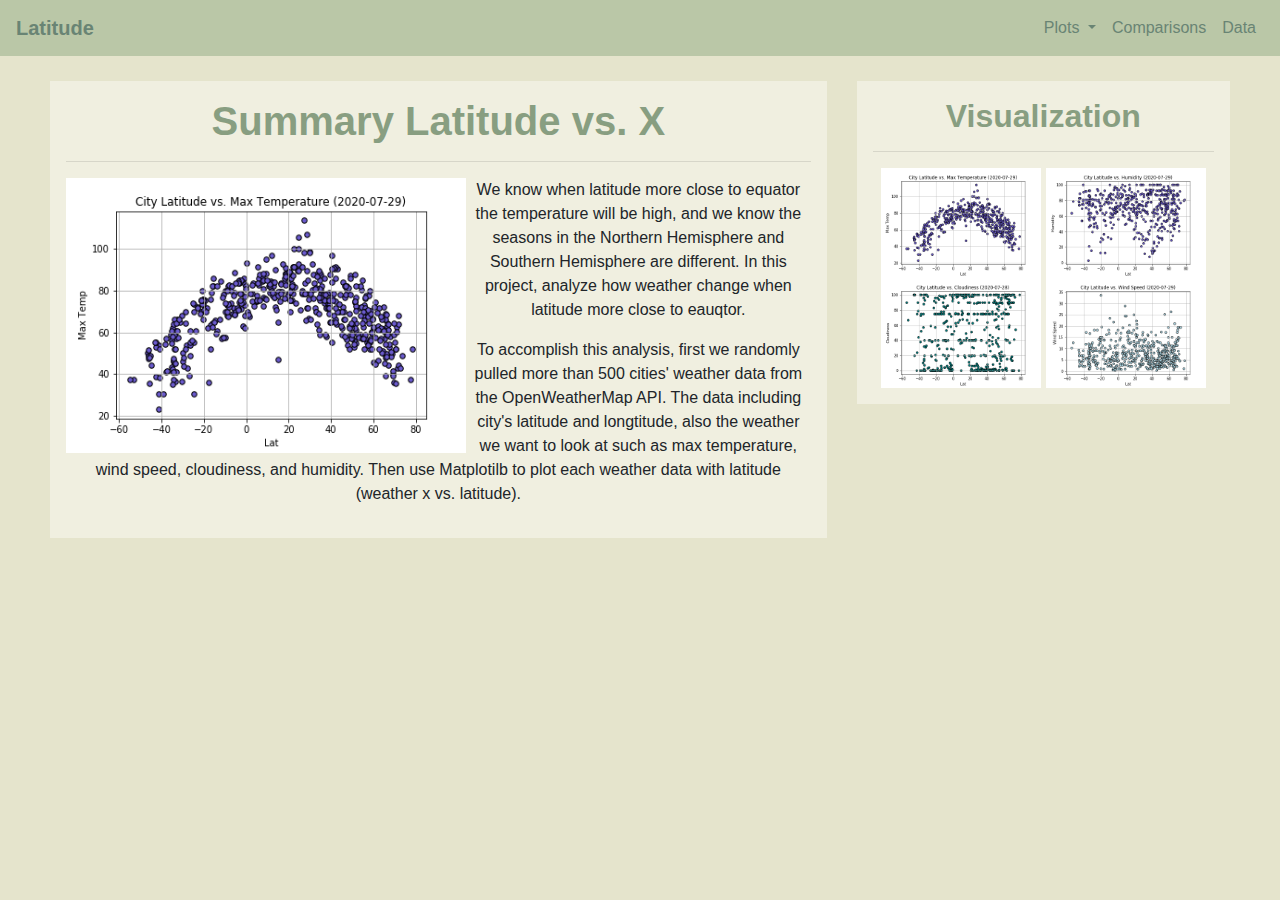
<file: index.html>
<!DOCTYPE html>
<html lang="en">

<head>
    <meta charset="UTF-8">
    <title>Latitude vs X Home Page</title>
    <link rel="stylesheet" href="https://stackpath.bootstrapcdn.com/bootstrap/4.3.1/css/bootstrap.min.css" integrity="sha384-ggOyR0iXCbMQv3Xipma34MD+dH/1fQ784/j6cY/iJTQUOhcWr7x9JvoRxT2MZw1T" crossorigin="anonymous">
    <link rel="stylesheet" href="WebVisualizations\style.css">
</head>

<body>
    <!-- Nav Bar -->
    <nav class="navbar navbar-expand-lg navbar-custom">
        <a class="navbar-brand" href="index.html">Latitude</a>
        <button class="navbar-toggler" type="button" data-toggle="collapse" data-target="#navbarSupportedContent" aria-controls="navbarSupportedContent" aria-expanded="false" aria-label="Toggle navigation">
            <span class="navbar-toggler-icon"></span>
        </button>
        <div class="collapse navbar-collapse" id="navbarSupportedContent">
            <ul class="navbar-nav ml-auto">
                <li class="nav-item dropdown">
                    <a class="nav-link dropdown-toggle" href="#" id="navbarDropdown" role="button" data-toggle="dropdown" aria-haspopup="true" aria-expanded="false">
                      Plots
                    </a>
                    <div class="dropdown-menu" aria-labelledby="navbarDropdown">
                        <a class="dropdown-item" href="WebVisualizations\max_temp.html">Max Temperature</a>
                        <a class="dropdown-item" href="WebVisualizations\humidity.html">Humidity</a>
                        <a class="dropdown-item" href="WebVisualizations\cloudiness.html">Cloudiness</a>
                        <a class="dropdown-item" href="WebVisualizations\wind_speed.html">Wind Speed</a>
                    </div>
                  </li>
              <li class="nav-item">
                <a class="nav-link" href="WebVisualizations\comparisons.html">Comparisons</a>
              </li>
              <li class="nav-item">
                <a class="nav-link" href="WebVisualizations\data.html">Data</a>
              </li>
            </ul>
          </div>
        </nav>
 
    <!-- main -->
    <div class="row row-height">
        <div class="text-center col-sm-12 col-md-8"><div class="main-c p-3">
            <h1>Summary Latitude vs. X</h1>
            <hr>
            <img src="WebVisualizations\Resources\assets\images\Fig1.png" width="400" height="275" align="left">
            <p>
            We know when latitude more close to equator the temperature will be high, and we know the seasons in the Northern Hemisphere
            and Southern Hemisphere are different. In this project, analyze how weather change when latitude more close to eauqtor. 
            </p>
            <p>
            To accomplish this analysis, first we randomly pulled more than 500 cities' weather data from the OpenWeatherMap API. 
            The data including city's latitude and longtitude, also the weather we want to look at such as max temperature, wind speed, cloudiness, and humidity.
            Then use Matplotilb to plot each weather data with latitude (weather x vs. latitude).
            </p>

            </div></div>
        <div class="col-sm-12 col-md-4"><div class="side-c p-3">
            <h2>Visualization</h2> <hr>
            <a href="WebVisualizations\max_temp.html"><img src="WebVisualizations\Resources\assets\images\Fig1.png" width="160" height="110"></a>
            <a href="WebVisualizations\humidity.html"><img src="WebVisualizations\Resources\assets\images\Fig2.png" width="160" height="110"></a>
            <a href="WebVisualizations\cloudiness.html"><img src="WebVisualizations\Resources\assets\images\Fig3.png" width="160" height="110"></a>
            <a href="WebVisualizations\wind_speed.html"><img src="WebVisualizations\Resources\assets\images\Fig4.png" width="160" height="110"></a>
        </div></div>
    </div>

    <script src="https://code.jquery.com/jquery-3.3.1.slim.min.js" integrity="sha384-q8i/X+965DzO0rT7abK41JStQIAqVgRVzpbzo5smXKp4YfRvH+8abtTE1Pi6jizo" crossorigin="anonymous"></script>
    <script src="https://cdnjs.cloudflare.com/ajax/libs/popper.js/1.14.7/umd/popper.min.js" integrity="sha384-UO2eT0CpHqdSJQ6hJty5KVphtPhzWj9WO1clHTMGa3JDZwrnQq4sF86dIHNDz0W1" crossorigin="anonymous"></script>
    <script src="https://stackpath.bootstrapcdn.com/bootstrap/4.3.1/js/bootstrap.min.js" integrity="sha384-JjSmVgyd0p3pXB1rRibZUAYoIIy6OrQ6VrjIEaFf/nJGzIxFDsf4x0xIM+B07jRM" crossorigin="anonymous"></script>    
</body>
</html>
</file>
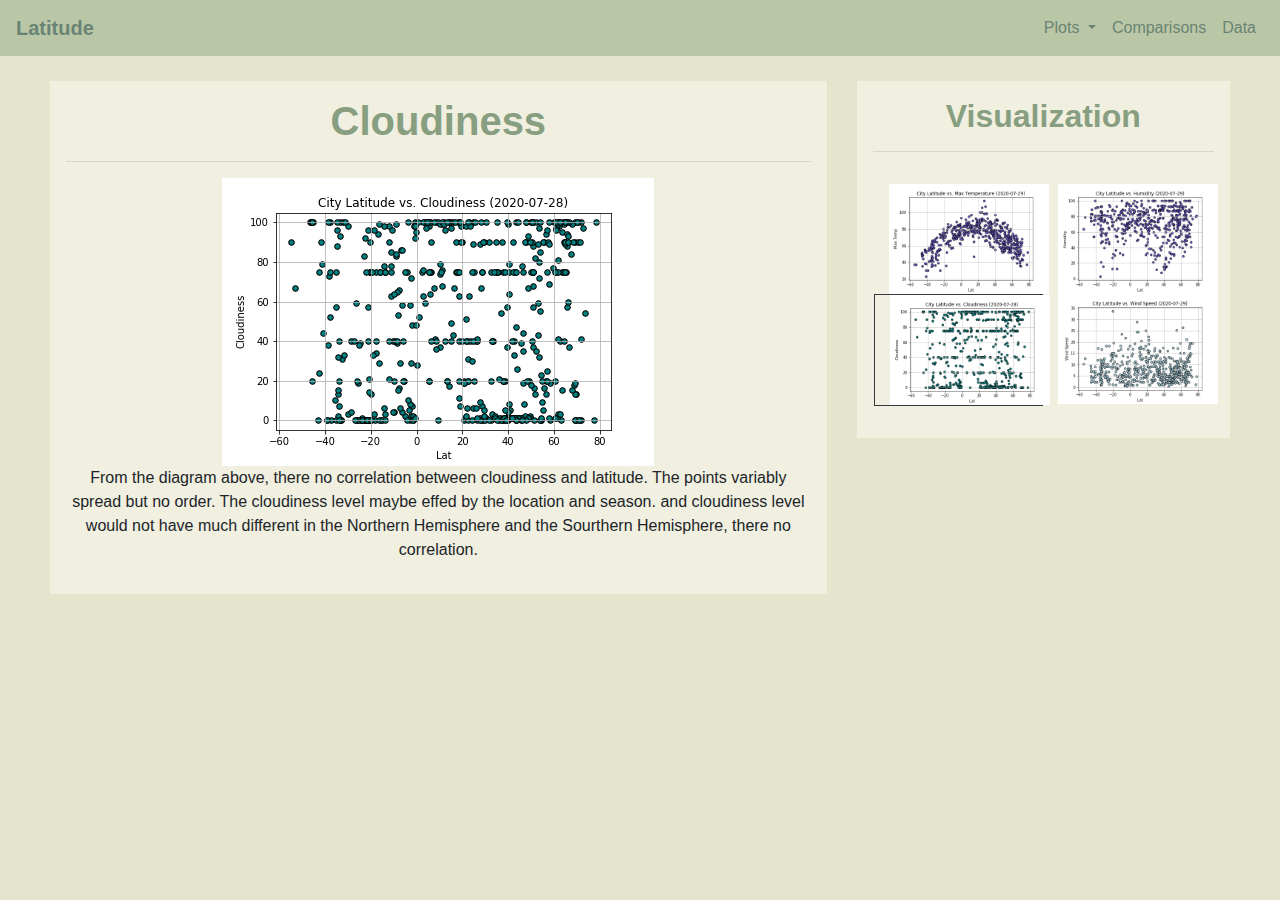
<file: WebVisualizations/cloudiness.html>
<!DOCTYPE html>
<html lang="en">

<head>
    <meta charset="UTF-8">
    <title>Latitude vs Cloudiness</title>
    <link rel="stylesheet" href="https://stackpath.bootstrapcdn.com/bootstrap/4.3.1/css/bootstrap.min.css" integrity="sha384-ggOyR0iXCbMQv3Xipma34MD+dH/1fQ784/j6cY/iJTQUOhcWr7x9JvoRxT2MZw1T" crossorigin="anonymous">
    <link rel="stylesheet" href="style.css">
</head>

<body>
    <!-- Nav Bar -->
    <nav class="navbar navbar-expand-lg navbar-custom">
        <a class="navbar-brand" href="..\index.html">Latitude</a>
        <button class="navbar-toggler" type="button" data-toggle="collapse" data-target="#navbarSupportedContent" aria-controls="navbarSupportedContent" aria-expanded="false" aria-label="Toggle navigation">
            <span class="navbar-toggler-icon"></span>
        </button>
        <div class="collapse navbar-collapse" id="navbarSupportedContent">
            <ul class="navbar-nav ml-auto">
                <li class="nav-item dropdown">
                    <a class="nav-link dropdown-toggle" href="#" id="navbarDropdown" role="button" data-toggle="dropdown" aria-haspopup="true" aria-expanded="false">
                      Plots
                    </a>
                    <div class="dropdown-menu" aria-labelledby="navbarDropdown">
                        <a class="dropdown-item" href="max_temp.html">Max Temperature</a>
                        <a class="dropdown-item" href="humidity.html">Humidity</a>
                        <a class="dropdown-item" href="cloudiness.html">Cloudiness</a>
                        <a class="dropdown-item" href="wind_speed.html">Wind Speed</a>
                    </div>
                  </li>
              <li class="nav-item">
                <a class="nav-link" href="comparisons.html">Comparisons</a>
              </li>
              <li class="nav-item">
                <a class="nav-link" href="data.html">Data</a>
              </li>
            </ul>
          </div>
        </nav>
 
    <!-- main -->
    <div class="row row-height">
        <div class="col-sm-12 col-md-8"><div class="main-c p-3">
            <h1>Cloudiness</h1>
            <hr>
            <img src="Resources\assets\images\Fig3.png">
            <p>
              From the diagram above, there no correlation between cloudiness and latitude. The points variably spread but no order.
              The cloudiness level maybe effed by the location and season. and cloudiness level would not have much different in the Northern Hemisphere and the Sourthern Hemisphere, 
              there no correlation.
            </p>
  
        </div></div>
        <div class="col-sm-12 col-md-4"><div class="side-c p-3">
          <h2>Visualization</h2> <hr>
          <div class="row p-3">
            <div class="col-md-6">
              <a href="max_temp.html"><img src="Resources\assets\images\Fig1.png" width="160" height="110"></a></div>
            <div class="col-md-6">
              <a href="humidity.html"><img src="Resources\assets\images\Fig2.png" width="160" height="110"></a></div>
            <div class="col-md-6 border border-dark">
              <a href="cloudiness.html" ><img src="Resources\assets\images\Fig3.png" width="160" height="110"></a></div>
            <div class="col-md-6">
              <a href="wind_speed.html"><img src="Resources\assets\images\Fig4.png" width="160" height="110"></a></div>
  
        </div></div></div>
    </div>

    <script src="https://code.jquery.com/jquery-3.3.1.slim.min.js" integrity="sha384-q8i/X+965DzO0rT7abK41JStQIAqVgRVzpbzo5smXKp4YfRvH+8abtTE1Pi6jizo" crossorigin="anonymous"></script>
    <script src="https://cdnjs.cloudflare.com/ajax/libs/popper.js/1.14.7/umd/popper.min.js" integrity="sha384-UO2eT0CpHqdSJQ6hJty5KVphtPhzWj9WO1clHTMGa3JDZwrnQq4sF86dIHNDz0W1" crossorigin="anonymous"></script>
    <script src="https://stackpath.bootstrapcdn.com/bootstrap/4.3.1/js/bootstrap.min.js" integrity="sha384-JjSmVgyd0p3pXB1rRibZUAYoIIy6OrQ6VrjIEaFf/nJGzIxFDsf4x0xIM+B07jRM" crossorigin="anonymous"></script>   
</body>
</html>
</file>
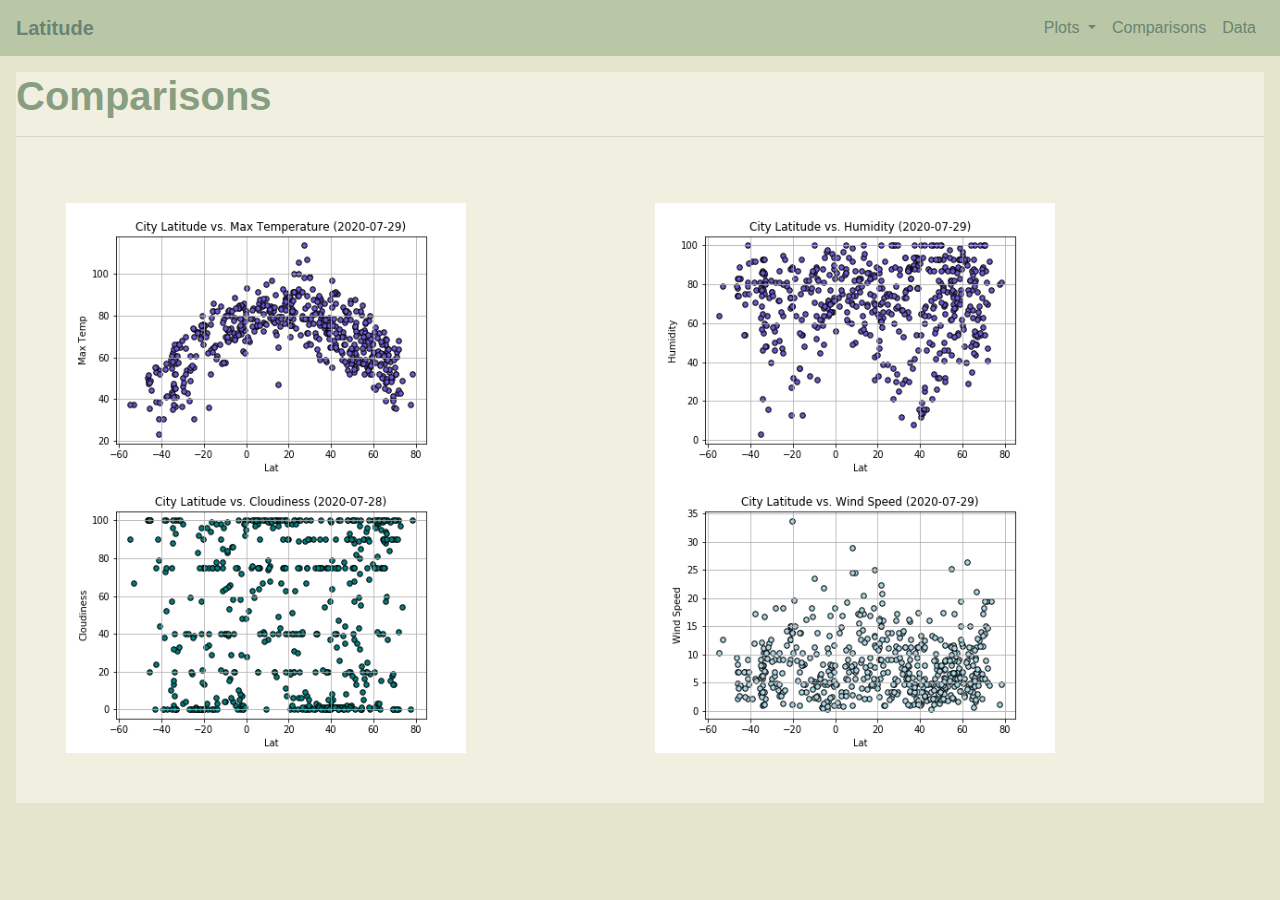
<file: WebVisualizations/comparisons.html>
<!DOCTYPE html>
<html lang="en">

<head>
    <meta charset="UTF-8">
    <title>Comparsions</title>
    <link rel="stylesheet" href="https://stackpath.bootstrapcdn.com/bootstrap/4.3.1/css/bootstrap.min.css" integrity="sha384-ggOyR0iXCbMQv3Xipma34MD+dH/1fQ784/j6cY/iJTQUOhcWr7x9JvoRxT2MZw1T" crossorigin="anonymous">
    <link rel="stylesheet" href="style.css">
</head>

<body>
    <!-- Nav Bar -->
    <nav class="navbar navbar-expand-lg navbar-custom">
        <a class="navbar-brand" href="..\index.html">Latitude</a>
        <button class="navbar-toggler" type="button" data-toggle="collapse" data-target="#navbarSupportedContent" aria-controls="navbarSupportedContent" aria-expanded="false" aria-label="Toggle navigation">
            <span class="navbar-toggler-icon"></span>
        </button>
        <div class="collapse navbar-collapse" id="navbarSupportedContent">
            <ul class="navbar-nav ml-auto">
                <li class="nav-item dropdown">
                    <a class="nav-link dropdown-toggle" href="#" id="navbarDropdown" role="button" data-toggle="dropdown" aria-haspopup="true" aria-expanded="false">
                      Plots
                    </a>
                    <div class="dropdown-menu" aria-labelledby="navbarDropdown">
                        <a class="dropdown-item" href="max_temp.html">Max Temperature</a>
                        <a class="dropdown-item" href="humidity.html">Humidity</a>
                        <a class="dropdown-item" href="cloudiness.html">Cloudiness</a>
                        <a class="dropdown-item" href="wind_speed.html">Wind Speed</a>
                    </div>
                  </li>
              <li class="nav-item">
                <a class="nav-link" href="comparisons.html">Comparisons</a>
              </li>
              <li class="nav-item">
                <a class="nav-link" href="data.html">Data</a>
              </li>
            </ul>
          </div>
        </nav>
 
    <!-- main -->
        
        <div class="justify-content-center m-3 main-c">
            <h1>Comparisons</h1> <hr>
            <div class="row">
            <div class="col-sm-12 col-md-6"><a href="max_temp.html"><img src="Resources\assets\images\Fig1.png" width="400" height="275"></a></div>
            <div class="col-sm-12 col-md-6"><a href="humidity.html"><img src="Resources\assets\images\Fig2.png" width="400" height="275"></a></div>
            <div class="col-sm-12 col-md-6"><a href="cloudiness.html"><img src="Resources\assets\images\Fig3.png" width="400" height="275"></a></div>
            <div class="col-sm-12 col-md-6"><a href="wind_speed.html"><img src="Resources\assets\images\Fig4.png" width="400" height="275"></a></div>
            </div>
            
        </div>
    </div>

    <script src="https://code.jquery.com/jquery-3.3.1.slim.min.js" integrity="sha384-q8i/X+965DzO0rT7abK41JStQIAqVgRVzpbzo5smXKp4YfRvH+8abtTE1Pi6jizo" crossorigin="anonymous"></script>
    <script src="https://cdnjs.cloudflare.com/ajax/libs/popper.js/1.14.7/umd/popper.min.js" integrity="sha384-UO2eT0CpHqdSJQ6hJty5KVphtPhzWj9WO1clHTMGa3JDZwrnQq4sF86dIHNDz0W1" crossorigin="anonymous"></script>
    <script src="https://stackpath.bootstrapcdn.com/bootstrap/4.3.1/js/bootstrap.min.js" integrity="sha384-JjSmVgyd0p3pXB1rRibZUAYoIIy6OrQ6VrjIEaFf/nJGzIxFDsf4x0xIM+B07jRM" crossorigin="anonymous"></script></body>
</html>
</file>
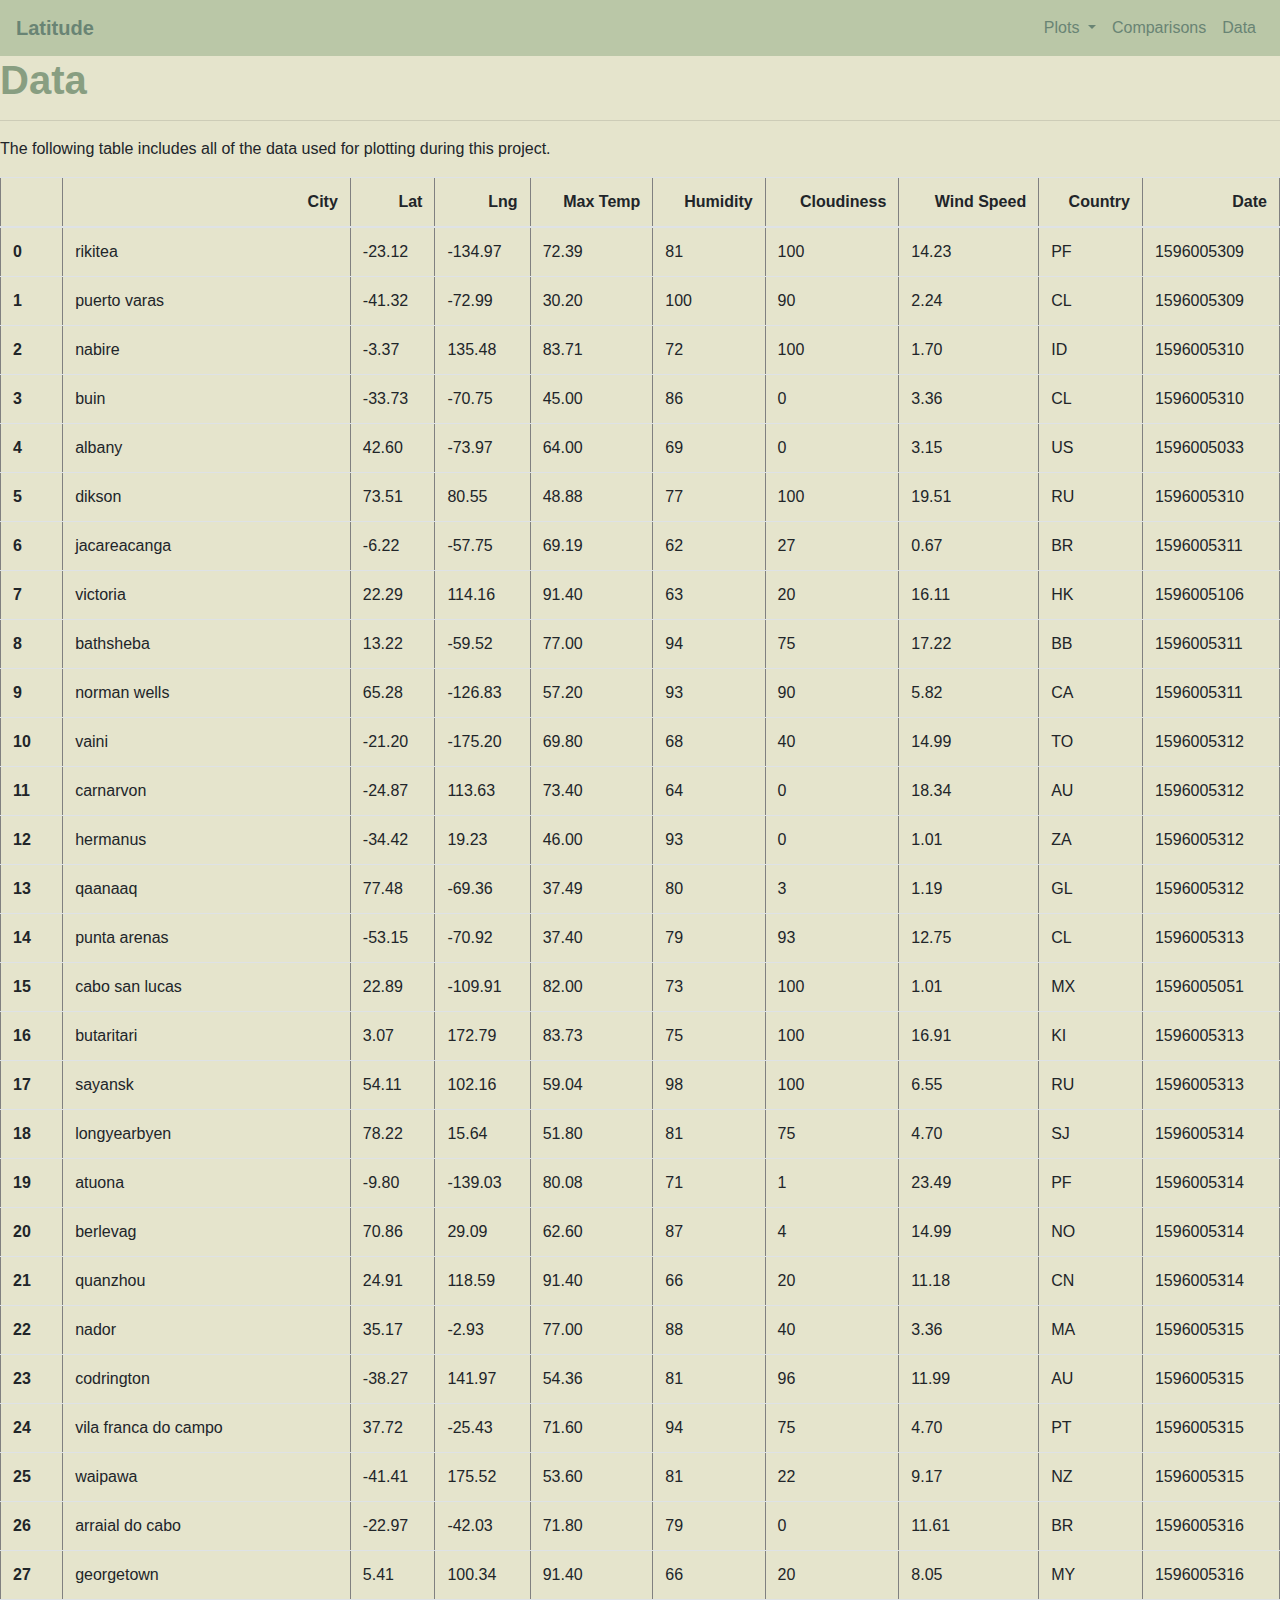
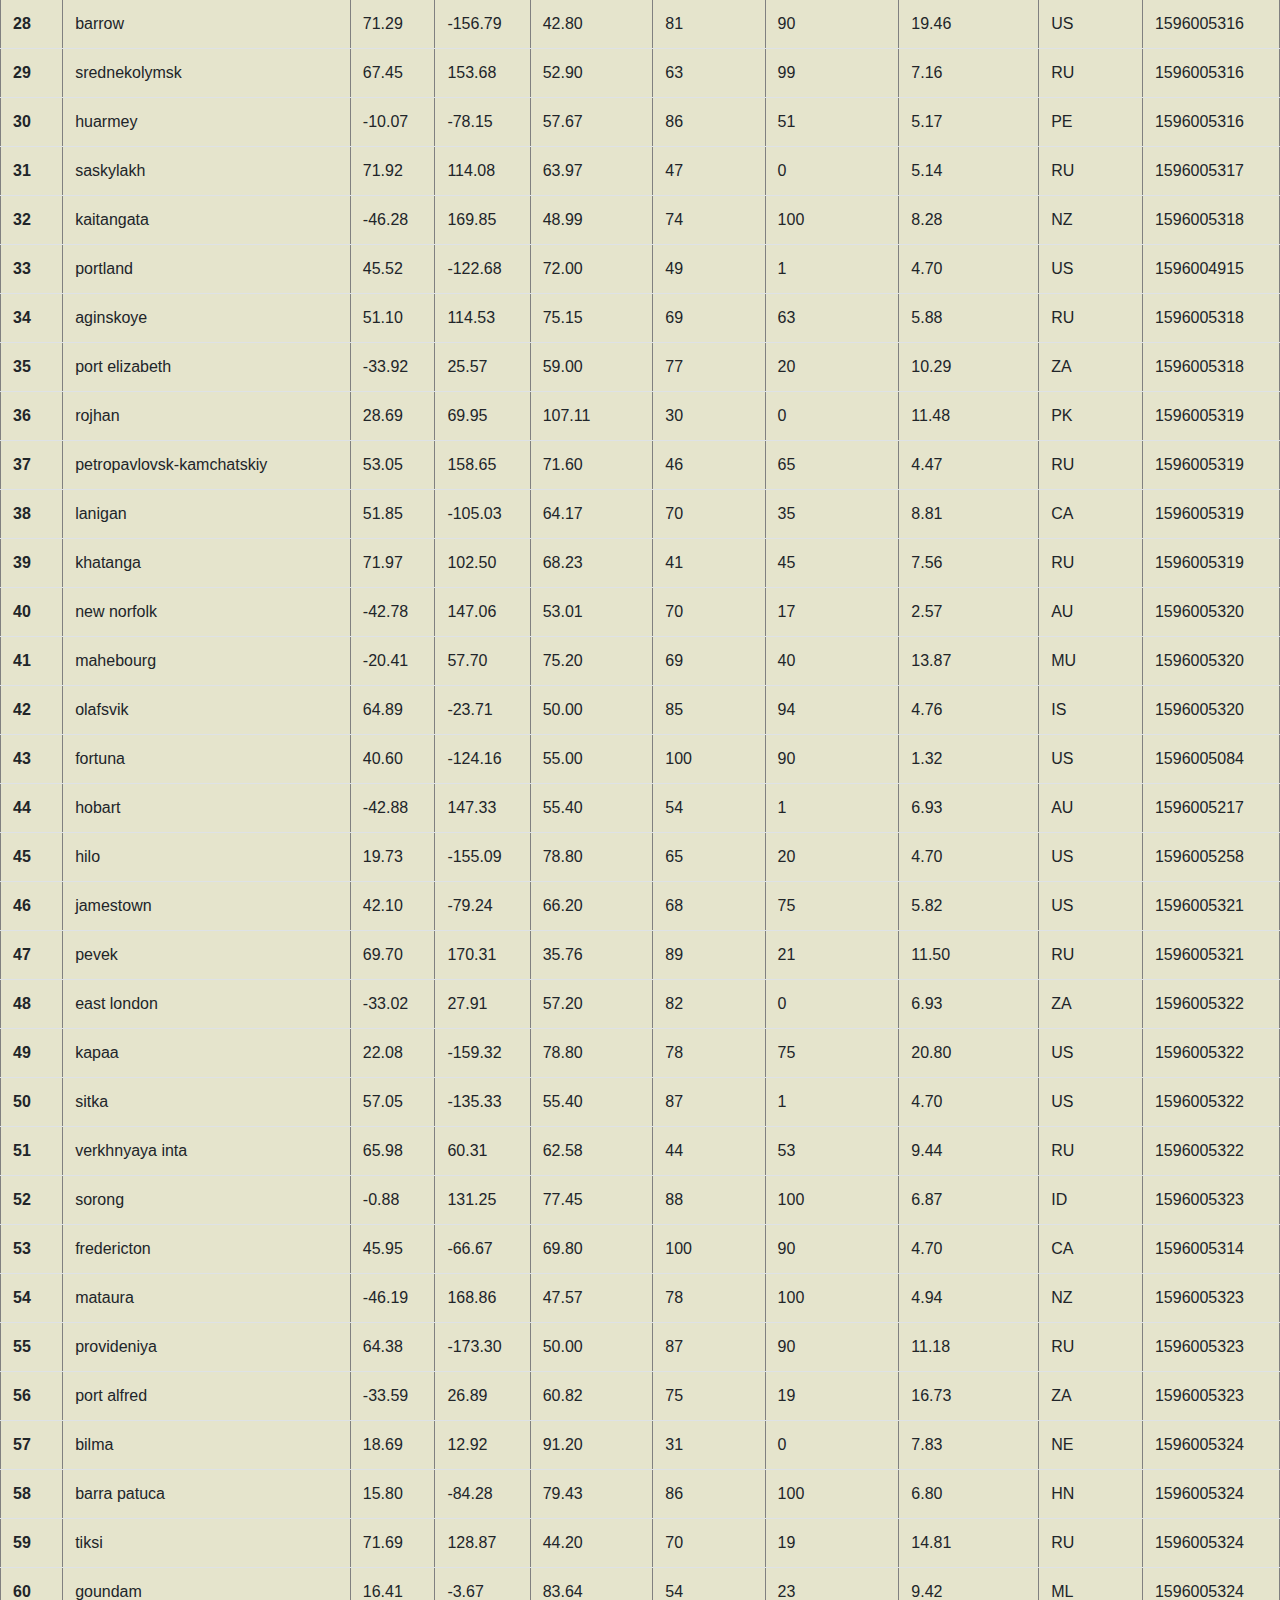
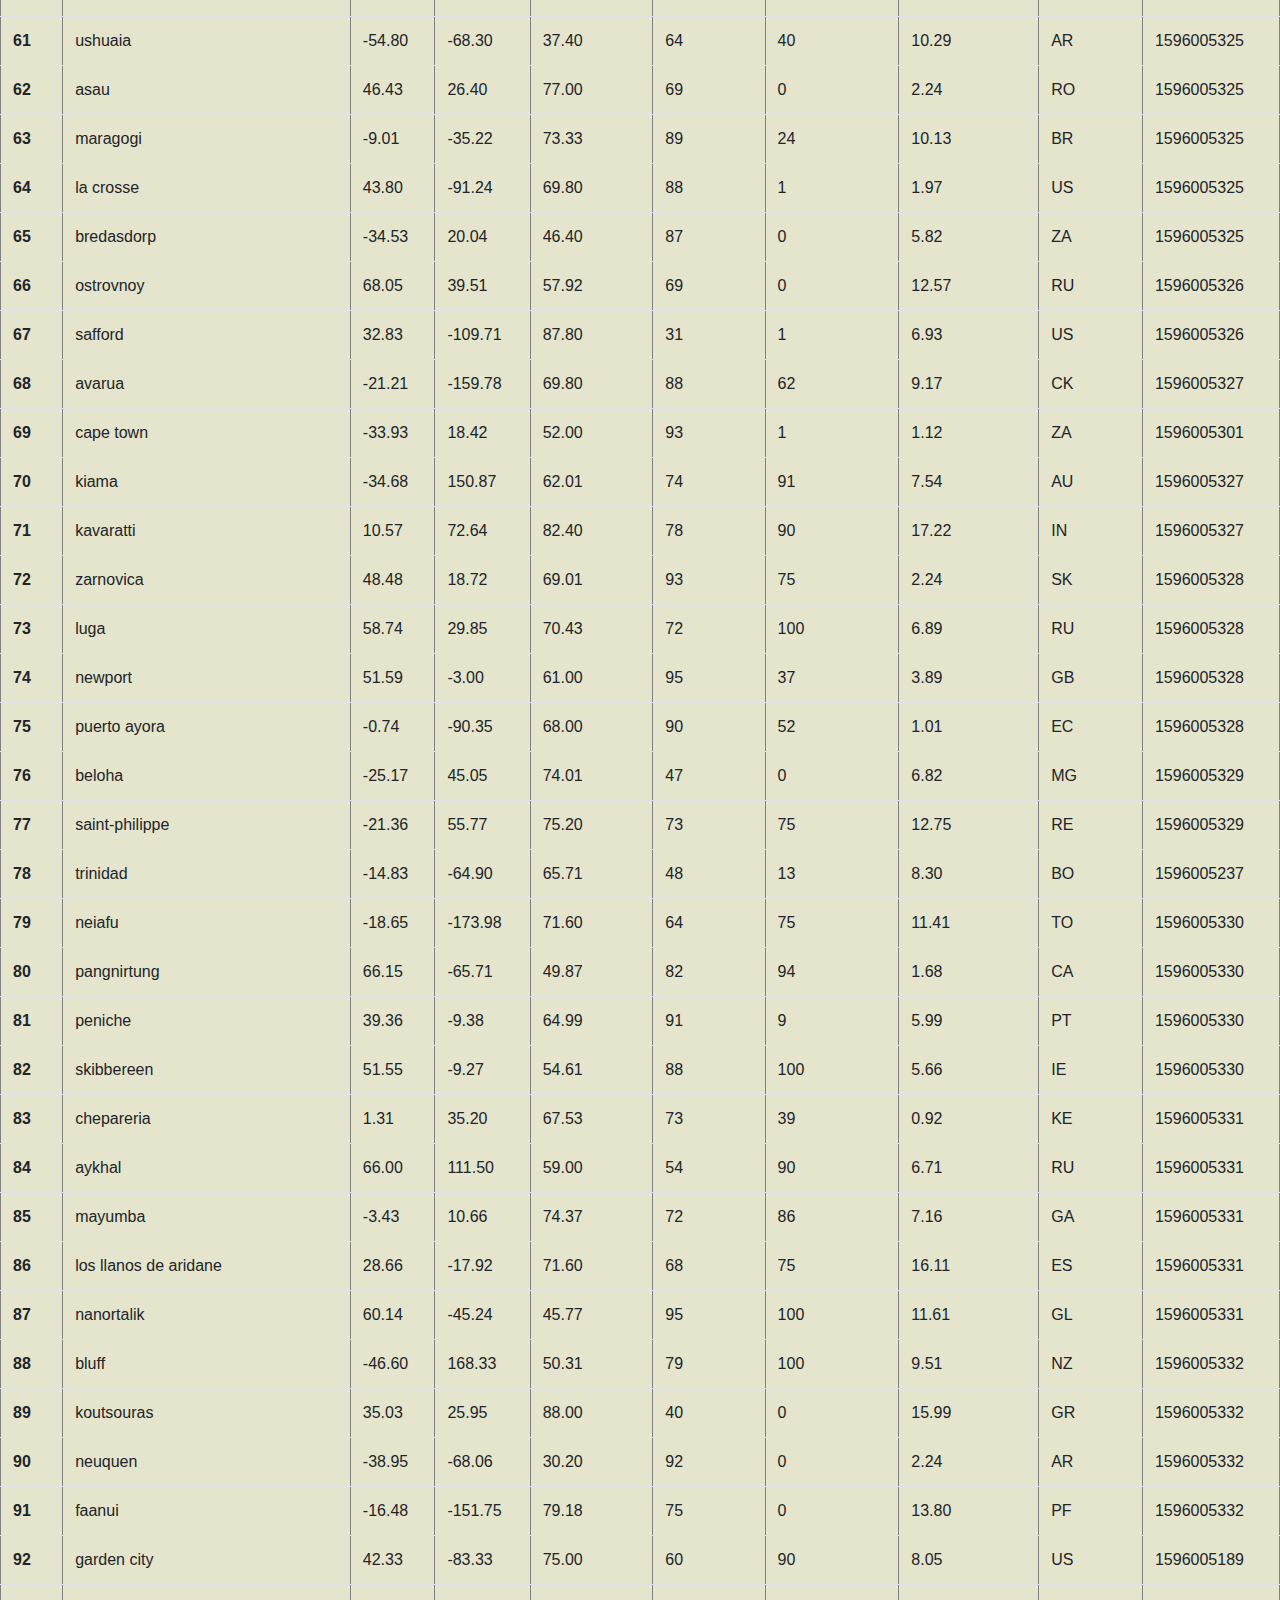
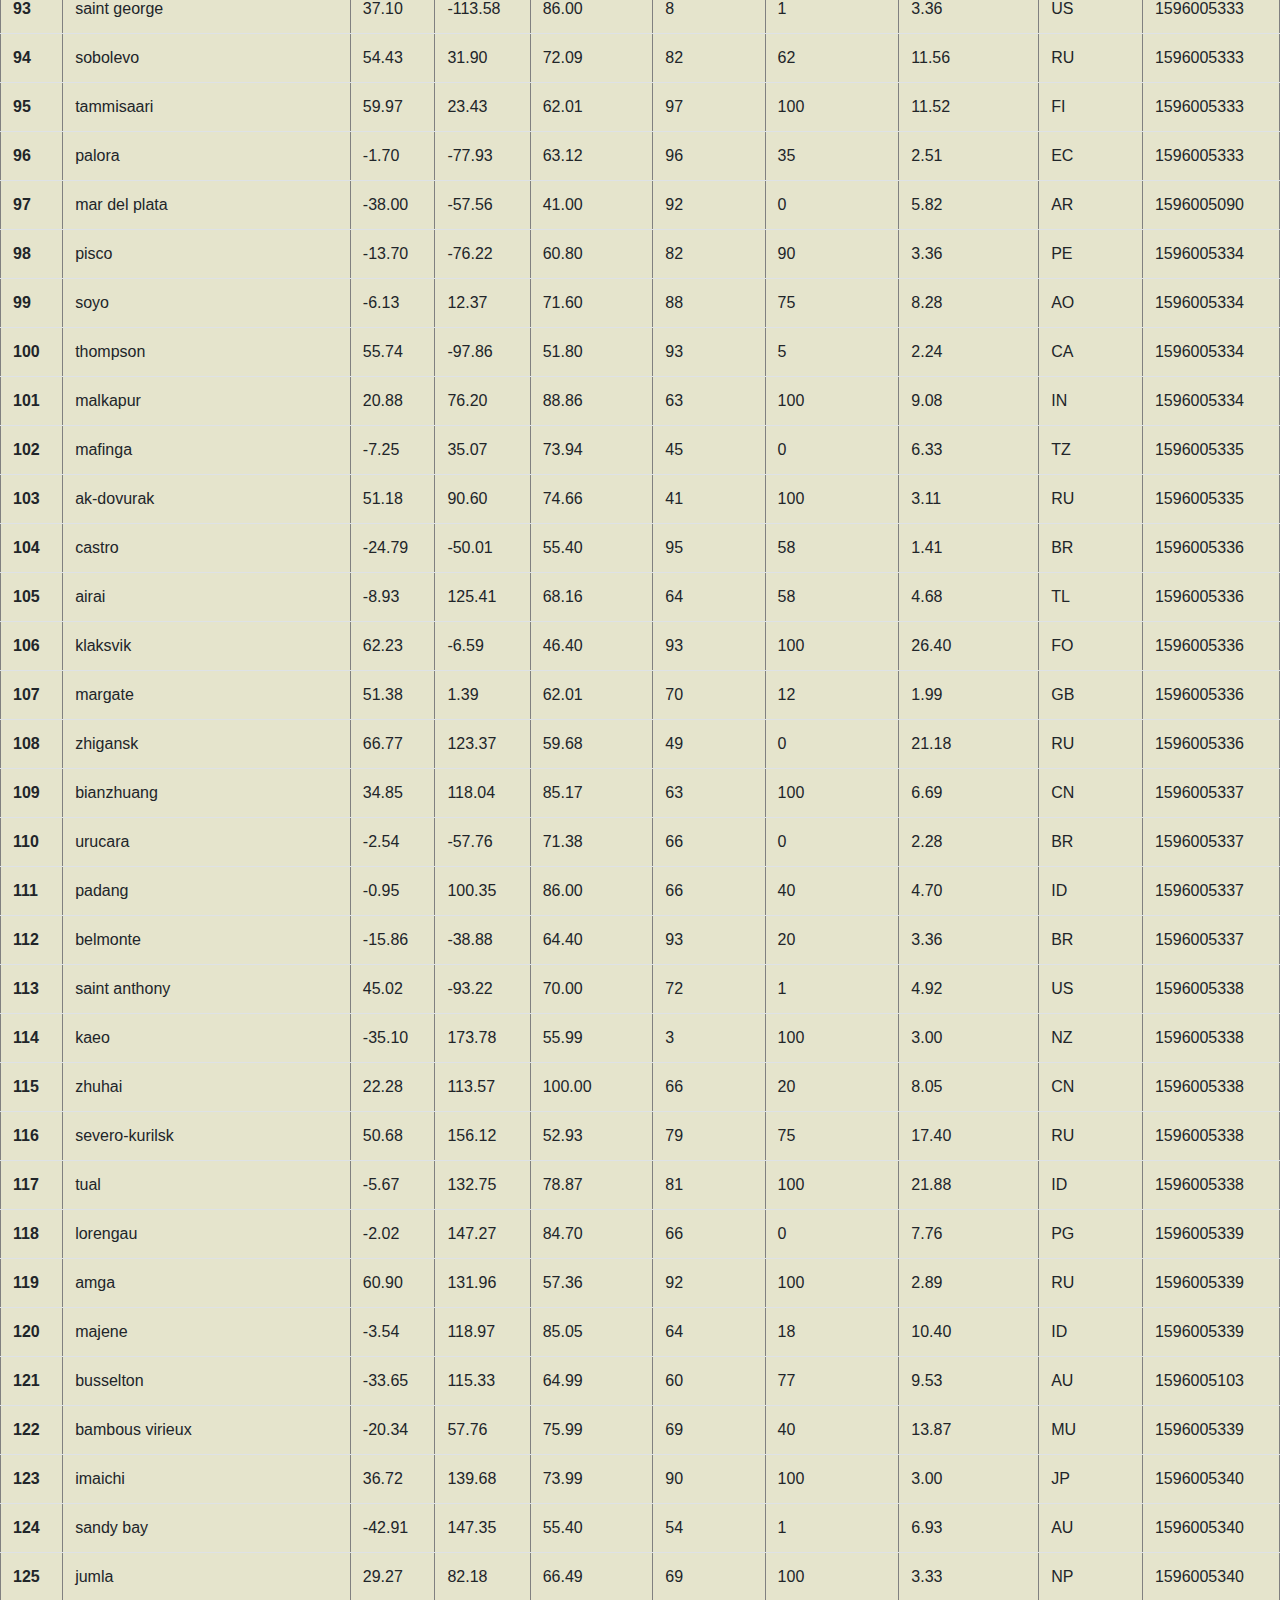
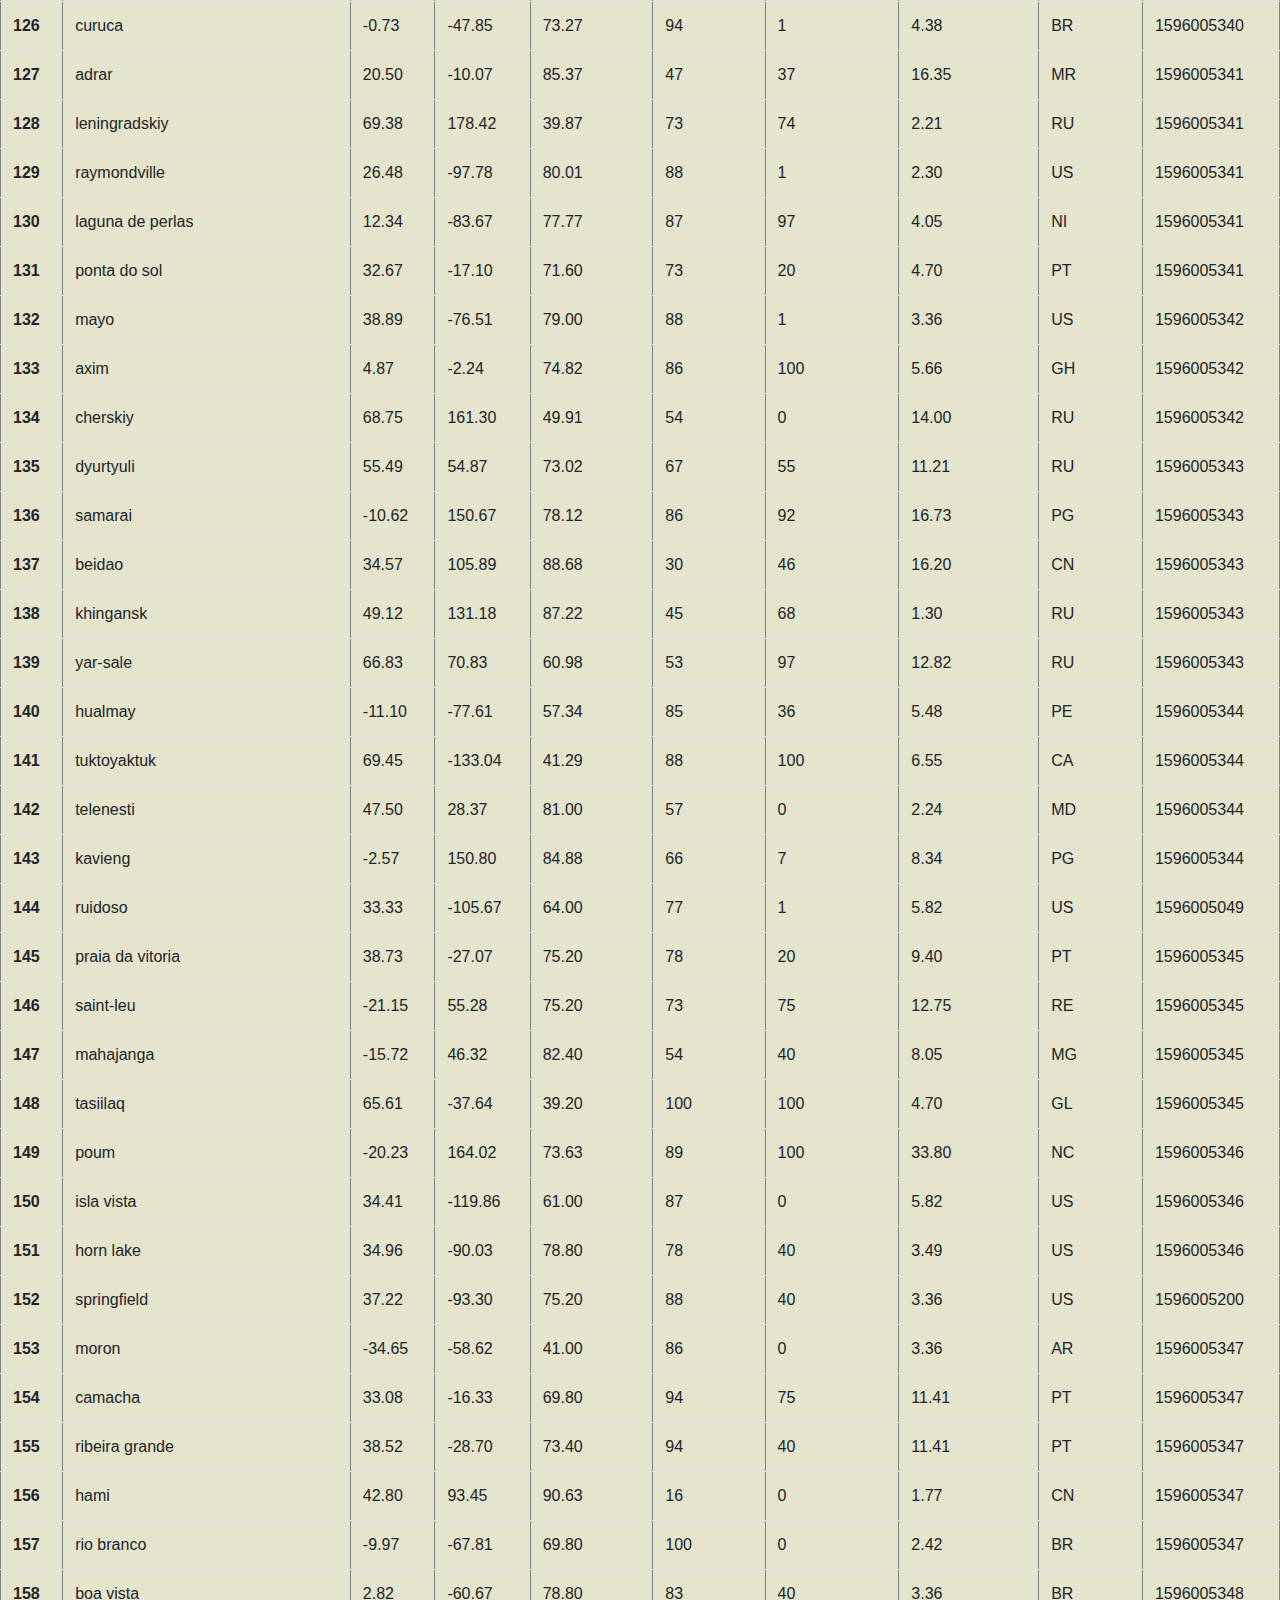
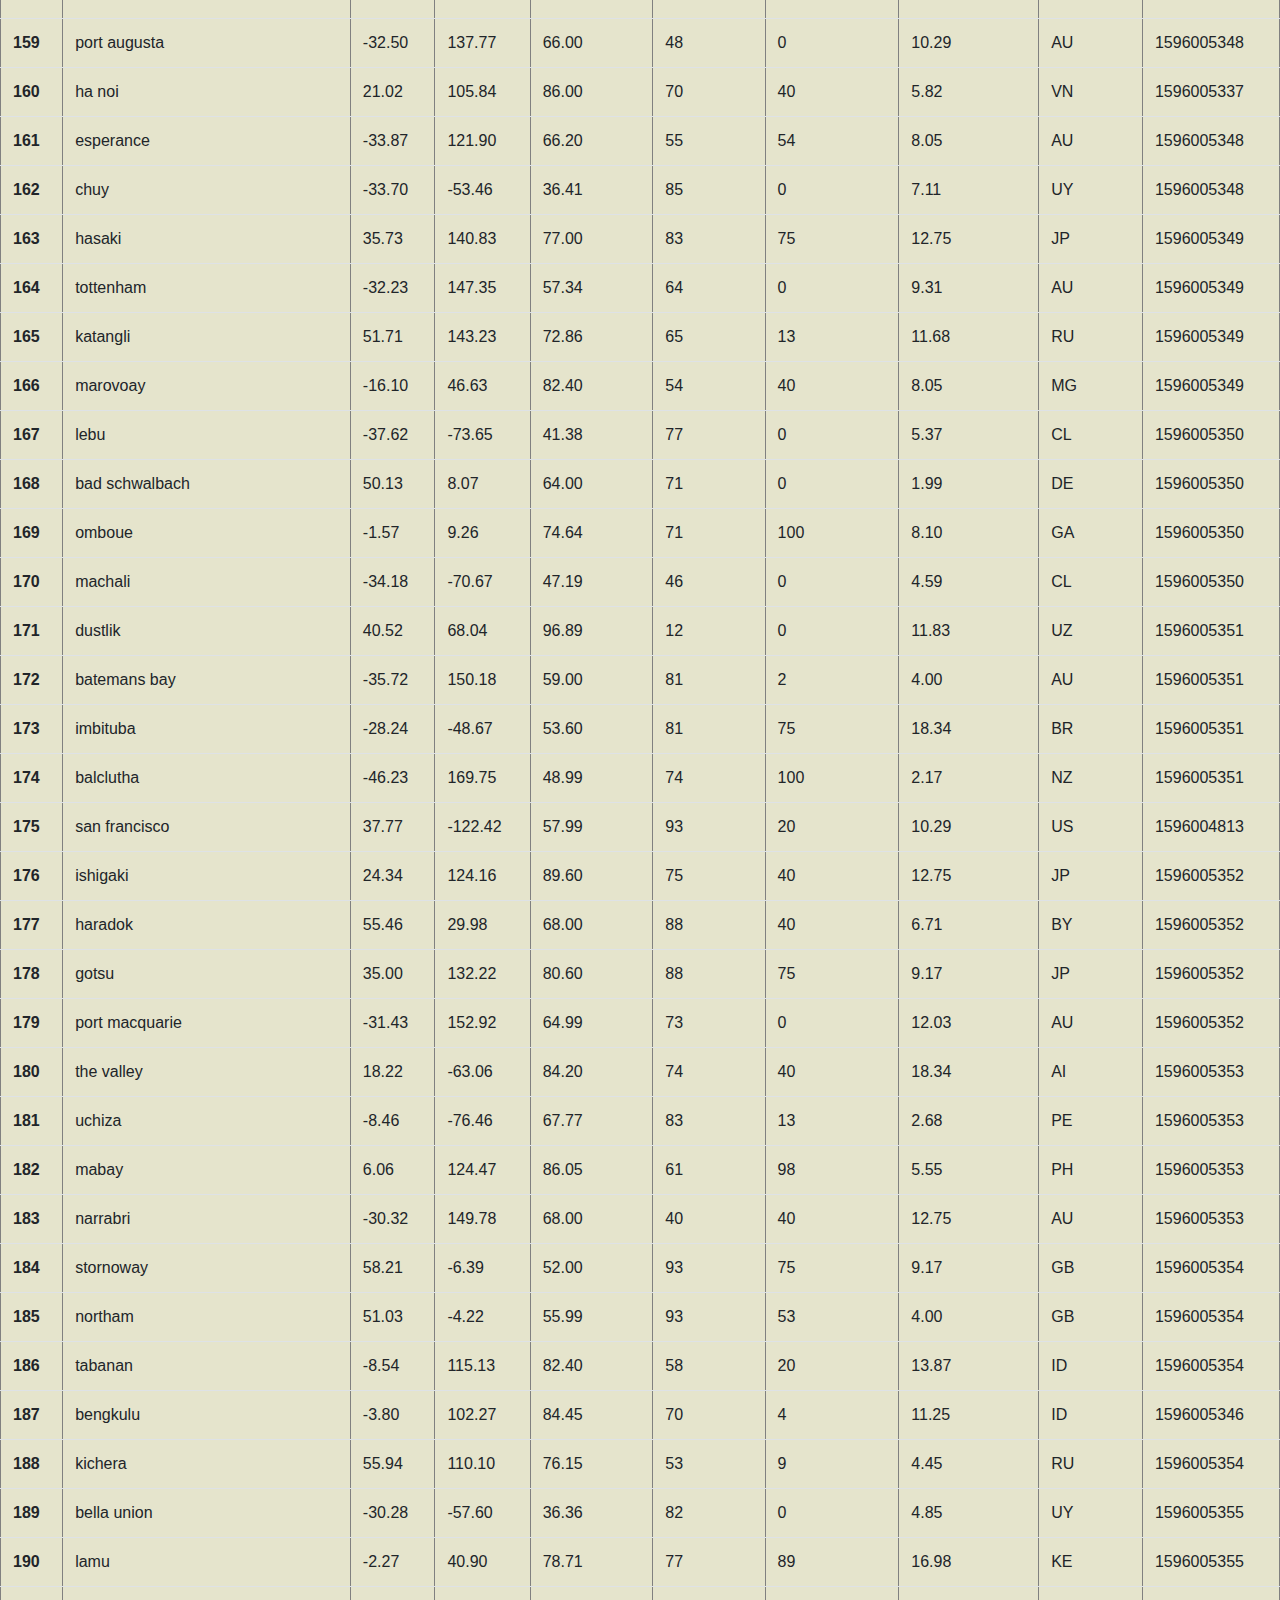
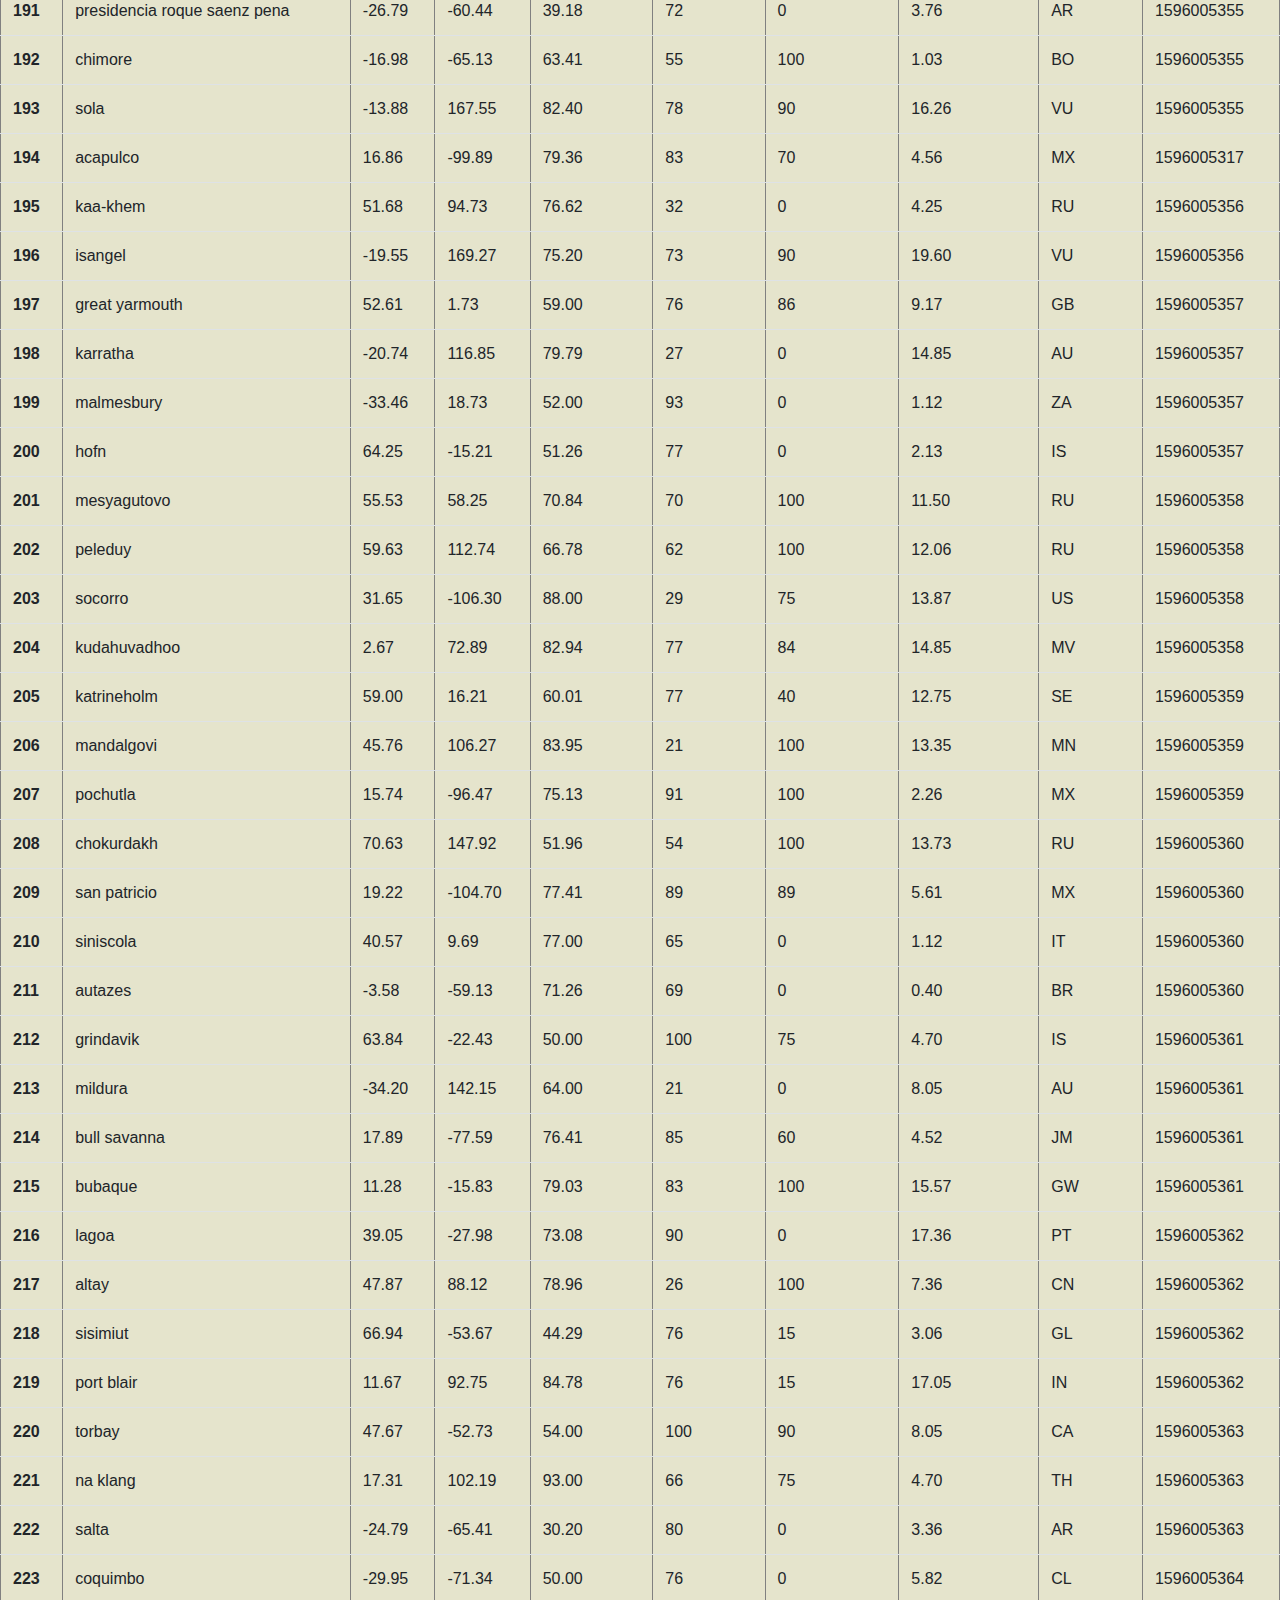
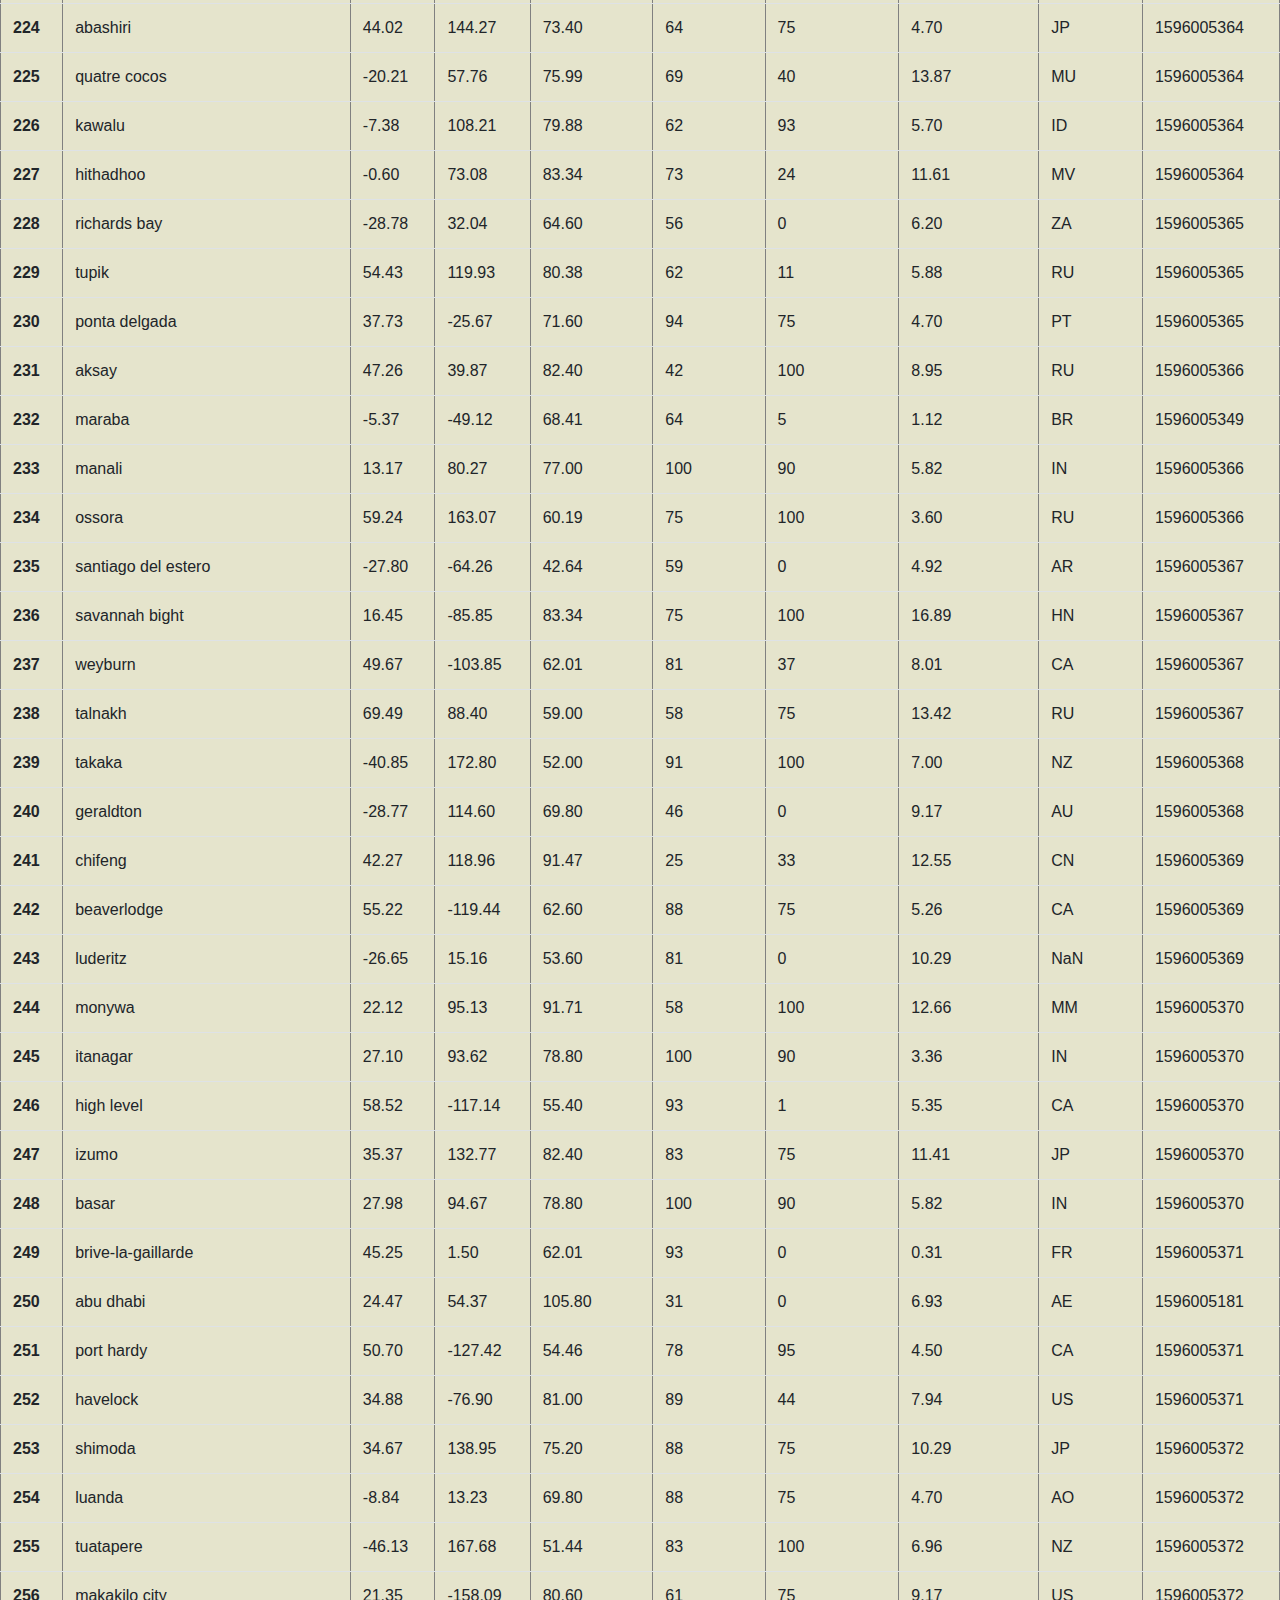
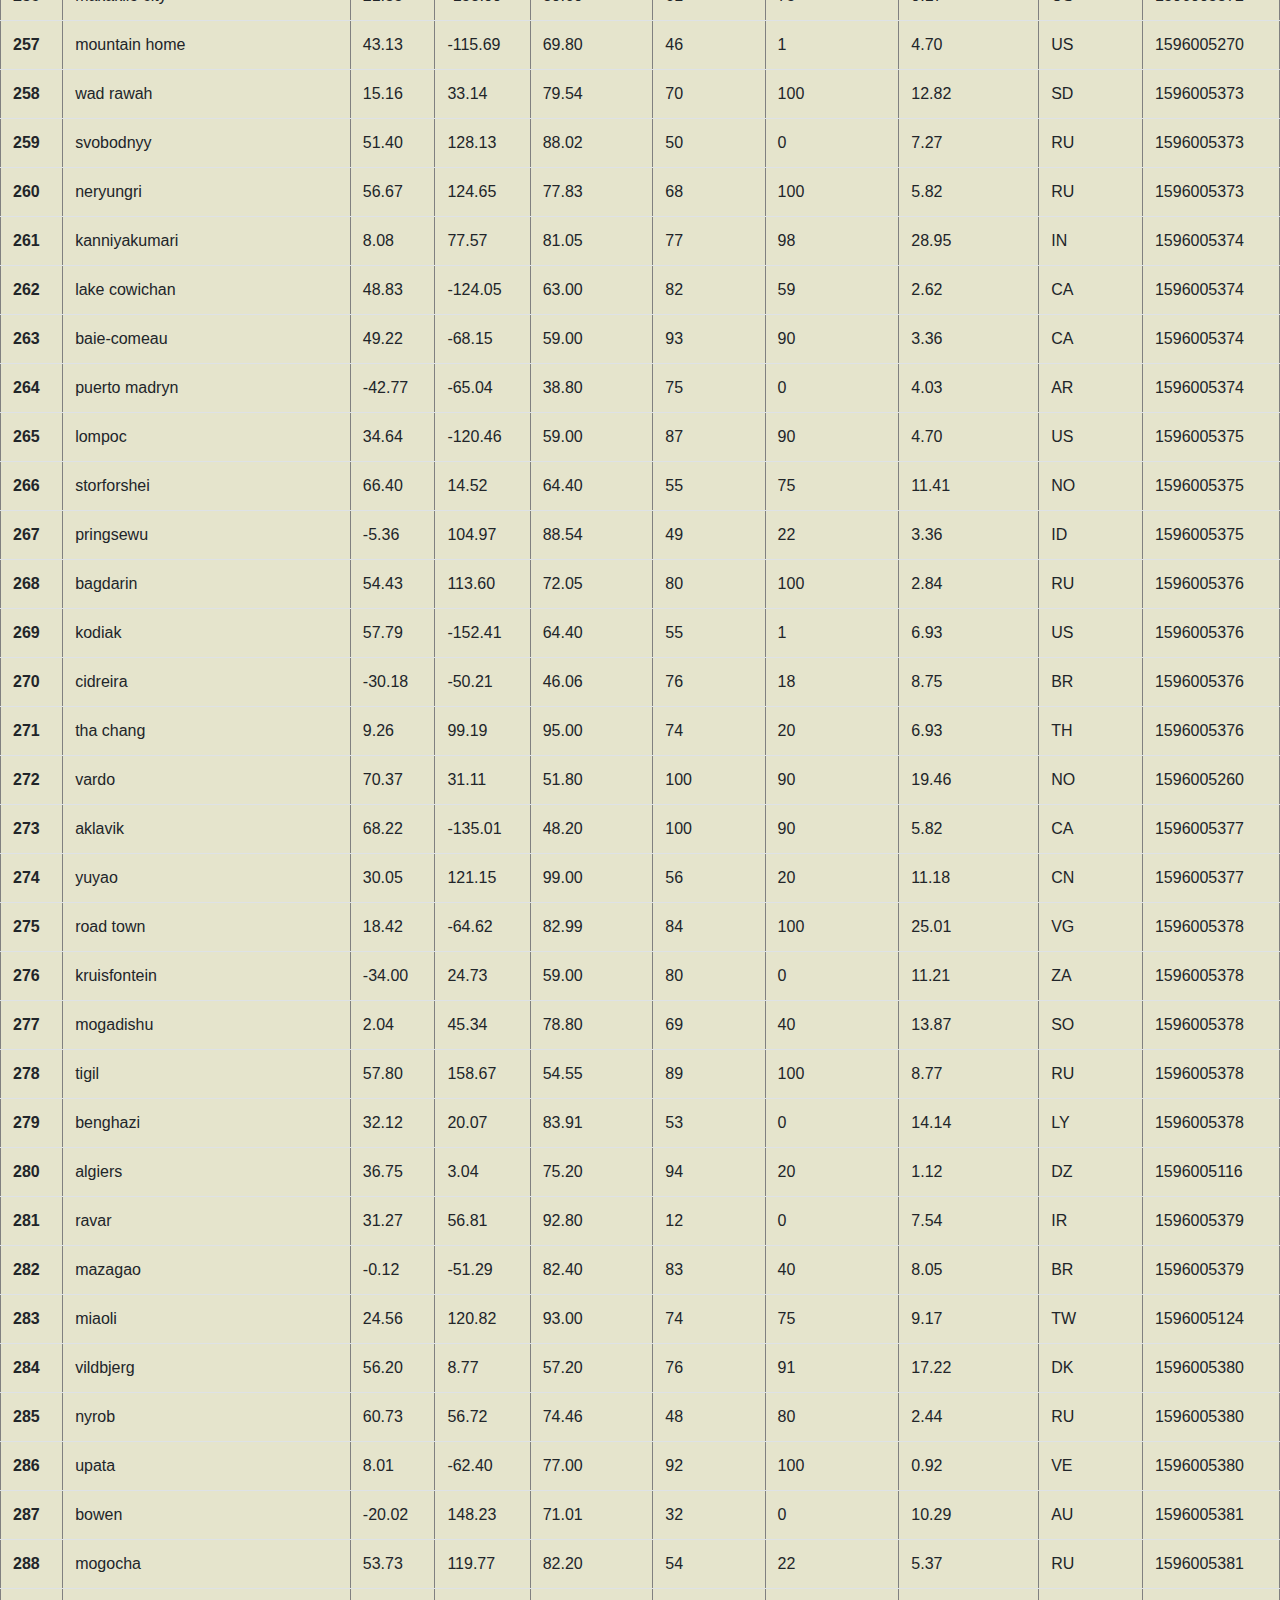
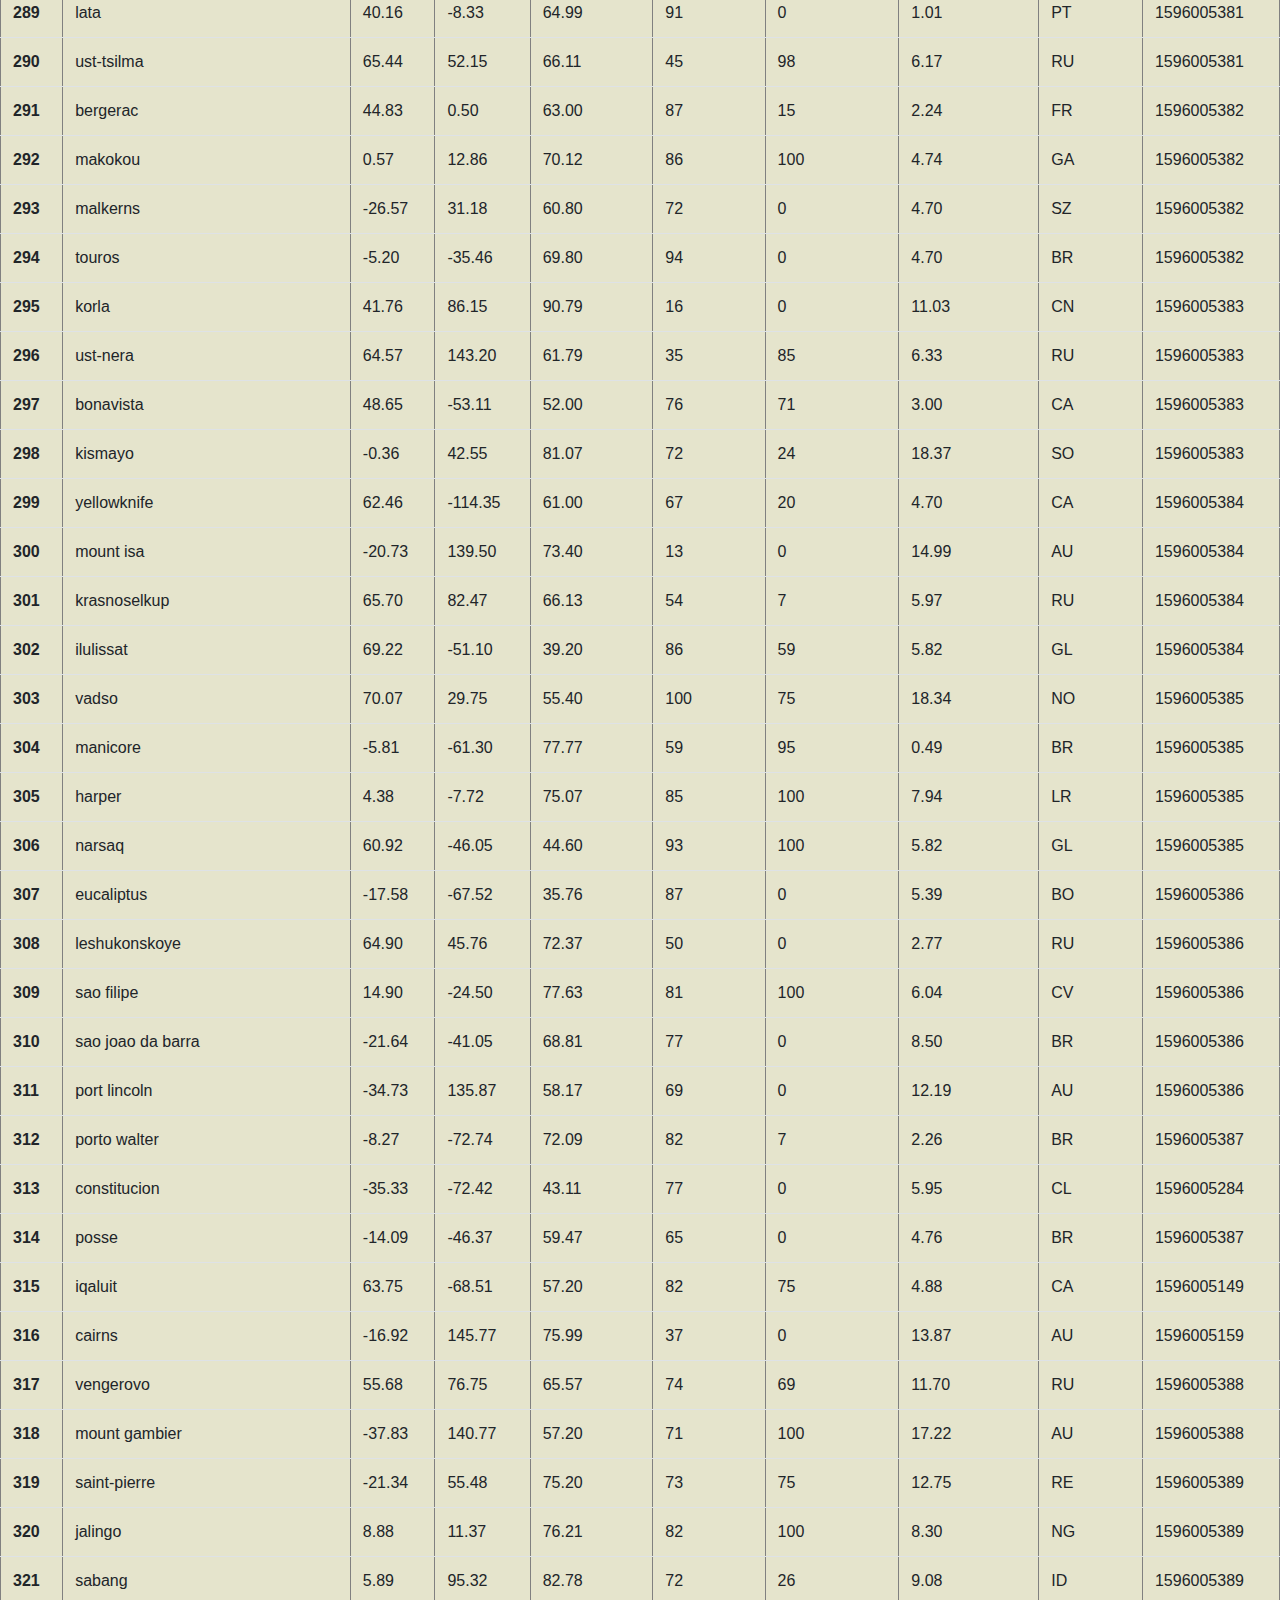
<file: WebVisualizations/data.html>
<!DOCTYPE html>
<html lang="en">

<head>
    <meta charset="UTF-8">
    <title>data</title>
    <link rel="stylesheet" href="https://stackpath.bootstrapcdn.com/bootstrap/4.3.1/css/bootstrap.min.css" integrity="sha384-ggOyR0iXCbMQv3Xipma34MD+dH/1fQ784/j6cY/iJTQUOhcWr7x9JvoRxT2MZw1T" crossorigin="anonymous">
    <link rel="stylesheet" href="style.css">
</head>

<body>
    <!-- Nav Bar -->
    <nav class="navbar navbar-expand-lg navbar-custom">
        <a class="navbar-brand" href="..\index.html">Latitude</a>
        <button class="navbar-toggler" type="button" data-toggle="collapse" data-target="#navbarSupportedContent" aria-controls="navbarSupportedContent" aria-expanded="false" aria-label="Toggle navigation">
            <span class="navbar-toggler-icon"></span>
        </button>
        <div class="collapse navbar-collapse" id="navbarSupportedContent">
            <ul class="navbar-nav ml-auto">
                <li class="nav-item dropdown">
                    <a class="nav-link dropdown-toggle" href="#" id="navbarDropdown" role="button" data-toggle="dropdown" aria-haspopup="true" aria-expanded="false">
                      Plots
                    </a>
                    <div class="dropdown-menu" aria-labelledby="navbarDropdown">
                        <a class="dropdown-item" href="max_temp.html">Max Temperature</a>
                        <a class="dropdown-item" href="humidity.html">Humidity</a>
                        <a class="dropdown-item" href="cloudiness.html">Cloudiness</a>
                        <a class="dropdown-item" href="wind_speed.html">Wind Speed</a>
                    </div>
                  </li>
              <li class="nav-item">
                <a class="nav-link" href="comparisons.html">Comparisons</a>
              </li>
              <li class="nav-item">
                <a class="nav-link" href="data.html">Data</a>
              </li>
            </ul>
          </div>
        </nav>
 
    <!-- main -->
    <h1>Data</h1> <hr>
    <p>The following table includes all of the data used for plotting during this project.</p>
    <div class="table-responsive">
        <table border="1" class="table">
            <thead>
              <tr style="text-align: right;">
                <th></th>
                <th>City</th>
                <th>Lat</th>
                <th>Lng</th>
                <th>Max Temp</th>
                <th>Humidity</th>
                <th>Cloudiness</th>
                <th>Wind Speed</th>
                <th>Country</th>
                <th>Date</th>
              </tr>
            </thead>
            <tbody>
              <tr>
                <th>0</th>
                <td>rikitea</td>
                <td>-23.12</td>
                <td>-134.97</td>
                <td>72.39</td>
                <td>81</td>
                <td>100</td>
                <td>14.23</td>
                <td>PF</td>
                <td>1596005309</td>
              </tr>
              <tr>
                <th>1</th>
                <td>puerto varas</td>
                <td>-41.32</td>
                <td>-72.99</td>
                <td>30.20</td>
                <td>100</td>
                <td>90</td>
                <td>2.24</td>
                <td>CL</td>
                <td>1596005309</td>
              </tr>
              <tr>
                <th>2</th>
                <td>nabire</td>
                <td>-3.37</td>
                <td>135.48</td>
                <td>83.71</td>
                <td>72</td>
                <td>100</td>
                <td>1.70</td>
                <td>ID</td>
                <td>1596005310</td>
              </tr>
              <tr>
                <th>3</th>
                <td>buin</td>
                <td>-33.73</td>
                <td>-70.75</td>
                <td>45.00</td>
                <td>86</td>
                <td>0</td>
                <td>3.36</td>
                <td>CL</td>
                <td>1596005310</td>
              </tr>
              <tr>
                <th>4</th>
                <td>albany</td>
                <td>42.60</td>
                <td>-73.97</td>
                <td>64.00</td>
                <td>69</td>
                <td>0</td>
                <td>3.15</td>
                <td>US</td>
                <td>1596005033</td>
              </tr>
              <tr>
                <th>5</th>
                <td>dikson</td>
                <td>73.51</td>
                <td>80.55</td>
                <td>48.88</td>
                <td>77</td>
                <td>100</td>
                <td>19.51</td>
                <td>RU</td>
                <td>1596005310</td>
              </tr>
              <tr>
                <th>6</th>
                <td>jacareacanga</td>
                <td>-6.22</td>
                <td>-57.75</td>
                <td>69.19</td>
                <td>62</td>
                <td>27</td>
                <td>0.67</td>
                <td>BR</td>
                <td>1596005311</td>
              </tr>
              <tr>
                <th>7</th>
                <td>victoria</td>
                <td>22.29</td>
                <td>114.16</td>
                <td>91.40</td>
                <td>63</td>
                <td>20</td>
                <td>16.11</td>
                <td>HK</td>
                <td>1596005106</td>
              </tr>
              <tr>
                <th>8</th>
                <td>bathsheba</td>
                <td>13.22</td>
                <td>-59.52</td>
                <td>77.00</td>
                <td>94</td>
                <td>75</td>
                <td>17.22</td>
                <td>BB</td>
                <td>1596005311</td>
              </tr>
              <tr>
                <th>9</th>
                <td>norman wells</td>
                <td>65.28</td>
                <td>-126.83</td>
                <td>57.20</td>
                <td>93</td>
                <td>90</td>
                <td>5.82</td>
                <td>CA</td>
                <td>1596005311</td>
              </tr>
              <tr>
                <th>10</th>
                <td>vaini</td>
                <td>-21.20</td>
                <td>-175.20</td>
                <td>69.80</td>
                <td>68</td>
                <td>40</td>
                <td>14.99</td>
                <td>TO</td>
                <td>1596005312</td>
              </tr>
              <tr>
                <th>11</th>
                <td>carnarvon</td>
                <td>-24.87</td>
                <td>113.63</td>
                <td>73.40</td>
                <td>64</td>
                <td>0</td>
                <td>18.34</td>
                <td>AU</td>
                <td>1596005312</td>
              </tr>
              <tr>
                <th>12</th>
                <td>hermanus</td>
                <td>-34.42</td>
                <td>19.23</td>
                <td>46.00</td>
                <td>93</td>
                <td>0</td>
                <td>1.01</td>
                <td>ZA</td>
                <td>1596005312</td>
              </tr>
              <tr>
                <th>13</th>
                <td>qaanaaq</td>
                <td>77.48</td>
                <td>-69.36</td>
                <td>37.49</td>
                <td>80</td>
                <td>3</td>
                <td>1.19</td>
                <td>GL</td>
                <td>1596005312</td>
              </tr>
              <tr>
                <th>14</th>
                <td>punta arenas</td>
                <td>-53.15</td>
                <td>-70.92</td>
                <td>37.40</td>
                <td>79</td>
                <td>93</td>
                <td>12.75</td>
                <td>CL</td>
                <td>1596005313</td>
              </tr>
              <tr>
                <th>15</th>
                <td>cabo san lucas</td>
                <td>22.89</td>
                <td>-109.91</td>
                <td>82.00</td>
                <td>73</td>
                <td>100</td>
                <td>1.01</td>
                <td>MX</td>
                <td>1596005051</td>
              </tr>
              <tr>
                <th>16</th>
                <td>butaritari</td>
                <td>3.07</td>
                <td>172.79</td>
                <td>83.73</td>
                <td>75</td>
                <td>100</td>
                <td>16.91</td>
                <td>KI</td>
                <td>1596005313</td>
              </tr>
              <tr>
                <th>17</th>
                <td>sayansk</td>
                <td>54.11</td>
                <td>102.16</td>
                <td>59.04</td>
                <td>98</td>
                <td>100</td>
                <td>6.55</td>
                <td>RU</td>
                <td>1596005313</td>
              </tr>
              <tr>
                <th>18</th>
                <td>longyearbyen</td>
                <td>78.22</td>
                <td>15.64</td>
                <td>51.80</td>
                <td>81</td>
                <td>75</td>
                <td>4.70</td>
                <td>SJ</td>
                <td>1596005314</td>
              </tr>
              <tr>
                <th>19</th>
                <td>atuona</td>
                <td>-9.80</td>
                <td>-139.03</td>
                <td>80.08</td>
                <td>71</td>
                <td>1</td>
                <td>23.49</td>
                <td>PF</td>
                <td>1596005314</td>
              </tr>
              <tr>
                <th>20</th>
                <td>berlevag</td>
                <td>70.86</td>
                <td>29.09</td>
                <td>62.60</td>
                <td>87</td>
                <td>4</td>
                <td>14.99</td>
                <td>NO</td>
                <td>1596005314</td>
              </tr>
              <tr>
                <th>21</th>
                <td>quanzhou</td>
                <td>24.91</td>
                <td>118.59</td>
                <td>91.40</td>
                <td>66</td>
                <td>20</td>
                <td>11.18</td>
                <td>CN</td>
                <td>1596005314</td>
              </tr>
              <tr>
                <th>22</th>
                <td>nador</td>
                <td>35.17</td>
                <td>-2.93</td>
                <td>77.00</td>
                <td>88</td>
                <td>40</td>
                <td>3.36</td>
                <td>MA</td>
                <td>1596005315</td>
              </tr>
              <tr>
                <th>23</th>
                <td>codrington</td>
                <td>-38.27</td>
                <td>141.97</td>
                <td>54.36</td>
                <td>81</td>
                <td>96</td>
                <td>11.99</td>
                <td>AU</td>
                <td>1596005315</td>
              </tr>
              <tr>
                <th>24</th>
                <td>vila franca do campo</td>
                <td>37.72</td>
                <td>-25.43</td>
                <td>71.60</td>
                <td>94</td>
                <td>75</td>
                <td>4.70</td>
                <td>PT</td>
                <td>1596005315</td>
              </tr>
              <tr>
                <th>25</th>
                <td>waipawa</td>
                <td>-41.41</td>
                <td>175.52</td>
                <td>53.60</td>
                <td>81</td>
                <td>22</td>
                <td>9.17</td>
                <td>NZ</td>
                <td>1596005315</td>
              </tr>
              <tr>
                <th>26</th>
                <td>arraial do cabo</td>
                <td>-22.97</td>
                <td>-42.03</td>
                <td>71.80</td>
                <td>79</td>
                <td>0</td>
                <td>11.61</td>
                <td>BR</td>
                <td>1596005316</td>
              </tr>
              <tr>
                <th>27</th>
                <td>georgetown</td>
                <td>5.41</td>
                <td>100.34</td>
                <td>91.40</td>
                <td>66</td>
                <td>20</td>
                <td>8.05</td>
                <td>MY</td>
                <td>1596005316</td>
              </tr>
              <tr>
                <th>28</th>
                <td>barrow</td>
                <td>71.29</td>
                <td>-156.79</td>
                <td>42.80</td>
                <td>81</td>
                <td>90</td>
                <td>19.46</td>
                <td>US</td>
                <td>1596005316</td>
              </tr>
              <tr>
                <th>29</th>
                <td>srednekolymsk</td>
                <td>67.45</td>
                <td>153.68</td>
                <td>52.90</td>
                <td>63</td>
                <td>99</td>
                <td>7.16</td>
                <td>RU</td>
                <td>1596005316</td>
              </tr>
              <tr>
                <th>30</th>
                <td>huarmey</td>
                <td>-10.07</td>
                <td>-78.15</td>
                <td>57.67</td>
                <td>86</td>
                <td>51</td>
                <td>5.17</td>
                <td>PE</td>
                <td>1596005316</td>
              </tr>
              <tr>
                <th>31</th>
                <td>saskylakh</td>
                <td>71.92</td>
                <td>114.08</td>
                <td>63.97</td>
                <td>47</td>
                <td>0</td>
                <td>5.14</td>
                <td>RU</td>
                <td>1596005317</td>
              </tr>
              <tr>
                <th>32</th>
                <td>kaitangata</td>
                <td>-46.28</td>
                <td>169.85</td>
                <td>48.99</td>
                <td>74</td>
                <td>100</td>
                <td>8.28</td>
                <td>NZ</td>
                <td>1596005318</td>
              </tr>
              <tr>
                <th>33</th>
                <td>portland</td>
                <td>45.52</td>
                <td>-122.68</td>
                <td>72.00</td>
                <td>49</td>
                <td>1</td>
                <td>4.70</td>
                <td>US</td>
                <td>1596004915</td>
              </tr>
              <tr>
                <th>34</th>
                <td>aginskoye</td>
                <td>51.10</td>
                <td>114.53</td>
                <td>75.15</td>
                <td>69</td>
                <td>63</td>
                <td>5.88</td>
                <td>RU</td>
                <td>1596005318</td>
              </tr>
              <tr>
                <th>35</th>
                <td>port elizabeth</td>
                <td>-33.92</td>
                <td>25.57</td>
                <td>59.00</td>
                <td>77</td>
                <td>20</td>
                <td>10.29</td>
                <td>ZA</td>
                <td>1596005318</td>
              </tr>
              <tr>
                <th>36</th>
                <td>rojhan</td>
                <td>28.69</td>
                <td>69.95</td>
                <td>107.11</td>
                <td>30</td>
                <td>0</td>
                <td>11.48</td>
                <td>PK</td>
                <td>1596005319</td>
              </tr>
              <tr>
                <th>37</th>
                <td>petropavlovsk-kamchatskiy</td>
                <td>53.05</td>
                <td>158.65</td>
                <td>71.60</td>
                <td>46</td>
                <td>65</td>
                <td>4.47</td>
                <td>RU</td>
                <td>1596005319</td>
              </tr>
              <tr>
                <th>38</th>
                <td>lanigan</td>
                <td>51.85</td>
                <td>-105.03</td>
                <td>64.17</td>
                <td>70</td>
                <td>35</td>
                <td>8.81</td>
                <td>CA</td>
                <td>1596005319</td>
              </tr>
              <tr>
                <th>39</th>
                <td>khatanga</td>
                <td>71.97</td>
                <td>102.50</td>
                <td>68.23</td>
                <td>41</td>
                <td>45</td>
                <td>7.56</td>
                <td>RU</td>
                <td>1596005319</td>
              </tr>
              <tr>
                <th>40</th>
                <td>new norfolk</td>
                <td>-42.78</td>
                <td>147.06</td>
                <td>53.01</td>
                <td>70</td>
                <td>17</td>
                <td>2.57</td>
                <td>AU</td>
                <td>1596005320</td>
              </tr>
              <tr>
                <th>41</th>
                <td>mahebourg</td>
                <td>-20.41</td>
                <td>57.70</td>
                <td>75.20</td>
                <td>69</td>
                <td>40</td>
                <td>13.87</td>
                <td>MU</td>
                <td>1596005320</td>
              </tr>
              <tr>
                <th>42</th>
                <td>olafsvik</td>
                <td>64.89</td>
                <td>-23.71</td>
                <td>50.00</td>
                <td>85</td>
                <td>94</td>
                <td>4.76</td>
                <td>IS</td>
                <td>1596005320</td>
              </tr>
              <tr>
                <th>43</th>
                <td>fortuna</td>
                <td>40.60</td>
                <td>-124.16</td>
                <td>55.00</td>
                <td>100</td>
                <td>90</td>
                <td>1.32</td>
                <td>US</td>
                <td>1596005084</td>
              </tr>
              <tr>
                <th>44</th>
                <td>hobart</td>
                <td>-42.88</td>
                <td>147.33</td>
                <td>55.40</td>
                <td>54</td>
                <td>1</td>
                <td>6.93</td>
                <td>AU</td>
                <td>1596005217</td>
              </tr>
              <tr>
                <th>45</th>
                <td>hilo</td>
                <td>19.73</td>
                <td>-155.09</td>
                <td>78.80</td>
                <td>65</td>
                <td>20</td>
                <td>4.70</td>
                <td>US</td>
                <td>1596005258</td>
              </tr>
              <tr>
                <th>46</th>
                <td>jamestown</td>
                <td>42.10</td>
                <td>-79.24</td>
                <td>66.20</td>
                <td>68</td>
                <td>75</td>
                <td>5.82</td>
                <td>US</td>
                <td>1596005321</td>
              </tr>
              <tr>
                <th>47</th>
                <td>pevek</td>
                <td>69.70</td>
                <td>170.31</td>
                <td>35.76</td>
                <td>89</td>
                <td>21</td>
                <td>11.50</td>
                <td>RU</td>
                <td>1596005321</td>
              </tr>
              <tr>
                <th>48</th>
                <td>east london</td>
                <td>-33.02</td>
                <td>27.91</td>
                <td>57.20</td>
                <td>82</td>
                <td>0</td>
                <td>6.93</td>
                <td>ZA</td>
                <td>1596005322</td>
              </tr>
              <tr>
                <th>49</th>
                <td>kapaa</td>
                <td>22.08</td>
                <td>-159.32</td>
                <td>78.80</td>
                <td>78</td>
                <td>75</td>
                <td>20.80</td>
                <td>US</td>
                <td>1596005322</td>
              </tr>
              <tr>
                <th>50</th>
                <td>sitka</td>
                <td>57.05</td>
                <td>-135.33</td>
                <td>55.40</td>
                <td>87</td>
                <td>1</td>
                <td>4.70</td>
                <td>US</td>
                <td>1596005322</td>
              </tr>
              <tr>
                <th>51</th>
                <td>verkhnyaya inta</td>
                <td>65.98</td>
                <td>60.31</td>
                <td>62.58</td>
                <td>44</td>
                <td>53</td>
                <td>9.44</td>
                <td>RU</td>
                <td>1596005322</td>
              </tr>
              <tr>
                <th>52</th>
                <td>sorong</td>
                <td>-0.88</td>
                <td>131.25</td>
                <td>77.45</td>
                <td>88</td>
                <td>100</td>
                <td>6.87</td>
                <td>ID</td>
                <td>1596005323</td>
              </tr>
              <tr>
                <th>53</th>
                <td>fredericton</td>
                <td>45.95</td>
                <td>-66.67</td>
                <td>69.80</td>
                <td>100</td>
                <td>90</td>
                <td>4.70</td>
                <td>CA</td>
                <td>1596005314</td>
              </tr>
              <tr>
                <th>54</th>
                <td>mataura</td>
                <td>-46.19</td>
                <td>168.86</td>
                <td>47.57</td>
                <td>78</td>
                <td>100</td>
                <td>4.94</td>
                <td>NZ</td>
                <td>1596005323</td>
              </tr>
              <tr>
                <th>55</th>
                <td>provideniya</td>
                <td>64.38</td>
                <td>-173.30</td>
                <td>50.00</td>
                <td>87</td>
                <td>90</td>
                <td>11.18</td>
                <td>RU</td>
                <td>1596005323</td>
              </tr>
              <tr>
                <th>56</th>
                <td>port alfred</td>
                <td>-33.59</td>
                <td>26.89</td>
                <td>60.82</td>
                <td>75</td>
                <td>19</td>
                <td>16.73</td>
                <td>ZA</td>
                <td>1596005323</td>
              </tr>
              <tr>
                <th>57</th>
                <td>bilma</td>
                <td>18.69</td>
                <td>12.92</td>
                <td>91.20</td>
                <td>31</td>
                <td>0</td>
                <td>7.83</td>
                <td>NE</td>
                <td>1596005324</td>
              </tr>
              <tr>
                <th>58</th>
                <td>barra patuca</td>
                <td>15.80</td>
                <td>-84.28</td>
                <td>79.43</td>
                <td>86</td>
                <td>100</td>
                <td>6.80</td>
                <td>HN</td>
                <td>1596005324</td>
              </tr>
              <tr>
                <th>59</th>
                <td>tiksi</td>
                <td>71.69</td>
                <td>128.87</td>
                <td>44.20</td>
                <td>70</td>
                <td>19</td>
                <td>14.81</td>
                <td>RU</td>
                <td>1596005324</td>
              </tr>
              <tr>
                <th>60</th>
                <td>goundam</td>
                <td>16.41</td>
                <td>-3.67</td>
                <td>83.64</td>
                <td>54</td>
                <td>23</td>
                <td>9.42</td>
                <td>ML</td>
                <td>1596005324</td>
              </tr>
              <tr>
                <th>61</th>
                <td>ushuaia</td>
                <td>-54.80</td>
                <td>-68.30</td>
                <td>37.40</td>
                <td>64</td>
                <td>40</td>
                <td>10.29</td>
                <td>AR</td>
                <td>1596005325</td>
              </tr>
              <tr>
                <th>62</th>
                <td>asau</td>
                <td>46.43</td>
                <td>26.40</td>
                <td>77.00</td>
                <td>69</td>
                <td>0</td>
                <td>2.24</td>
                <td>RO</td>
                <td>1596005325</td>
              </tr>
              <tr>
                <th>63</th>
                <td>maragogi</td>
                <td>-9.01</td>
                <td>-35.22</td>
                <td>73.33</td>
                <td>89</td>
                <td>24</td>
                <td>10.13</td>
                <td>BR</td>
                <td>1596005325</td>
              </tr>
              <tr>
                <th>64</th>
                <td>la crosse</td>
                <td>43.80</td>
                <td>-91.24</td>
                <td>69.80</td>
                <td>88</td>
                <td>1</td>
                <td>1.97</td>
                <td>US</td>
                <td>1596005325</td>
              </tr>
              <tr>
                <th>65</th>
                <td>bredasdorp</td>
                <td>-34.53</td>
                <td>20.04</td>
                <td>46.40</td>
                <td>87</td>
                <td>0</td>
                <td>5.82</td>
                <td>ZA</td>
                <td>1596005325</td>
              </tr>
              <tr>
                <th>66</th>
                <td>ostrovnoy</td>
                <td>68.05</td>
                <td>39.51</td>
                <td>57.92</td>
                <td>69</td>
                <td>0</td>
                <td>12.57</td>
                <td>RU</td>
                <td>1596005326</td>
              </tr>
              <tr>
                <th>67</th>
                <td>safford</td>
                <td>32.83</td>
                <td>-109.71</td>
                <td>87.80</td>
                <td>31</td>
                <td>1</td>
                <td>6.93</td>
                <td>US</td>
                <td>1596005326</td>
              </tr>
              <tr>
                <th>68</th>
                <td>avarua</td>
                <td>-21.21</td>
                <td>-159.78</td>
                <td>69.80</td>
                <td>88</td>
                <td>62</td>
                <td>9.17</td>
                <td>CK</td>
                <td>1596005327</td>
              </tr>
              <tr>
                <th>69</th>
                <td>cape town</td>
                <td>-33.93</td>
                <td>18.42</td>
                <td>52.00</td>
                <td>93</td>
                <td>1</td>
                <td>1.12</td>
                <td>ZA</td>
                <td>1596005301</td>
              </tr>
              <tr>
                <th>70</th>
                <td>kiama</td>
                <td>-34.68</td>
                <td>150.87</td>
                <td>62.01</td>
                <td>74</td>
                <td>91</td>
                <td>7.54</td>
                <td>AU</td>
                <td>1596005327</td>
              </tr>
              <tr>
                <th>71</th>
                <td>kavaratti</td>
                <td>10.57</td>
                <td>72.64</td>
                <td>82.40</td>
                <td>78</td>
                <td>90</td>
                <td>17.22</td>
                <td>IN</td>
                <td>1596005327</td>
              </tr>
              <tr>
                <th>72</th>
                <td>zarnovica</td>
                <td>48.48</td>
                <td>18.72</td>
                <td>69.01</td>
                <td>93</td>
                <td>75</td>
                <td>2.24</td>
                <td>SK</td>
                <td>1596005328</td>
              </tr>
              <tr>
                <th>73</th>
                <td>luga</td>
                <td>58.74</td>
                <td>29.85</td>
                <td>70.43</td>
                <td>72</td>
                <td>100</td>
                <td>6.89</td>
                <td>RU</td>
                <td>1596005328</td>
              </tr>
              <tr>
                <th>74</th>
                <td>newport</td>
                <td>51.59</td>
                <td>-3.00</td>
                <td>61.00</td>
                <td>95</td>
                <td>37</td>
                <td>3.89</td>
                <td>GB</td>
                <td>1596005328</td>
              </tr>
              <tr>
                <th>75</th>
                <td>puerto ayora</td>
                <td>-0.74</td>
                <td>-90.35</td>
                <td>68.00</td>
                <td>90</td>
                <td>52</td>
                <td>1.01</td>
                <td>EC</td>
                <td>1596005328</td>
              </tr>
              <tr>
                <th>76</th>
                <td>beloha</td>
                <td>-25.17</td>
                <td>45.05</td>
                <td>74.01</td>
                <td>47</td>
                <td>0</td>
                <td>6.82</td>
                <td>MG</td>
                <td>1596005329</td>
              </tr>
              <tr>
                <th>77</th>
                <td>saint-philippe</td>
                <td>-21.36</td>
                <td>55.77</td>
                <td>75.20</td>
                <td>73</td>
                <td>75</td>
                <td>12.75</td>
                <td>RE</td>
                <td>1596005329</td>
              </tr>
              <tr>
                <th>78</th>
                <td>trinidad</td>
                <td>-14.83</td>
                <td>-64.90</td>
                <td>65.71</td>
                <td>48</td>
                <td>13</td>
                <td>8.30</td>
                <td>BO</td>
                <td>1596005237</td>
              </tr>
              <tr>
                <th>79</th>
                <td>neiafu</td>
                <td>-18.65</td>
                <td>-173.98</td>
                <td>71.60</td>
                <td>64</td>
                <td>75</td>
                <td>11.41</td>
                <td>TO</td>
                <td>1596005330</td>
              </tr>
              <tr>
                <th>80</th>
                <td>pangnirtung</td>
                <td>66.15</td>
                <td>-65.71</td>
                <td>49.87</td>
                <td>82</td>
                <td>94</td>
                <td>1.68</td>
                <td>CA</td>
                <td>1596005330</td>
              </tr>
              <tr>
                <th>81</th>
                <td>peniche</td>
                <td>39.36</td>
                <td>-9.38</td>
                <td>64.99</td>
                <td>91</td>
                <td>9</td>
                <td>5.99</td>
                <td>PT</td>
                <td>1596005330</td>
              </tr>
              <tr>
                <th>82</th>
                <td>skibbereen</td>
                <td>51.55</td>
                <td>-9.27</td>
                <td>54.61</td>
                <td>88</td>
                <td>100</td>
                <td>5.66</td>
                <td>IE</td>
                <td>1596005330</td>
              </tr>
              <tr>
                <th>83</th>
                <td>chepareria</td>
                <td>1.31</td>
                <td>35.20</td>
                <td>67.53</td>
                <td>73</td>
                <td>39</td>
                <td>0.92</td>
                <td>KE</td>
                <td>1596005331</td>
              </tr>
              <tr>
                <th>84</th>
                <td>aykhal</td>
                <td>66.00</td>
                <td>111.50</td>
                <td>59.00</td>
                <td>54</td>
                <td>90</td>
                <td>6.71</td>
                <td>RU</td>
                <td>1596005331</td>
              </tr>
              <tr>
                <th>85</th>
                <td>mayumba</td>
                <td>-3.43</td>
                <td>10.66</td>
                <td>74.37</td>
                <td>72</td>
                <td>86</td>
                <td>7.16</td>
                <td>GA</td>
                <td>1596005331</td>
              </tr>
              <tr>
                <th>86</th>
                <td>los llanos de aridane</td>
                <td>28.66</td>
                <td>-17.92</td>
                <td>71.60</td>
                <td>68</td>
                <td>75</td>
                <td>16.11</td>
                <td>ES</td>
                <td>1596005331</td>
              </tr>
              <tr>
                <th>87</th>
                <td>nanortalik</td>
                <td>60.14</td>
                <td>-45.24</td>
                <td>45.77</td>
                <td>95</td>
                <td>100</td>
                <td>11.61</td>
                <td>GL</td>
                <td>1596005331</td>
              </tr>
              <tr>
                <th>88</th>
                <td>bluff</td>
                <td>-46.60</td>
                <td>168.33</td>
                <td>50.31</td>
                <td>79</td>
                <td>100</td>
                <td>9.51</td>
                <td>NZ</td>
                <td>1596005332</td>
              </tr>
              <tr>
                <th>89</th>
                <td>koutsouras</td>
                <td>35.03</td>
                <td>25.95</td>
                <td>88.00</td>
                <td>40</td>
                <td>0</td>
                <td>15.99</td>
                <td>GR</td>
                <td>1596005332</td>
              </tr>
              <tr>
                <th>90</th>
                <td>neuquen</td>
                <td>-38.95</td>
                <td>-68.06</td>
                <td>30.20</td>
                <td>92</td>
                <td>0</td>
                <td>2.24</td>
                <td>AR</td>
                <td>1596005332</td>
              </tr>
              <tr>
                <th>91</th>
                <td>faanui</td>
                <td>-16.48</td>
                <td>-151.75</td>
                <td>79.18</td>
                <td>75</td>
                <td>0</td>
                <td>13.80</td>
                <td>PF</td>
                <td>1596005332</td>
              </tr>
              <tr>
                <th>92</th>
                <td>garden city</td>
                <td>42.33</td>
                <td>-83.33</td>
                <td>75.00</td>
                <td>60</td>
                <td>90</td>
                <td>8.05</td>
                <td>US</td>
                <td>1596005189</td>
              </tr>
              <tr>
                <th>93</th>
                <td>saint george</td>
                <td>37.10</td>
                <td>-113.58</td>
                <td>86.00</td>
                <td>8</td>
                <td>1</td>
                <td>3.36</td>
                <td>US</td>
                <td>1596005333</td>
              </tr>
              <tr>
                <th>94</th>
                <td>sobolevo</td>
                <td>54.43</td>
                <td>31.90</td>
                <td>72.09</td>
                <td>82</td>
                <td>62</td>
                <td>11.56</td>
                <td>RU</td>
                <td>1596005333</td>
              </tr>
              <tr>
                <th>95</th>
                <td>tammisaari</td>
                <td>59.97</td>
                <td>23.43</td>
                <td>62.01</td>
                <td>97</td>
                <td>100</td>
                <td>11.52</td>
                <td>FI</td>
                <td>1596005333</td>
              </tr>
              <tr>
                <th>96</th>
                <td>palora</td>
                <td>-1.70</td>
                <td>-77.93</td>
                <td>63.12</td>
                <td>96</td>
                <td>35</td>
                <td>2.51</td>
                <td>EC</td>
                <td>1596005333</td>
              </tr>
              <tr>
                <th>97</th>
                <td>mar del plata</td>
                <td>-38.00</td>
                <td>-57.56</td>
                <td>41.00</td>
                <td>92</td>
                <td>0</td>
                <td>5.82</td>
                <td>AR</td>
                <td>1596005090</td>
              </tr>
              <tr>
                <th>98</th>
                <td>pisco</td>
                <td>-13.70</td>
                <td>-76.22</td>
                <td>60.80</td>
                <td>82</td>
                <td>90</td>
                <td>3.36</td>
                <td>PE</td>
                <td>1596005334</td>
              </tr>
              <tr>
                <th>99</th>
                <td>soyo</td>
                <td>-6.13</td>
                <td>12.37</td>
                <td>71.60</td>
                <td>88</td>
                <td>75</td>
                <td>8.28</td>
                <td>AO</td>
                <td>1596005334</td>
              </tr>
              <tr>
                <th>100</th>
                <td>thompson</td>
                <td>55.74</td>
                <td>-97.86</td>
                <td>51.80</td>
                <td>93</td>
                <td>5</td>
                <td>2.24</td>
                <td>CA</td>
                <td>1596005334</td>
              </tr>
              <tr>
                <th>101</th>
                <td>malkapur</td>
                <td>20.88</td>
                <td>76.20</td>
                <td>88.86</td>
                <td>63</td>
                <td>100</td>
                <td>9.08</td>
                <td>IN</td>
                <td>1596005334</td>
              </tr>
              <tr>
                <th>102</th>
                <td>mafinga</td>
                <td>-7.25</td>
                <td>35.07</td>
                <td>73.94</td>
                <td>45</td>
                <td>0</td>
                <td>6.33</td>
                <td>TZ</td>
                <td>1596005335</td>
              </tr>
              <tr>
                <th>103</th>
                <td>ak-dovurak</td>
                <td>51.18</td>
                <td>90.60</td>
                <td>74.66</td>
                <td>41</td>
                <td>100</td>
                <td>3.11</td>
                <td>RU</td>
                <td>1596005335</td>
              </tr>
              <tr>
                <th>104</th>
                <td>castro</td>
                <td>-24.79</td>
                <td>-50.01</td>
                <td>55.40</td>
                <td>95</td>
                <td>58</td>
                <td>1.41</td>
                <td>BR</td>
                <td>1596005336</td>
              </tr>
              <tr>
                <th>105</th>
                <td>airai</td>
                <td>-8.93</td>
                <td>125.41</td>
                <td>68.16</td>
                <td>64</td>
                <td>58</td>
                <td>4.68</td>
                <td>TL</td>
                <td>1596005336</td>
              </tr>
              <tr>
                <th>106</th>
                <td>klaksvik</td>
                <td>62.23</td>
                <td>-6.59</td>
                <td>46.40</td>
                <td>93</td>
                <td>100</td>
                <td>26.40</td>
                <td>FO</td>
                <td>1596005336</td>
              </tr>
              <tr>
                <th>107</th>
                <td>margate</td>
                <td>51.38</td>
                <td>1.39</td>
                <td>62.01</td>
                <td>70</td>
                <td>12</td>
                <td>1.99</td>
                <td>GB</td>
                <td>1596005336</td>
              </tr>
              <tr>
                <th>108</th>
                <td>zhigansk</td>
                <td>66.77</td>
                <td>123.37</td>
                <td>59.68</td>
                <td>49</td>
                <td>0</td>
                <td>21.18</td>
                <td>RU</td>
                <td>1596005336</td>
              </tr>
              <tr>
                <th>109</th>
                <td>bianzhuang</td>
                <td>34.85</td>
                <td>118.04</td>
                <td>85.17</td>
                <td>63</td>
                <td>100</td>
                <td>6.69</td>
                <td>CN</td>
                <td>1596005337</td>
              </tr>
              <tr>
                <th>110</th>
                <td>urucara</td>
                <td>-2.54</td>
                <td>-57.76</td>
                <td>71.38</td>
                <td>66</td>
                <td>0</td>
                <td>2.28</td>
                <td>BR</td>
                <td>1596005337</td>
              </tr>
              <tr>
                <th>111</th>
                <td>padang</td>
                <td>-0.95</td>
                <td>100.35</td>
                <td>86.00</td>
                <td>66</td>
                <td>40</td>
                <td>4.70</td>
                <td>ID</td>
                <td>1596005337</td>
              </tr>
              <tr>
                <th>112</th>
                <td>belmonte</td>
                <td>-15.86</td>
                <td>-38.88</td>
                <td>64.40</td>
                <td>93</td>
                <td>20</td>
                <td>3.36</td>
                <td>BR</td>
                <td>1596005337</td>
              </tr>
              <tr>
                <th>113</th>
                <td>saint anthony</td>
                <td>45.02</td>
                <td>-93.22</td>
                <td>70.00</td>
                <td>72</td>
                <td>1</td>
                <td>4.92</td>
                <td>US</td>
                <td>1596005338</td>
              </tr>
              <tr>
                <th>114</th>
                <td>kaeo</td>
                <td>-35.10</td>
                <td>173.78</td>
                <td>55.99</td>
                <td>3</td>
                <td>100</td>
                <td>3.00</td>
                <td>NZ</td>
                <td>1596005338</td>
              </tr>
              <tr>
                <th>115</th>
                <td>zhuhai</td>
                <td>22.28</td>
                <td>113.57</td>
                <td>100.00</td>
                <td>66</td>
                <td>20</td>
                <td>8.05</td>
                <td>CN</td>
                <td>1596005338</td>
              </tr>
              <tr>
                <th>116</th>
                <td>severo-kurilsk</td>
                <td>50.68</td>
                <td>156.12</td>
                <td>52.93</td>
                <td>79</td>
                <td>75</td>
                <td>17.40</td>
                <td>RU</td>
                <td>1596005338</td>
              </tr>
              <tr>
                <th>117</th>
                <td>tual</td>
                <td>-5.67</td>
                <td>132.75</td>
                <td>78.87</td>
                <td>81</td>
                <td>100</td>
                <td>21.88</td>
                <td>ID</td>
                <td>1596005338</td>
              </tr>
              <tr>
                <th>118</th>
                <td>lorengau</td>
                <td>-2.02</td>
                <td>147.27</td>
                <td>84.70</td>
                <td>66</td>
                <td>0</td>
                <td>7.76</td>
                <td>PG</td>
                <td>1596005339</td>
              </tr>
              <tr>
                <th>119</th>
                <td>amga</td>
                <td>60.90</td>
                <td>131.96</td>
                <td>57.36</td>
                <td>92</td>
                <td>100</td>
                <td>2.89</td>
                <td>RU</td>
                <td>1596005339</td>
              </tr>
              <tr>
                <th>120</th>
                <td>majene</td>
                <td>-3.54</td>
                <td>118.97</td>
                <td>85.05</td>
                <td>64</td>
                <td>18</td>
                <td>10.40</td>
                <td>ID</td>
                <td>1596005339</td>
              </tr>
              <tr>
                <th>121</th>
                <td>busselton</td>
                <td>-33.65</td>
                <td>115.33</td>
                <td>64.99</td>
                <td>60</td>
                <td>77</td>
                <td>9.53</td>
                <td>AU</td>
                <td>1596005103</td>
              </tr>
              <tr>
                <th>122</th>
                <td>bambous virieux</td>
                <td>-20.34</td>
                <td>57.76</td>
                <td>75.99</td>
                <td>69</td>
                <td>40</td>
                <td>13.87</td>
                <td>MU</td>
                <td>1596005339</td>
              </tr>
              <tr>
                <th>123</th>
                <td>imaichi</td>
                <td>36.72</td>
                <td>139.68</td>
                <td>73.99</td>
                <td>90</td>
                <td>100</td>
                <td>3.00</td>
                <td>JP</td>
                <td>1596005340</td>
              </tr>
              <tr>
                <th>124</th>
                <td>sandy bay</td>
                <td>-42.91</td>
                <td>147.35</td>
                <td>55.40</td>
                <td>54</td>
                <td>1</td>
                <td>6.93</td>
                <td>AU</td>
                <td>1596005340</td>
              </tr>
              <tr>
                <th>125</th>
                <td>jumla</td>
                <td>29.27</td>
                <td>82.18</td>
                <td>66.49</td>
                <td>69</td>
                <td>100</td>
                <td>3.33</td>
                <td>NP</td>
                <td>1596005340</td>
              </tr>
              <tr>
                <th>126</th>
                <td>curuca</td>
                <td>-0.73</td>
                <td>-47.85</td>
                <td>73.27</td>
                <td>94</td>
                <td>1</td>
                <td>4.38</td>
                <td>BR</td>
                <td>1596005340</td>
              </tr>
              <tr>
                <th>127</th>
                <td>adrar</td>
                <td>20.50</td>
                <td>-10.07</td>
                <td>85.37</td>
                <td>47</td>
                <td>37</td>
                <td>16.35</td>
                <td>MR</td>
                <td>1596005341</td>
              </tr>
              <tr>
                <th>128</th>
                <td>leningradskiy</td>
                <td>69.38</td>
                <td>178.42</td>
                <td>39.87</td>
                <td>73</td>
                <td>74</td>
                <td>2.21</td>
                <td>RU</td>
                <td>1596005341</td>
              </tr>
              <tr>
                <th>129</th>
                <td>raymondville</td>
                <td>26.48</td>
                <td>-97.78</td>
                <td>80.01</td>
                <td>88</td>
                <td>1</td>
                <td>2.30</td>
                <td>US</td>
                <td>1596005341</td>
              </tr>
              <tr>
                <th>130</th>
                <td>laguna de perlas</td>
                <td>12.34</td>
                <td>-83.67</td>
                <td>77.77</td>
                <td>87</td>
                <td>97</td>
                <td>4.05</td>
                <td>NI</td>
                <td>1596005341</td>
              </tr>
              <tr>
                <th>131</th>
                <td>ponta do sol</td>
                <td>32.67</td>
                <td>-17.10</td>
                <td>71.60</td>
                <td>73</td>
                <td>20</td>
                <td>4.70</td>
                <td>PT</td>
                <td>1596005341</td>
              </tr>
              <tr>
                <th>132</th>
                <td>mayo</td>
                <td>38.89</td>
                <td>-76.51</td>
                <td>79.00</td>
                <td>88</td>
                <td>1</td>
                <td>3.36</td>
                <td>US</td>
                <td>1596005342</td>
              </tr>
              <tr>
                <th>133</th>
                <td>axim</td>
                <td>4.87</td>
                <td>-2.24</td>
                <td>74.82</td>
                <td>86</td>
                <td>100</td>
                <td>5.66</td>
                <td>GH</td>
                <td>1596005342</td>
              </tr>
              <tr>
                <th>134</th>
                <td>cherskiy</td>
                <td>68.75</td>
                <td>161.30</td>
                <td>49.91</td>
                <td>54</td>
                <td>0</td>
                <td>14.00</td>
                <td>RU</td>
                <td>1596005342</td>
              </tr>
              <tr>
                <th>135</th>
                <td>dyurtyuli</td>
                <td>55.49</td>
                <td>54.87</td>
                <td>73.02</td>
                <td>67</td>
                <td>55</td>
                <td>11.21</td>
                <td>RU</td>
                <td>1596005343</td>
              </tr>
              <tr>
                <th>136</th>
                <td>samarai</td>
                <td>-10.62</td>
                <td>150.67</td>
                <td>78.12</td>
                <td>86</td>
                <td>92</td>
                <td>16.73</td>
                <td>PG</td>
                <td>1596005343</td>
              </tr>
              <tr>
                <th>137</th>
                <td>beidao</td>
                <td>34.57</td>
                <td>105.89</td>
                <td>88.68</td>
                <td>30</td>
                <td>46</td>
                <td>16.20</td>
                <td>CN</td>
                <td>1596005343</td>
              </tr>
              <tr>
                <th>138</th>
                <td>khingansk</td>
                <td>49.12</td>
                <td>131.18</td>
                <td>87.22</td>
                <td>45</td>
                <td>68</td>
                <td>1.30</td>
                <td>RU</td>
                <td>1596005343</td>
              </tr>
              <tr>
                <th>139</th>
                <td>yar-sale</td>
                <td>66.83</td>
                <td>70.83</td>
                <td>60.98</td>
                <td>53</td>
                <td>97</td>
                <td>12.82</td>
                <td>RU</td>
                <td>1596005343</td>
              </tr>
              <tr>
                <th>140</th>
                <td>hualmay</td>
                <td>-11.10</td>
                <td>-77.61</td>
                <td>57.34</td>
                <td>85</td>
                <td>36</td>
                <td>5.48</td>
                <td>PE</td>
                <td>1596005344</td>
              </tr>
              <tr>
                <th>141</th>
                <td>tuktoyaktuk</td>
                <td>69.45</td>
                <td>-133.04</td>
                <td>41.29</td>
                <td>88</td>
                <td>100</td>
                <td>6.55</td>
                <td>CA</td>
                <td>1596005344</td>
              </tr>
              <tr>
                <th>142</th>
                <td>telenesti</td>
                <td>47.50</td>
                <td>28.37</td>
                <td>81.00</td>
                <td>57</td>
                <td>0</td>
                <td>2.24</td>
                <td>MD</td>
                <td>1596005344</td>
              </tr>
              <tr>
                <th>143</th>
                <td>kavieng</td>
                <td>-2.57</td>
                <td>150.80</td>
                <td>84.88</td>
                <td>66</td>
                <td>7</td>
                <td>8.34</td>
                <td>PG</td>
                <td>1596005344</td>
              </tr>
              <tr>
                <th>144</th>
                <td>ruidoso</td>
                <td>33.33</td>
                <td>-105.67</td>
                <td>64.00</td>
                <td>77</td>
                <td>1</td>
                <td>5.82</td>
                <td>US</td>
                <td>1596005049</td>
              </tr>
              <tr>
                <th>145</th>
                <td>praia da vitoria</td>
                <td>38.73</td>
                <td>-27.07</td>
                <td>75.20</td>
                <td>78</td>
                <td>20</td>
                <td>9.40</td>
                <td>PT</td>
                <td>1596005345</td>
              </tr>
              <tr>
                <th>146</th>
                <td>saint-leu</td>
                <td>-21.15</td>
                <td>55.28</td>
                <td>75.20</td>
                <td>73</td>
                <td>75</td>
                <td>12.75</td>
                <td>RE</td>
                <td>1596005345</td>
              </tr>
              <tr>
                <th>147</th>
                <td>mahajanga</td>
                <td>-15.72</td>
                <td>46.32</td>
                <td>82.40</td>
                <td>54</td>
                <td>40</td>
                <td>8.05</td>
                <td>MG</td>
                <td>1596005345</td>
              </tr>
              <tr>
                <th>148</th>
                <td>tasiilaq</td>
                <td>65.61</td>
                <td>-37.64</td>
                <td>39.20</td>
                <td>100</td>
                <td>100</td>
                <td>4.70</td>
                <td>GL</td>
                <td>1596005345</td>
              </tr>
              <tr>
                <th>149</th>
                <td>poum</td>
                <td>-20.23</td>
                <td>164.02</td>
                <td>73.63</td>
                <td>89</td>
                <td>100</td>
                <td>33.80</td>
                <td>NC</td>
                <td>1596005346</td>
              </tr>
              <tr>
                <th>150</th>
                <td>isla vista</td>
                <td>34.41</td>
                <td>-119.86</td>
                <td>61.00</td>
                <td>87</td>
                <td>0</td>
                <td>5.82</td>
                <td>US</td>
                <td>1596005346</td>
              </tr>
              <tr>
                <th>151</th>
                <td>horn lake</td>
                <td>34.96</td>
                <td>-90.03</td>
                <td>78.80</td>
                <td>78</td>
                <td>40</td>
                <td>3.49</td>
                <td>US</td>
                <td>1596005346</td>
              </tr>
              <tr>
                <th>152</th>
                <td>springfield</td>
                <td>37.22</td>
                <td>-93.30</td>
                <td>75.20</td>
                <td>88</td>
                <td>40</td>
                <td>3.36</td>
                <td>US</td>
                <td>1596005200</td>
              </tr>
              <tr>
                <th>153</th>
                <td>moron</td>
                <td>-34.65</td>
                <td>-58.62</td>
                <td>41.00</td>
                <td>86</td>
                <td>0</td>
                <td>3.36</td>
                <td>AR</td>
                <td>1596005347</td>
              </tr>
              <tr>
                <th>154</th>
                <td>camacha</td>
                <td>33.08</td>
                <td>-16.33</td>
                <td>69.80</td>
                <td>94</td>
                <td>75</td>
                <td>11.41</td>
                <td>PT</td>
                <td>1596005347</td>
              </tr>
              <tr>
                <th>155</th>
                <td>ribeira grande</td>
                <td>38.52</td>
                <td>-28.70</td>
                <td>73.40</td>
                <td>94</td>
                <td>40</td>
                <td>11.41</td>
                <td>PT</td>
                <td>1596005347</td>
              </tr>
              <tr>
                <th>156</th>
                <td>hami</td>
                <td>42.80</td>
                <td>93.45</td>
                <td>90.63</td>
                <td>16</td>
                <td>0</td>
                <td>1.77</td>
                <td>CN</td>
                <td>1596005347</td>
              </tr>
              <tr>
                <th>157</th>
                <td>rio branco</td>
                <td>-9.97</td>
                <td>-67.81</td>
                <td>69.80</td>
                <td>100</td>
                <td>0</td>
                <td>2.42</td>
                <td>BR</td>
                <td>1596005347</td>
              </tr>
              <tr>
                <th>158</th>
                <td>boa vista</td>
                <td>2.82</td>
                <td>-60.67</td>
                <td>78.80</td>
                <td>83</td>
                <td>40</td>
                <td>3.36</td>
                <td>BR</td>
                <td>1596005348</td>
              </tr>
              <tr>
                <th>159</th>
                <td>port augusta</td>
                <td>-32.50</td>
                <td>137.77</td>
                <td>66.00</td>
                <td>48</td>
                <td>0</td>
                <td>10.29</td>
                <td>AU</td>
                <td>1596005348</td>
              </tr>
              <tr>
                <th>160</th>
                <td>ha noi</td>
                <td>21.02</td>
                <td>105.84</td>
                <td>86.00</td>
                <td>70</td>
                <td>40</td>
                <td>5.82</td>
                <td>VN</td>
                <td>1596005337</td>
              </tr>
              <tr>
                <th>161</th>
                <td>esperance</td>
                <td>-33.87</td>
                <td>121.90</td>
                <td>66.20</td>
                <td>55</td>
                <td>54</td>
                <td>8.05</td>
                <td>AU</td>
                <td>1596005348</td>
              </tr>
              <tr>
                <th>162</th>
                <td>chuy</td>
                <td>-33.70</td>
                <td>-53.46</td>
                <td>36.41</td>
                <td>85</td>
                <td>0</td>
                <td>7.11</td>
                <td>UY</td>
                <td>1596005348</td>
              </tr>
              <tr>
                <th>163</th>
                <td>hasaki</td>
                <td>35.73</td>
                <td>140.83</td>
                <td>77.00</td>
                <td>83</td>
                <td>75</td>
                <td>12.75</td>
                <td>JP</td>
                <td>1596005349</td>
              </tr>
              <tr>
                <th>164</th>
                <td>tottenham</td>
                <td>-32.23</td>
                <td>147.35</td>
                <td>57.34</td>
                <td>64</td>
                <td>0</td>
                <td>9.31</td>
                <td>AU</td>
                <td>1596005349</td>
              </tr>
              <tr>
                <th>165</th>
                <td>katangli</td>
                <td>51.71</td>
                <td>143.23</td>
                <td>72.86</td>
                <td>65</td>
                <td>13</td>
                <td>11.68</td>
                <td>RU</td>
                <td>1596005349</td>
              </tr>
              <tr>
                <th>166</th>
                <td>marovoay</td>
                <td>-16.10</td>
                <td>46.63</td>
                <td>82.40</td>
                <td>54</td>
                <td>40</td>
                <td>8.05</td>
                <td>MG</td>
                <td>1596005349</td>
              </tr>
              <tr>
                <th>167</th>
                <td>lebu</td>
                <td>-37.62</td>
                <td>-73.65</td>
                <td>41.38</td>
                <td>77</td>
                <td>0</td>
                <td>5.37</td>
                <td>CL</td>
                <td>1596005350</td>
              </tr>
              <tr>
                <th>168</th>
                <td>bad schwalbach</td>
                <td>50.13</td>
                <td>8.07</td>
                <td>64.00</td>
                <td>71</td>
                <td>0</td>
                <td>1.99</td>
                <td>DE</td>
                <td>1596005350</td>
              </tr>
              <tr>
                <th>169</th>
                <td>omboue</td>
                <td>-1.57</td>
                <td>9.26</td>
                <td>74.64</td>
                <td>71</td>
                <td>100</td>
                <td>8.10</td>
                <td>GA</td>
                <td>1596005350</td>
              </tr>
              <tr>
                <th>170</th>
                <td>machali</td>
                <td>-34.18</td>
                <td>-70.67</td>
                <td>47.19</td>
                <td>46</td>
                <td>0</td>
                <td>4.59</td>
                <td>CL</td>
                <td>1596005350</td>
              </tr>
              <tr>
                <th>171</th>
                <td>dustlik</td>
                <td>40.52</td>
                <td>68.04</td>
                <td>96.89</td>
                <td>12</td>
                <td>0</td>
                <td>11.83</td>
                <td>UZ</td>
                <td>1596005351</td>
              </tr>
              <tr>
                <th>172</th>
                <td>batemans bay</td>
                <td>-35.72</td>
                <td>150.18</td>
                <td>59.00</td>
                <td>81</td>
                <td>2</td>
                <td>4.00</td>
                <td>AU</td>
                <td>1596005351</td>
              </tr>
              <tr>
                <th>173</th>
                <td>imbituba</td>
                <td>-28.24</td>
                <td>-48.67</td>
                <td>53.60</td>
                <td>81</td>
                <td>75</td>
                <td>18.34</td>
                <td>BR</td>
                <td>1596005351</td>
              </tr>
              <tr>
                <th>174</th>
                <td>balclutha</td>
                <td>-46.23</td>
                <td>169.75</td>
                <td>48.99</td>
                <td>74</td>
                <td>100</td>
                <td>2.17</td>
                <td>NZ</td>
                <td>1596005351</td>
              </tr>
              <tr>
                <th>175</th>
                <td>san francisco</td>
                <td>37.77</td>
                <td>-122.42</td>
                <td>57.99</td>
                <td>93</td>
                <td>20</td>
                <td>10.29</td>
                <td>US</td>
                <td>1596004813</td>
              </tr>
              <tr>
                <th>176</th>
                <td>ishigaki</td>
                <td>24.34</td>
                <td>124.16</td>
                <td>89.60</td>
                <td>75</td>
                <td>40</td>
                <td>12.75</td>
                <td>JP</td>
                <td>1596005352</td>
              </tr>
              <tr>
                <th>177</th>
                <td>haradok</td>
                <td>55.46</td>
                <td>29.98</td>
                <td>68.00</td>
                <td>88</td>
                <td>40</td>
                <td>6.71</td>
                <td>BY</td>
                <td>1596005352</td>
              </tr>
              <tr>
                <th>178</th>
                <td>gotsu</td>
                <td>35.00</td>
                <td>132.22</td>
                <td>80.60</td>
                <td>88</td>
                <td>75</td>
                <td>9.17</td>
                <td>JP</td>
                <td>1596005352</td>
              </tr>
              <tr>
                <th>179</th>
                <td>port macquarie</td>
                <td>-31.43</td>
                <td>152.92</td>
                <td>64.99</td>
                <td>73</td>
                <td>0</td>
                <td>12.03</td>
                <td>AU</td>
                <td>1596005352</td>
              </tr>
              <tr>
                <th>180</th>
                <td>the valley</td>
                <td>18.22</td>
                <td>-63.06</td>
                <td>84.20</td>
                <td>74</td>
                <td>40</td>
                <td>18.34</td>
                <td>AI</td>
                <td>1596005353</td>
              </tr>
              <tr>
                <th>181</th>
                <td>uchiza</td>
                <td>-8.46</td>
                <td>-76.46</td>
                <td>67.77</td>
                <td>83</td>
                <td>13</td>
                <td>2.68</td>
                <td>PE</td>
                <td>1596005353</td>
              </tr>
              <tr>
                <th>182</th>
                <td>mabay</td>
                <td>6.06</td>
                <td>124.47</td>
                <td>86.05</td>
                <td>61</td>
                <td>98</td>
                <td>5.55</td>
                <td>PH</td>
                <td>1596005353</td>
              </tr>
              <tr>
                <th>183</th>
                <td>narrabri</td>
                <td>-30.32</td>
                <td>149.78</td>
                <td>68.00</td>
                <td>40</td>
                <td>40</td>
                <td>12.75</td>
                <td>AU</td>
                <td>1596005353</td>
              </tr>
              <tr>
                <th>184</th>
                <td>stornoway</td>
                <td>58.21</td>
                <td>-6.39</td>
                <td>52.00</td>
                <td>93</td>
                <td>75</td>
                <td>9.17</td>
                <td>GB</td>
                <td>1596005354</td>
              </tr>
              <tr>
                <th>185</th>
                <td>northam</td>
                <td>51.03</td>
                <td>-4.22</td>
                <td>55.99</td>
                <td>93</td>
                <td>53</td>
                <td>4.00</td>
                <td>GB</td>
                <td>1596005354</td>
              </tr>
              <tr>
                <th>186</th>
                <td>tabanan</td>
                <td>-8.54</td>
                <td>115.13</td>
                <td>82.40</td>
                <td>58</td>
                <td>20</td>
                <td>13.87</td>
                <td>ID</td>
                <td>1596005354</td>
              </tr>
              <tr>
                <th>187</th>
                <td>bengkulu</td>
                <td>-3.80</td>
                <td>102.27</td>
                <td>84.45</td>
                <td>70</td>
                <td>4</td>
                <td>11.25</td>
                <td>ID</td>
                <td>1596005346</td>
              </tr>
              <tr>
                <th>188</th>
                <td>kichera</td>
                <td>55.94</td>
                <td>110.10</td>
                <td>76.15</td>
                <td>53</td>
                <td>9</td>
                <td>4.45</td>
                <td>RU</td>
                <td>1596005354</td>
              </tr>
              <tr>
                <th>189</th>
                <td>bella union</td>
                <td>-30.28</td>
                <td>-57.60</td>
                <td>36.36</td>
                <td>82</td>
                <td>0</td>
                <td>4.85</td>
                <td>UY</td>
                <td>1596005355</td>
              </tr>
              <tr>
                <th>190</th>
                <td>lamu</td>
                <td>-2.27</td>
                <td>40.90</td>
                <td>78.71</td>
                <td>77</td>
                <td>89</td>
                <td>16.98</td>
                <td>KE</td>
                <td>1596005355</td>
              </tr>
              <tr>
                <th>191</th>
                <td>presidencia roque saenz pena</td>
                <td>-26.79</td>
                <td>-60.44</td>
                <td>39.18</td>
                <td>72</td>
                <td>0</td>
                <td>3.76</td>
                <td>AR</td>
                <td>1596005355</td>
              </tr>
              <tr>
                <th>192</th>
                <td>chimore</td>
                <td>-16.98</td>
                <td>-65.13</td>
                <td>63.41</td>
                <td>55</td>
                <td>100</td>
                <td>1.03</td>
                <td>BO</td>
                <td>1596005355</td>
              </tr>
              <tr>
                <th>193</th>
                <td>sola</td>
                <td>-13.88</td>
                <td>167.55</td>
                <td>82.40</td>
                <td>78</td>
                <td>90</td>
                <td>16.26</td>
                <td>VU</td>
                <td>1596005355</td>
              </tr>
              <tr>
                <th>194</th>
                <td>acapulco</td>
                <td>16.86</td>
                <td>-99.89</td>
                <td>79.36</td>
                <td>83</td>
                <td>70</td>
                <td>4.56</td>
                <td>MX</td>
                <td>1596005317</td>
              </tr>
              <tr>
                <th>195</th>
                <td>kaa-khem</td>
                <td>51.68</td>
                <td>94.73</td>
                <td>76.62</td>
                <td>32</td>
                <td>0</td>
                <td>4.25</td>
                <td>RU</td>
                <td>1596005356</td>
              </tr>
              <tr>
                <th>196</th>
                <td>isangel</td>
                <td>-19.55</td>
                <td>169.27</td>
                <td>75.20</td>
                <td>73</td>
                <td>90</td>
                <td>19.60</td>
                <td>VU</td>
                <td>1596005356</td>
              </tr>
              <tr>
                <th>197</th>
                <td>great yarmouth</td>
                <td>52.61</td>
                <td>1.73</td>
                <td>59.00</td>
                <td>76</td>
                <td>86</td>
                <td>9.17</td>
                <td>GB</td>
                <td>1596005357</td>
              </tr>
              <tr>
                <th>198</th>
                <td>karratha</td>
                <td>-20.74</td>
                <td>116.85</td>
                <td>79.79</td>
                <td>27</td>
                <td>0</td>
                <td>14.85</td>
                <td>AU</td>
                <td>1596005357</td>
              </tr>
              <tr>
                <th>199</th>
                <td>malmesbury</td>
                <td>-33.46</td>
                <td>18.73</td>
                <td>52.00</td>
                <td>93</td>
                <td>0</td>
                <td>1.12</td>
                <td>ZA</td>
                <td>1596005357</td>
              </tr>
              <tr>
                <th>200</th>
                <td>hofn</td>
                <td>64.25</td>
                <td>-15.21</td>
                <td>51.26</td>
                <td>77</td>
                <td>0</td>
                <td>2.13</td>
                <td>IS</td>
                <td>1596005357</td>
              </tr>
              <tr>
                <th>201</th>
                <td>mesyagutovo</td>
                <td>55.53</td>
                <td>58.25</td>
                <td>70.84</td>
                <td>70</td>
                <td>100</td>
                <td>11.50</td>
                <td>RU</td>
                <td>1596005358</td>
              </tr>
              <tr>
                <th>202</th>
                <td>peleduy</td>
                <td>59.63</td>
                <td>112.74</td>
                <td>66.78</td>
                <td>62</td>
                <td>100</td>
                <td>12.06</td>
                <td>RU</td>
                <td>1596005358</td>
              </tr>
              <tr>
                <th>203</th>
                <td>socorro</td>
                <td>31.65</td>
                <td>-106.30</td>
                <td>88.00</td>
                <td>29</td>
                <td>75</td>
                <td>13.87</td>
                <td>US</td>
                <td>1596005358</td>
              </tr>
              <tr>
                <th>204</th>
                <td>kudahuvadhoo</td>
                <td>2.67</td>
                <td>72.89</td>
                <td>82.94</td>
                <td>77</td>
                <td>84</td>
                <td>14.85</td>
                <td>MV</td>
                <td>1596005358</td>
              </tr>
              <tr>
                <th>205</th>
                <td>katrineholm</td>
                <td>59.00</td>
                <td>16.21</td>
                <td>60.01</td>
                <td>77</td>
                <td>40</td>
                <td>12.75</td>
                <td>SE</td>
                <td>1596005359</td>
              </tr>
              <tr>
                <th>206</th>
                <td>mandalgovi</td>
                <td>45.76</td>
                <td>106.27</td>
                <td>83.95</td>
                <td>21</td>
                <td>100</td>
                <td>13.35</td>
                <td>MN</td>
                <td>1596005359</td>
              </tr>
              <tr>
                <th>207</th>
                <td>pochutla</td>
                <td>15.74</td>
                <td>-96.47</td>
                <td>75.13</td>
                <td>91</td>
                <td>100</td>
                <td>2.26</td>
                <td>MX</td>
                <td>1596005359</td>
              </tr>
              <tr>
                <th>208</th>
                <td>chokurdakh</td>
                <td>70.63</td>
                <td>147.92</td>
                <td>51.96</td>
                <td>54</td>
                <td>100</td>
                <td>13.73</td>
                <td>RU</td>
                <td>1596005360</td>
              </tr>
              <tr>
                <th>209</th>
                <td>san patricio</td>
                <td>19.22</td>
                <td>-104.70</td>
                <td>77.41</td>
                <td>89</td>
                <td>89</td>
                <td>5.61</td>
                <td>MX</td>
                <td>1596005360</td>
              </tr>
              <tr>
                <th>210</th>
                <td>siniscola</td>
                <td>40.57</td>
                <td>9.69</td>
                <td>77.00</td>
                <td>65</td>
                <td>0</td>
                <td>1.12</td>
                <td>IT</td>
                <td>1596005360</td>
              </tr>
              <tr>
                <th>211</th>
                <td>autazes</td>
                <td>-3.58</td>
                <td>-59.13</td>
                <td>71.26</td>
                <td>69</td>
                <td>0</td>
                <td>0.40</td>
                <td>BR</td>
                <td>1596005360</td>
              </tr>
              <tr>
                <th>212</th>
                <td>grindavik</td>
                <td>63.84</td>
                <td>-22.43</td>
                <td>50.00</td>
                <td>100</td>
                <td>75</td>
                <td>4.70</td>
                <td>IS</td>
                <td>1596005361</td>
              </tr>
              <tr>
                <th>213</th>
                <td>mildura</td>
                <td>-34.20</td>
                <td>142.15</td>
                <td>64.00</td>
                <td>21</td>
                <td>0</td>
                <td>8.05</td>
                <td>AU</td>
                <td>1596005361</td>
              </tr>
              <tr>
                <th>214</th>
                <td>bull savanna</td>
                <td>17.89</td>
                <td>-77.59</td>
                <td>76.41</td>
                <td>85</td>
                <td>60</td>
                <td>4.52</td>
                <td>JM</td>
                <td>1596005361</td>
              </tr>
              <tr>
                <th>215</th>
                <td>bubaque</td>
                <td>11.28</td>
                <td>-15.83</td>
                <td>79.03</td>
                <td>83</td>
                <td>100</td>
                <td>15.57</td>
                <td>GW</td>
                <td>1596005361</td>
              </tr>
              <tr>
                <th>216</th>
                <td>lagoa</td>
                <td>39.05</td>
                <td>-27.98</td>
                <td>73.08</td>
                <td>90</td>
                <td>0</td>
                <td>17.36</td>
                <td>PT</td>
                <td>1596005362</td>
              </tr>
              <tr>
                <th>217</th>
                <td>altay</td>
                <td>47.87</td>
                <td>88.12</td>
                <td>78.96</td>
                <td>26</td>
                <td>100</td>
                <td>7.36</td>
                <td>CN</td>
                <td>1596005362</td>
              </tr>
              <tr>
                <th>218</th>
                <td>sisimiut</td>
                <td>66.94</td>
                <td>-53.67</td>
                <td>44.29</td>
                <td>76</td>
                <td>15</td>
                <td>3.06</td>
                <td>GL</td>
                <td>1596005362</td>
              </tr>
              <tr>
                <th>219</th>
                <td>port blair</td>
                <td>11.67</td>
                <td>92.75</td>
                <td>84.78</td>
                <td>76</td>
                <td>15</td>
                <td>17.05</td>
                <td>IN</td>
                <td>1596005362</td>
              </tr>
              <tr>
                <th>220</th>
                <td>torbay</td>
                <td>47.67</td>
                <td>-52.73</td>
                <td>54.00</td>
                <td>100</td>
                <td>90</td>
                <td>8.05</td>
                <td>CA</td>
                <td>1596005363</td>
              </tr>
              <tr>
                <th>221</th>
                <td>na klang</td>
                <td>17.31</td>
                <td>102.19</td>
                <td>93.00</td>
                <td>66</td>
                <td>75</td>
                <td>4.70</td>
                <td>TH</td>
                <td>1596005363</td>
              </tr>
              <tr>
                <th>222</th>
                <td>salta</td>
                <td>-24.79</td>
                <td>-65.41</td>
                <td>30.20</td>
                <td>80</td>
                <td>0</td>
                <td>3.36</td>
                <td>AR</td>
                <td>1596005363</td>
              </tr>
              <tr>
                <th>223</th>
                <td>coquimbo</td>
                <td>-29.95</td>
                <td>-71.34</td>
                <td>50.00</td>
                <td>76</td>
                <td>0</td>
                <td>5.82</td>
                <td>CL</td>
                <td>1596005364</td>
              </tr>
              <tr>
                <th>224</th>
                <td>abashiri</td>
                <td>44.02</td>
                <td>144.27</td>
                <td>73.40</td>
                <td>64</td>
                <td>75</td>
                <td>4.70</td>
                <td>JP</td>
                <td>1596005364</td>
              </tr>
              <tr>
                <th>225</th>
                <td>quatre cocos</td>
                <td>-20.21</td>
                <td>57.76</td>
                <td>75.99</td>
                <td>69</td>
                <td>40</td>
                <td>13.87</td>
                <td>MU</td>
                <td>1596005364</td>
              </tr>
              <tr>
                <th>226</th>
                <td>kawalu</td>
                <td>-7.38</td>
                <td>108.21</td>
                <td>79.88</td>
                <td>62</td>
                <td>93</td>
                <td>5.70</td>
                <td>ID</td>
                <td>1596005364</td>
              </tr>
              <tr>
                <th>227</th>
                <td>hithadhoo</td>
                <td>-0.60</td>
                <td>73.08</td>
                <td>83.34</td>
                <td>73</td>
                <td>24</td>
                <td>11.61</td>
                <td>MV</td>
                <td>1596005364</td>
              </tr>
              <tr>
                <th>228</th>
                <td>richards bay</td>
                <td>-28.78</td>
                <td>32.04</td>
                <td>64.60</td>
                <td>56</td>
                <td>0</td>
                <td>6.20</td>
                <td>ZA</td>
                <td>1596005365</td>
              </tr>
              <tr>
                <th>229</th>
                <td>tupik</td>
                <td>54.43</td>
                <td>119.93</td>
                <td>80.38</td>
                <td>62</td>
                <td>11</td>
                <td>5.88</td>
                <td>RU</td>
                <td>1596005365</td>
              </tr>
              <tr>
                <th>230</th>
                <td>ponta delgada</td>
                <td>37.73</td>
                <td>-25.67</td>
                <td>71.60</td>
                <td>94</td>
                <td>75</td>
                <td>4.70</td>
                <td>PT</td>
                <td>1596005365</td>
              </tr>
              <tr>
                <th>231</th>
                <td>aksay</td>
                <td>47.26</td>
                <td>39.87</td>
                <td>82.40</td>
                <td>42</td>
                <td>100</td>
                <td>8.95</td>
                <td>RU</td>
                <td>1596005366</td>
              </tr>
              <tr>
                <th>232</th>
                <td>maraba</td>
                <td>-5.37</td>
                <td>-49.12</td>
                <td>68.41</td>
                <td>64</td>
                <td>5</td>
                <td>1.12</td>
                <td>BR</td>
                <td>1596005349</td>
              </tr>
              <tr>
                <th>233</th>
                <td>manali</td>
                <td>13.17</td>
                <td>80.27</td>
                <td>77.00</td>
                <td>100</td>
                <td>90</td>
                <td>5.82</td>
                <td>IN</td>
                <td>1596005366</td>
              </tr>
              <tr>
                <th>234</th>
                <td>ossora</td>
                <td>59.24</td>
                <td>163.07</td>
                <td>60.19</td>
                <td>75</td>
                <td>100</td>
                <td>3.60</td>
                <td>RU</td>
                <td>1596005366</td>
              </tr>
              <tr>
                <th>235</th>
                <td>santiago del estero</td>
                <td>-27.80</td>
                <td>-64.26</td>
                <td>42.64</td>
                <td>59</td>
                <td>0</td>
                <td>4.92</td>
                <td>AR</td>
                <td>1596005367</td>
              </tr>
              <tr>
                <th>236</th>
                <td>savannah bight</td>
                <td>16.45</td>
                <td>-85.85</td>
                <td>83.34</td>
                <td>75</td>
                <td>100</td>
                <td>16.89</td>
                <td>HN</td>
                <td>1596005367</td>
              </tr>
              <tr>
                <th>237</th>
                <td>weyburn</td>
                <td>49.67</td>
                <td>-103.85</td>
                <td>62.01</td>
                <td>81</td>
                <td>37</td>
                <td>8.01</td>
                <td>CA</td>
                <td>1596005367</td>
              </tr>
              <tr>
                <th>238</th>
                <td>talnakh</td>
                <td>69.49</td>
                <td>88.40</td>
                <td>59.00</td>
                <td>58</td>
                <td>75</td>
                <td>13.42</td>
                <td>RU</td>
                <td>1596005367</td>
              </tr>
              <tr>
                <th>239</th>
                <td>takaka</td>
                <td>-40.85</td>
                <td>172.80</td>
                <td>52.00</td>
                <td>91</td>
                <td>100</td>
                <td>7.00</td>
                <td>NZ</td>
                <td>1596005368</td>
              </tr>
              <tr>
                <th>240</th>
                <td>geraldton</td>
                <td>-28.77</td>
                <td>114.60</td>
                <td>69.80</td>
                <td>46</td>
                <td>0</td>
                <td>9.17</td>
                <td>AU</td>
                <td>1596005368</td>
              </tr>
              <tr>
                <th>241</th>
                <td>chifeng</td>
                <td>42.27</td>
                <td>118.96</td>
                <td>91.47</td>
                <td>25</td>
                <td>33</td>
                <td>12.55</td>
                <td>CN</td>
                <td>1596005369</td>
              </tr>
              <tr>
                <th>242</th>
                <td>beaverlodge</td>
                <td>55.22</td>
                <td>-119.44</td>
                <td>62.60</td>
                <td>88</td>
                <td>75</td>
                <td>5.26</td>
                <td>CA</td>
                <td>1596005369</td>
              </tr>
              <tr>
                <th>243</th>
                <td>luderitz</td>
                <td>-26.65</td>
                <td>15.16</td>
                <td>53.60</td>
                <td>81</td>
                <td>0</td>
                <td>10.29</td>
                <td>NaN</td>
                <td>1596005369</td>
              </tr>
              <tr>
                <th>244</th>
                <td>monywa</td>
                <td>22.12</td>
                <td>95.13</td>
                <td>91.71</td>
                <td>58</td>
                <td>100</td>
                <td>12.66</td>
                <td>MM</td>
                <td>1596005370</td>
              </tr>
              <tr>
                <th>245</th>
                <td>itanagar</td>
                <td>27.10</td>
                <td>93.62</td>
                <td>78.80</td>
                <td>100</td>
                <td>90</td>
                <td>3.36</td>
                <td>IN</td>
                <td>1596005370</td>
              </tr>
              <tr>
                <th>246</th>
                <td>high level</td>
                <td>58.52</td>
                <td>-117.14</td>
                <td>55.40</td>
                <td>93</td>
                <td>1</td>
                <td>5.35</td>
                <td>CA</td>
                <td>1596005370</td>
              </tr>
              <tr>
                <th>247</th>
                <td>izumo</td>
                <td>35.37</td>
                <td>132.77</td>
                <td>82.40</td>
                <td>83</td>
                <td>75</td>
                <td>11.41</td>
                <td>JP</td>
                <td>1596005370</td>
              </tr>
              <tr>
                <th>248</th>
                <td>basar</td>
                <td>27.98</td>
                <td>94.67</td>
                <td>78.80</td>
                <td>100</td>
                <td>90</td>
                <td>5.82</td>
                <td>IN</td>
                <td>1596005370</td>
              </tr>
              <tr>
                <th>249</th>
                <td>brive-la-gaillarde</td>
                <td>45.25</td>
                <td>1.50</td>
                <td>62.01</td>
                <td>93</td>
                <td>0</td>
                <td>0.31</td>
                <td>FR</td>
                <td>1596005371</td>
              </tr>
              <tr>
                <th>250</th>
                <td>abu dhabi</td>
                <td>24.47</td>
                <td>54.37</td>
                <td>105.80</td>
                <td>31</td>
                <td>0</td>
                <td>6.93</td>
                <td>AE</td>
                <td>1596005181</td>
              </tr>
              <tr>
                <th>251</th>
                <td>port hardy</td>
                <td>50.70</td>
                <td>-127.42</td>
                <td>54.46</td>
                <td>78</td>
                <td>95</td>
                <td>4.50</td>
                <td>CA</td>
                <td>1596005371</td>
              </tr>
              <tr>
                <th>252</th>
                <td>havelock</td>
                <td>34.88</td>
                <td>-76.90</td>
                <td>81.00</td>
                <td>89</td>
                <td>44</td>
                <td>7.94</td>
                <td>US</td>
                <td>1596005371</td>
              </tr>
              <tr>
                <th>253</th>
                <td>shimoda</td>
                <td>34.67</td>
                <td>138.95</td>
                <td>75.20</td>
                <td>88</td>
                <td>75</td>
                <td>10.29</td>
                <td>JP</td>
                <td>1596005372</td>
              </tr>
              <tr>
                <th>254</th>
                <td>luanda</td>
                <td>-8.84</td>
                <td>13.23</td>
                <td>69.80</td>
                <td>88</td>
                <td>75</td>
                <td>4.70</td>
                <td>AO</td>
                <td>1596005372</td>
              </tr>
              <tr>
                <th>255</th>
                <td>tuatapere</td>
                <td>-46.13</td>
                <td>167.68</td>
                <td>51.44</td>
                <td>83</td>
                <td>100</td>
                <td>6.96</td>
                <td>NZ</td>
                <td>1596005372</td>
              </tr>
              <tr>
                <th>256</th>
                <td>makakilo city</td>
                <td>21.35</td>
                <td>-158.09</td>
                <td>80.60</td>
                <td>61</td>
                <td>75</td>
                <td>9.17</td>
                <td>US</td>
                <td>1596005372</td>
              </tr>
              <tr>
                <th>257</th>
                <td>mountain home</td>
                <td>43.13</td>
                <td>-115.69</td>
                <td>69.80</td>
                <td>46</td>
                <td>1</td>
                <td>4.70</td>
                <td>US</td>
                <td>1596005270</td>
              </tr>
              <tr>
                <th>258</th>
                <td>wad rawah</td>
                <td>15.16</td>
                <td>33.14</td>
                <td>79.54</td>
                <td>70</td>
                <td>100</td>
                <td>12.82</td>
                <td>SD</td>
                <td>1596005373</td>
              </tr>
              <tr>
                <th>259</th>
                <td>svobodnyy</td>
                <td>51.40</td>
                <td>128.13</td>
                <td>88.02</td>
                <td>50</td>
                <td>0</td>
                <td>7.27</td>
                <td>RU</td>
                <td>1596005373</td>
              </tr>
              <tr>
                <th>260</th>
                <td>neryungri</td>
                <td>56.67</td>
                <td>124.65</td>
                <td>77.83</td>
                <td>68</td>
                <td>100</td>
                <td>5.82</td>
                <td>RU</td>
                <td>1596005373</td>
              </tr>
              <tr>
                <th>261</th>
                <td>kanniyakumari</td>
                <td>8.08</td>
                <td>77.57</td>
                <td>81.05</td>
                <td>77</td>
                <td>98</td>
                <td>28.95</td>
                <td>IN</td>
                <td>1596005374</td>
              </tr>
              <tr>
                <th>262</th>
                <td>lake cowichan</td>
                <td>48.83</td>
                <td>-124.05</td>
                <td>63.00</td>
                <td>82</td>
                <td>59</td>
                <td>2.62</td>
                <td>CA</td>
                <td>1596005374</td>
              </tr>
              <tr>
                <th>263</th>
                <td>baie-comeau</td>
                <td>49.22</td>
                <td>-68.15</td>
                <td>59.00</td>
                <td>93</td>
                <td>90</td>
                <td>3.36</td>
                <td>CA</td>
                <td>1596005374</td>
              </tr>
              <tr>
                <th>264</th>
                <td>puerto madryn</td>
                <td>-42.77</td>
                <td>-65.04</td>
                <td>38.80</td>
                <td>75</td>
                <td>0</td>
                <td>4.03</td>
                <td>AR</td>
                <td>1596005374</td>
              </tr>
              <tr>
                <th>265</th>
                <td>lompoc</td>
                <td>34.64</td>
                <td>-120.46</td>
                <td>59.00</td>
                <td>87</td>
                <td>90</td>
                <td>4.70</td>
                <td>US</td>
                <td>1596005375</td>
              </tr>
              <tr>
                <th>266</th>
                <td>storforshei</td>
                <td>66.40</td>
                <td>14.52</td>
                <td>64.40</td>
                <td>55</td>
                <td>75</td>
                <td>11.41</td>
                <td>NO</td>
                <td>1596005375</td>
              </tr>
              <tr>
                <th>267</th>
                <td>pringsewu</td>
                <td>-5.36</td>
                <td>104.97</td>
                <td>88.54</td>
                <td>49</td>
                <td>22</td>
                <td>3.36</td>
                <td>ID</td>
                <td>1596005375</td>
              </tr>
              <tr>
                <th>268</th>
                <td>bagdarin</td>
                <td>54.43</td>
                <td>113.60</td>
                <td>72.05</td>
                <td>80</td>
                <td>100</td>
                <td>2.84</td>
                <td>RU</td>
                <td>1596005376</td>
              </tr>
              <tr>
                <th>269</th>
                <td>kodiak</td>
                <td>57.79</td>
                <td>-152.41</td>
                <td>64.40</td>
                <td>55</td>
                <td>1</td>
                <td>6.93</td>
                <td>US</td>
                <td>1596005376</td>
              </tr>
              <tr>
                <th>270</th>
                <td>cidreira</td>
                <td>-30.18</td>
                <td>-50.21</td>
                <td>46.06</td>
                <td>76</td>
                <td>18</td>
                <td>8.75</td>
                <td>BR</td>
                <td>1596005376</td>
              </tr>
              <tr>
                <th>271</th>
                <td>tha chang</td>
                <td>9.26</td>
                <td>99.19</td>
                <td>95.00</td>
                <td>74</td>
                <td>20</td>
                <td>6.93</td>
                <td>TH</td>
                <td>1596005376</td>
              </tr>
              <tr>
                <th>272</th>
                <td>vardo</td>
                <td>70.37</td>
                <td>31.11</td>
                <td>51.80</td>
                <td>100</td>
                <td>90</td>
                <td>19.46</td>
                <td>NO</td>
                <td>1596005260</td>
              </tr>
              <tr>
                <th>273</th>
                <td>aklavik</td>
                <td>68.22</td>
                <td>-135.01</td>
                <td>48.20</td>
                <td>100</td>
                <td>90</td>
                <td>5.82</td>
                <td>CA</td>
                <td>1596005377</td>
              </tr>
              <tr>
                <th>274</th>
                <td>yuyao</td>
                <td>30.05</td>
                <td>121.15</td>
                <td>99.00</td>
                <td>56</td>
                <td>20</td>
                <td>11.18</td>
                <td>CN</td>
                <td>1596005377</td>
              </tr>
              <tr>
                <th>275</th>
                <td>road town</td>
                <td>18.42</td>
                <td>-64.62</td>
                <td>82.99</td>
                <td>84</td>
                <td>100</td>
                <td>25.01</td>
                <td>VG</td>
                <td>1596005378</td>
              </tr>
              <tr>
                <th>276</th>
                <td>kruisfontein</td>
                <td>-34.00</td>
                <td>24.73</td>
                <td>59.00</td>
                <td>80</td>
                <td>0</td>
                <td>11.21</td>
                <td>ZA</td>
                <td>1596005378</td>
              </tr>
              <tr>
                <th>277</th>
                <td>mogadishu</td>
                <td>2.04</td>
                <td>45.34</td>
                <td>78.80</td>
                <td>69</td>
                <td>40</td>
                <td>13.87</td>
                <td>SO</td>
                <td>1596005378</td>
              </tr>
              <tr>
                <th>278</th>
                <td>tigil</td>
                <td>57.80</td>
                <td>158.67</td>
                <td>54.55</td>
                <td>89</td>
                <td>100</td>
                <td>8.77</td>
                <td>RU</td>
                <td>1596005378</td>
              </tr>
              <tr>
                <th>279</th>
                <td>benghazi</td>
                <td>32.12</td>
                <td>20.07</td>
                <td>83.91</td>
                <td>53</td>
                <td>0</td>
                <td>14.14</td>
                <td>LY</td>
                <td>1596005378</td>
              </tr>
              <tr>
                <th>280</th>
                <td>algiers</td>
                <td>36.75</td>
                <td>3.04</td>
                <td>75.20</td>
                <td>94</td>
                <td>20</td>
                <td>1.12</td>
                <td>DZ</td>
                <td>1596005116</td>
              </tr>
              <tr>
                <th>281</th>
                <td>ravar</td>
                <td>31.27</td>
                <td>56.81</td>
                <td>92.80</td>
                <td>12</td>
                <td>0</td>
                <td>7.54</td>
                <td>IR</td>
                <td>1596005379</td>
              </tr>
              <tr>
                <th>282</th>
                <td>mazagao</td>
                <td>-0.12</td>
                <td>-51.29</td>
                <td>82.40</td>
                <td>83</td>
                <td>40</td>
                <td>8.05</td>
                <td>BR</td>
                <td>1596005379</td>
              </tr>
              <tr>
                <th>283</th>
                <td>miaoli</td>
                <td>24.56</td>
                <td>120.82</td>
                <td>93.00</td>
                <td>74</td>
                <td>75</td>
                <td>9.17</td>
                <td>TW</td>
                <td>1596005124</td>
              </tr>
              <tr>
                <th>284</th>
                <td>vildbjerg</td>
                <td>56.20</td>
                <td>8.77</td>
                <td>57.20</td>
                <td>76</td>
                <td>91</td>
                <td>17.22</td>
                <td>DK</td>
                <td>1596005380</td>
              </tr>
              <tr>
                <th>285</th>
                <td>nyrob</td>
                <td>60.73</td>
                <td>56.72</td>
                <td>74.46</td>
                <td>48</td>
                <td>80</td>
                <td>2.44</td>
                <td>RU</td>
                <td>1596005380</td>
              </tr>
              <tr>
                <th>286</th>
                <td>upata</td>
                <td>8.01</td>
                <td>-62.40</td>
                <td>77.00</td>
                <td>92</td>
                <td>100</td>
                <td>0.92</td>
                <td>VE</td>
                <td>1596005380</td>
              </tr>
              <tr>
                <th>287</th>
                <td>bowen</td>
                <td>-20.02</td>
                <td>148.23</td>
                <td>71.01</td>
                <td>32</td>
                <td>0</td>
                <td>10.29</td>
                <td>AU</td>
                <td>1596005381</td>
              </tr>
              <tr>
                <th>288</th>
                <td>mogocha</td>
                <td>53.73</td>
                <td>119.77</td>
                <td>82.20</td>
                <td>54</td>
                <td>22</td>
                <td>5.37</td>
                <td>RU</td>
                <td>1596005381</td>
              </tr>
              <tr>
                <th>289</th>
                <td>lata</td>
                <td>40.16</td>
                <td>-8.33</td>
                <td>64.99</td>
                <td>91</td>
                <td>0</td>
                <td>1.01</td>
                <td>PT</td>
                <td>1596005381</td>
              </tr>
              <tr>
                <th>290</th>
                <td>ust-tsilma</td>
                <td>65.44</td>
                <td>52.15</td>
                <td>66.11</td>
                <td>45</td>
                <td>98</td>
                <td>6.17</td>
                <td>RU</td>
                <td>1596005381</td>
              </tr>
              <tr>
                <th>291</th>
                <td>bergerac</td>
                <td>44.83</td>
                <td>0.50</td>
                <td>63.00</td>
                <td>87</td>
                <td>15</td>
                <td>2.24</td>
                <td>FR</td>
                <td>1596005382</td>
              </tr>
              <tr>
                <th>292</th>
                <td>makokou</td>
                <td>0.57</td>
                <td>12.86</td>
                <td>70.12</td>
                <td>86</td>
                <td>100</td>
                <td>4.74</td>
                <td>GA</td>
                <td>1596005382</td>
              </tr>
              <tr>
                <th>293</th>
                <td>malkerns</td>
                <td>-26.57</td>
                <td>31.18</td>
                <td>60.80</td>
                <td>72</td>
                <td>0</td>
                <td>4.70</td>
                <td>SZ</td>
                <td>1596005382</td>
              </tr>
              <tr>
                <th>294</th>
                <td>touros</td>
                <td>-5.20</td>
                <td>-35.46</td>
                <td>69.80</td>
                <td>94</td>
                <td>0</td>
                <td>4.70</td>
                <td>BR</td>
                <td>1596005382</td>
              </tr>
              <tr>
                <th>295</th>
                <td>korla</td>
                <td>41.76</td>
                <td>86.15</td>
                <td>90.79</td>
                <td>16</td>
                <td>0</td>
                <td>11.03</td>
                <td>CN</td>
                <td>1596005383</td>
              </tr>
              <tr>
                <th>296</th>
                <td>ust-nera</td>
                <td>64.57</td>
                <td>143.20</td>
                <td>61.79</td>
                <td>35</td>
                <td>85</td>
                <td>6.33</td>
                <td>RU</td>
                <td>1596005383</td>
              </tr>
              <tr>
                <th>297</th>
                <td>bonavista</td>
                <td>48.65</td>
                <td>-53.11</td>
                <td>52.00</td>
                <td>76</td>
                <td>71</td>
                <td>3.00</td>
                <td>CA</td>
                <td>1596005383</td>
              </tr>
              <tr>
                <th>298</th>
                <td>kismayo</td>
                <td>-0.36</td>
                <td>42.55</td>
                <td>81.07</td>
                <td>72</td>
                <td>24</td>
                <td>18.37</td>
                <td>SO</td>
                <td>1596005383</td>
              </tr>
              <tr>
                <th>299</th>
                <td>yellowknife</td>
                <td>62.46</td>
                <td>-114.35</td>
                <td>61.00</td>
                <td>67</td>
                <td>20</td>
                <td>4.70</td>
                <td>CA</td>
                <td>1596005384</td>
              </tr>
              <tr>
                <th>300</th>
                <td>mount isa</td>
                <td>-20.73</td>
                <td>139.50</td>
                <td>73.40</td>
                <td>13</td>
                <td>0</td>
                <td>14.99</td>
                <td>AU</td>
                <td>1596005384</td>
              </tr>
              <tr>
                <th>301</th>
                <td>krasnoselkup</td>
                <td>65.70</td>
                <td>82.47</td>
                <td>66.13</td>
                <td>54</td>
                <td>7</td>
                <td>5.97</td>
                <td>RU</td>
                <td>1596005384</td>
              </tr>
              <tr>
                <th>302</th>
                <td>ilulissat</td>
                <td>69.22</td>
                <td>-51.10</td>
                <td>39.20</td>
                <td>86</td>
                <td>59</td>
                <td>5.82</td>
                <td>GL</td>
                <td>1596005384</td>
              </tr>
              <tr>
                <th>303</th>
                <td>vadso</td>
                <td>70.07</td>
                <td>29.75</td>
                <td>55.40</td>
                <td>100</td>
                <td>75</td>
                <td>18.34</td>
                <td>NO</td>
                <td>1596005385</td>
              </tr>
              <tr>
                <th>304</th>
                <td>manicore</td>
                <td>-5.81</td>
                <td>-61.30</td>
                <td>77.77</td>
                <td>59</td>
                <td>95</td>
                <td>0.49</td>
                <td>BR</td>
                <td>1596005385</td>
              </tr>
              <tr>
                <th>305</th>
                <td>harper</td>
                <td>4.38</td>
                <td>-7.72</td>
                <td>75.07</td>
                <td>85</td>
                <td>100</td>
                <td>7.94</td>
                <td>LR</td>
                <td>1596005385</td>
              </tr>
              <tr>
                <th>306</th>
                <td>narsaq</td>
                <td>60.92</td>
                <td>-46.05</td>
                <td>44.60</td>
                <td>93</td>
                <td>100</td>
                <td>5.82</td>
                <td>GL</td>
                <td>1596005385</td>
              </tr>
              <tr>
                <th>307</th>
                <td>eucaliptus</td>
                <td>-17.58</td>
                <td>-67.52</td>
                <td>35.76</td>
                <td>87</td>
                <td>0</td>
                <td>5.39</td>
                <td>BO</td>
                <td>1596005386</td>
              </tr>
              <tr>
                <th>308</th>
                <td>leshukonskoye</td>
                <td>64.90</td>
                <td>45.76</td>
                <td>72.37</td>
                <td>50</td>
                <td>0</td>
                <td>2.77</td>
                <td>RU</td>
                <td>1596005386</td>
              </tr>
              <tr>
                <th>309</th>
                <td>sao filipe</td>
                <td>14.90</td>
                <td>-24.50</td>
                <td>77.63</td>
                <td>81</td>
                <td>100</td>
                <td>6.04</td>
                <td>CV</td>
                <td>1596005386</td>
              </tr>
              <tr>
                <th>310</th>
                <td>sao joao da barra</td>
                <td>-21.64</td>
                <td>-41.05</td>
                <td>68.81</td>
                <td>77</td>
                <td>0</td>
                <td>8.50</td>
                <td>BR</td>
                <td>1596005386</td>
              </tr>
              <tr>
                <th>311</th>
                <td>port lincoln</td>
                <td>-34.73</td>
                <td>135.87</td>
                <td>58.17</td>
                <td>69</td>
                <td>0</td>
                <td>12.19</td>
                <td>AU</td>
                <td>1596005386</td>
              </tr>
              <tr>
                <th>312</th>
                <td>porto walter</td>
                <td>-8.27</td>
                <td>-72.74</td>
                <td>72.09</td>
                <td>82</td>
                <td>7</td>
                <td>2.26</td>
                <td>BR</td>
                <td>1596005387</td>
              </tr>
              <tr>
                <th>313</th>
                <td>constitucion</td>
                <td>-35.33</td>
                <td>-72.42</td>
                <td>43.11</td>
                <td>77</td>
                <td>0</td>
                <td>5.95</td>
                <td>CL</td>
                <td>1596005284</td>
              </tr>
              <tr>
                <th>314</th>
                <td>posse</td>
                <td>-14.09</td>
                <td>-46.37</td>
                <td>59.47</td>
                <td>65</td>
                <td>0</td>
                <td>4.76</td>
                <td>BR</td>
                <td>1596005387</td>
              </tr>
              <tr>
                <th>315</th>
                <td>iqaluit</td>
                <td>63.75</td>
                <td>-68.51</td>
                <td>57.20</td>
                <td>82</td>
                <td>75</td>
                <td>4.88</td>
                <td>CA</td>
                <td>1596005149</td>
              </tr>
              <tr>
                <th>316</th>
                <td>cairns</td>
                <td>-16.92</td>
                <td>145.77</td>
                <td>75.99</td>
                <td>37</td>
                <td>0</td>
                <td>13.87</td>
                <td>AU</td>
                <td>1596005159</td>
              </tr>
              <tr>
                <th>317</th>
                <td>vengerovo</td>
                <td>55.68</td>
                <td>76.75</td>
                <td>65.57</td>
                <td>74</td>
                <td>69</td>
                <td>11.70</td>
                <td>RU</td>
                <td>1596005388</td>
              </tr>
              <tr>
                <th>318</th>
                <td>mount gambier</td>
                <td>-37.83</td>
                <td>140.77</td>
                <td>57.20</td>
                <td>71</td>
                <td>100</td>
                <td>17.22</td>
                <td>AU</td>
                <td>1596005388</td>
              </tr>
              <tr>
                <th>319</th>
                <td>saint-pierre</td>
                <td>-21.34</td>
                <td>55.48</td>
                <td>75.20</td>
                <td>73</td>
                <td>75</td>
                <td>12.75</td>
                <td>RE</td>
                <td>1596005389</td>
              </tr>
              <tr>
                <th>320</th>
                <td>jalingo</td>
                <td>8.88</td>
                <td>11.37</td>
                <td>76.21</td>
                <td>82</td>
                <td>100</td>
                <td>8.30</td>
                <td>NG</td>
                <td>1596005389</td>
              </tr>
              <tr>
                <th>321</th>
                <td>sabang</td>
                <td>5.89</td>
                <td>95.32</td>
                <td>82.78</td>
                <td>72</td>
                <td>26</td>
                <td>9.08</td>
                <td>ID</td>
                <td>1596005389</td>
              </tr>
              <tr>
                <th>322</th>
                <td>gashua</td>
                <td>12.87</td>
                <td>11.05</td>
                <td>82.40</td>
                <td>64</td>
                <td>72</td>
                <td>14.36</td>
                <td>NG</td>
                <td>1596005389</td>
              </tr>
              <tr>
                <th>323</th>
                <td>cam ranh</td>
                <td>11.92</td>
                <td>109.16</td>
                <td>96.80</td>
                <td>56</td>
                <td>20</td>
                <td>12.75</td>
                <td>VN</td>
                <td>1596005389</td>
              </tr>
              <tr>
                <th>324</th>
                <td>namatanai</td>
                <td>-3.67</td>
                <td>152.43</td>
                <td>83.48</td>
                <td>68</td>
                <td>71</td>
                <td>4.72</td>
                <td>PG</td>
                <td>1596005390</td>
              </tr>
              <tr>
                <th>325</th>
                <td>bandarbeyla</td>
                <td>9.49</td>
                <td>50.81</td>
                <td>88.39</td>
                <td>50</td>
                <td>0</td>
                <td>24.54</td>
                <td>SO</td>
                <td>1596005390</td>
              </tr>
              <tr>
                <th>326</th>
                <td>souillac</td>
                <td>-20.52</td>
                <td>57.52</td>
                <td>75.20</td>
                <td>69</td>
                <td>40</td>
                <td>13.87</td>
                <td>MU</td>
                <td>1596005390</td>
              </tr>
              <tr>
                <th>327</th>
                <td>kysyl-syr</td>
                <td>63.90</td>
                <td>122.76</td>
                <td>66.22</td>
                <td>48</td>
                <td>100</td>
                <td>9.78</td>
                <td>RU</td>
                <td>1596005391</td>
              </tr>
              <tr>
                <th>328</th>
                <td>lavrentiya</td>
                <td>65.58</td>
                <td>-171.00</td>
                <td>48.07</td>
                <td>81</td>
                <td>92</td>
                <td>5.35</td>
                <td>RU</td>
                <td>1596005391</td>
              </tr>
              <tr>
                <th>329</th>
                <td>namibe</td>
                <td>-15.20</td>
                <td>12.15</td>
                <td>65.01</td>
                <td>78</td>
                <td>0</td>
                <td>4.72</td>
                <td>AO</td>
                <td>1596005391</td>
              </tr>
              <tr>
                <th>330</th>
                <td>nikolskoye</td>
                <td>59.70</td>
                <td>30.79</td>
                <td>66.20</td>
                <td>88</td>
                <td>40</td>
                <td>6.71</td>
                <td>RU</td>
                <td>1596005391</td>
              </tr>
              <tr>
                <th>331</th>
                <td>stolin</td>
                <td>51.89</td>
                <td>26.85</td>
                <td>70.18</td>
                <td>89</td>
                <td>99</td>
                <td>7.52</td>
                <td>BY</td>
                <td>1596005391</td>
              </tr>
              <tr>
                <th>332</th>
                <td>sal rei</td>
                <td>16.18</td>
                <td>-22.92</td>
                <td>78.80</td>
                <td>83</td>
                <td>75</td>
                <td>8.05</td>
                <td>CV</td>
                <td>1596005392</td>
              </tr>
              <tr>
                <th>333</th>
                <td>ahuimanu</td>
                <td>21.44</td>
                <td>-157.84</td>
                <td>82.40</td>
                <td>61</td>
                <td>75</td>
                <td>14.99</td>
                <td>US</td>
                <td>1596005392</td>
              </tr>
              <tr>
                <th>334</th>
                <td>westerland</td>
                <td>54.91</td>
                <td>8.30</td>
                <td>57.20</td>
                <td>76</td>
                <td>75</td>
                <td>25.28</td>
                <td>DE</td>
                <td>1596005392</td>
              </tr>
              <tr>
                <th>335</th>
                <td>hanzhong</td>
                <td>33.07</td>
                <td>107.03</td>
                <td>81.61</td>
                <td>76</td>
                <td>100</td>
                <td>1.81</td>
                <td>CN</td>
                <td>1596005393</td>
              </tr>
              <tr>
                <th>336</th>
                <td>manaure</td>
                <td>11.78</td>
                <td>-72.44</td>
                <td>80.10</td>
                <td>83</td>
                <td>2</td>
                <td>8.55</td>
                <td>CO</td>
                <td>1596005393</td>
              </tr>
              <tr>
                <th>337</th>
                <td>mabaruma</td>
                <td>8.20</td>
                <td>-59.78</td>
                <td>72.50</td>
                <td>99</td>
                <td>100</td>
                <td>2.82</td>
                <td>GY</td>
                <td>1596005393</td>
              </tr>
              <tr>
                <th>338</th>
                <td>shamary</td>
                <td>57.34</td>
                <td>58.22</td>
                <td>67.39</td>
                <td>86</td>
                <td>99</td>
                <td>5.73</td>
                <td>RU</td>
                <td>1596005393</td>
              </tr>
              <tr>
                <th>339</th>
                <td>barra velha</td>
                <td>-26.63</td>
                <td>-48.68</td>
                <td>55.40</td>
                <td>87</td>
                <td>75</td>
                <td>9.17</td>
                <td>BR</td>
                <td>1596005394</td>
              </tr>
              <tr>
                <th>340</th>
                <td>nizhniy chir</td>
                <td>48.36</td>
                <td>43.09</td>
                <td>81.16</td>
                <td>32</td>
                <td>100</td>
                <td>6.35</td>
                <td>RU</td>
                <td>1596005394</td>
              </tr>
              <tr>
                <th>341</th>
                <td>solyanka</td>
                <td>46.39</td>
                <td>48.02</td>
                <td>82.40</td>
                <td>34</td>
                <td>100</td>
                <td>8.95</td>
                <td>RU</td>
                <td>1596005394</td>
              </tr>
              <tr>
                <th>342</th>
                <td>rantepao</td>
                <td>-2.97</td>
                <td>119.90</td>
                <td>78.76</td>
                <td>65</td>
                <td>64</td>
                <td>4.99</td>
                <td>ID</td>
                <td>1596005394</td>
              </tr>
              <tr>
                <th>343</th>
                <td>nuevitas</td>
                <td>21.55</td>
                <td>-77.26</td>
                <td>75.20</td>
                <td>100</td>
                <td>14</td>
                <td>9.17</td>
                <td>CU</td>
                <td>1596005395</td>
              </tr>
              <tr>
                <th>344</th>
                <td>fonyod</td>
                <td>46.76</td>
                <td>17.58</td>
                <td>78.01</td>
                <td>73</td>
                <td>9</td>
                <td>5.82</td>
                <td>HU</td>
                <td>1596005395</td>
              </tr>
              <tr>
                <th>345</th>
                <td>tromso</td>
                <td>69.65</td>
                <td>18.96</td>
                <td>64.40</td>
                <td>63</td>
                <td>81</td>
                <td>17.22</td>
                <td>NO</td>
                <td>1596005395</td>
              </tr>
              <tr>
                <th>346</th>
                <td>maba</td>
                <td>24.68</td>
                <td>113.60</td>
                <td>100.09</td>
                <td>39</td>
                <td>22</td>
                <td>3.29</td>
                <td>CN</td>
                <td>1596005396</td>
              </tr>
              <tr>
                <th>347</th>
                <td>inirida</td>
                <td>3.87</td>
                <td>-67.92</td>
                <td>72.82</td>
                <td>97</td>
                <td>99</td>
                <td>0.76</td>
                <td>CO</td>
                <td>1596005396</td>
              </tr>
              <tr>
                <th>348</th>
                <td>rae bareli</td>
                <td>26.22</td>
                <td>81.23</td>
                <td>78.80</td>
                <td>100</td>
                <td>90</td>
                <td>3.36</td>
                <td>IN</td>
                <td>1596005396</td>
              </tr>
              <tr>
                <th>349</th>
                <td>kununurra</td>
                <td>-15.77</td>
                <td>128.73</td>
                <td>86.00</td>
                <td>13</td>
                <td>0</td>
                <td>10.29</td>
                <td>AU</td>
                <td>1596005397</td>
              </tr>
              <tr>
                <th>350</th>
                <td>aldan</td>
                <td>58.60</td>
                <td>125.39</td>
                <td>69.04</td>
                <td>83</td>
                <td>100</td>
                <td>6.15</td>
                <td>RU</td>
                <td>1596005397</td>
              </tr>
              <tr>
                <th>351</th>
                <td>salmas</td>
                <td>38.20</td>
                <td>44.77</td>
                <td>78.80</td>
                <td>54</td>
                <td>40</td>
                <td>2.24</td>
                <td>IR</td>
                <td>1596005397</td>
              </tr>
              <tr>
                <th>352</th>
                <td>bomet</td>
                <td>-0.78</td>
                <td>35.34</td>
                <td>62.31</td>
                <td>72</td>
                <td>91</td>
                <td>5.44</td>
                <td>KE</td>
                <td>1596005397</td>
              </tr>
              <tr>
                <th>353</th>
                <td>buala</td>
                <td>-8.14</td>
                <td>159.59</td>
                <td>82.81</td>
                <td>77</td>
                <td>78</td>
                <td>4.81</td>
                <td>SB</td>
                <td>1596005397</td>
              </tr>
              <tr>
                <th>354</th>
                <td>san carlos de bariloche</td>
                <td>-41.15</td>
                <td>-71.31</td>
                <td>23.00</td>
                <td>79</td>
                <td>48</td>
                <td>5.82</td>
                <td>AR</td>
                <td>1596005286</td>
              </tr>
              <tr>
                <th>355</th>
                <td>zunyi</td>
                <td>27.69</td>
                <td>106.91</td>
                <td>83.73</td>
                <td>60</td>
                <td>67</td>
                <td>4.79</td>
                <td>CN</td>
                <td>1596005398</td>
              </tr>
              <tr>
                <th>356</th>
                <td>kuvandyk</td>
                <td>51.48</td>
                <td>57.36</td>
                <td>75.07</td>
                <td>46</td>
                <td>0</td>
                <td>5.19</td>
                <td>RU</td>
                <td>1596005398</td>
              </tr>
              <tr>
                <th>357</th>
                <td>whyalla</td>
                <td>-33.03</td>
                <td>137.58</td>
                <td>64.40</td>
                <td>48</td>
                <td>0</td>
                <td>10.29</td>
                <td>AU</td>
                <td>1596005398</td>
              </tr>
              <tr>
                <th>358</th>
                <td>krasnolesnyy</td>
                <td>51.88</td>
                <td>39.59</td>
                <td>82.40</td>
                <td>30</td>
                <td>1</td>
                <td>8.95</td>
                <td>RU</td>
                <td>1596005399</td>
              </tr>
              <tr>
                <th>359</th>
                <td>houma</td>
                <td>29.60</td>
                <td>-90.72</td>
                <td>75.99</td>
                <td>100</td>
                <td>1</td>
                <td>5.39</td>
                <td>US</td>
                <td>1596005278</td>
              </tr>
              <tr>
                <th>360</th>
                <td>naze</td>
                <td>28.37</td>
                <td>129.48</td>
                <td>89.60</td>
                <td>79</td>
                <td>20</td>
                <td>9.17</td>
                <td>JP</td>
                <td>1596005399</td>
              </tr>
              <tr>
                <th>361</th>
                <td>saint-joseph</td>
                <td>-21.37</td>
                <td>55.62</td>
                <td>75.20</td>
                <td>73</td>
                <td>75</td>
                <td>12.75</td>
                <td>RE</td>
                <td>1596005399</td>
              </tr>
              <tr>
                <th>362</th>
                <td>kalawit</td>
                <td>8.07</td>
                <td>122.52</td>
                <td>85.14</td>
                <td>74</td>
                <td>72</td>
                <td>7.20</td>
                <td>PH</td>
                <td>1596005399</td>
              </tr>
              <tr>
                <th>363</th>
                <td>shubarkuduk</td>
                <td>49.14</td>
                <td>56.49</td>
                <td>78.19</td>
                <td>32</td>
                <td>0</td>
                <td>4.50</td>
                <td>KZ</td>
                <td>1596005400</td>
              </tr>
              <tr>
                <th>364</th>
                <td>kirkwall</td>
                <td>58.98</td>
                <td>-2.96</td>
                <td>52.00</td>
                <td>93</td>
                <td>75</td>
                <td>19.46</td>
                <td>GB</td>
                <td>1596005400</td>
              </tr>
              <tr>
                <th>365</th>
                <td>vikhorevka</td>
                <td>56.12</td>
                <td>101.16</td>
                <td>71.60</td>
                <td>64</td>
                <td>40</td>
                <td>6.71</td>
                <td>RU</td>
                <td>1596005400</td>
              </tr>
              <tr>
                <th>366</th>
                <td>bethel</td>
                <td>41.37</td>
                <td>-73.41</td>
                <td>68.00</td>
                <td>94</td>
                <td>1</td>
                <td>3.36</td>
                <td>US</td>
                <td>1596005161</td>
              </tr>
              <tr>
                <th>367</th>
                <td>broome</td>
                <td>42.25</td>
                <td>-75.83</td>
                <td>64.99</td>
                <td>100</td>
                <td>0</td>
                <td>2.57</td>
                <td>US</td>
                <td>1596005401</td>
              </tr>
              <tr>
                <th>368</th>
                <td>kyabe</td>
                <td>9.45</td>
                <td>18.94</td>
                <td>75.83</td>
                <td>87</td>
                <td>51</td>
                <td>5.68</td>
                <td>TD</td>
                <td>1596005401</td>
              </tr>
              <tr>
                <th>369</th>
                <td>ondjiva</td>
                <td>-17.07</td>
                <td>15.73</td>
                <td>51.80</td>
                <td>37</td>
                <td>0</td>
                <td>6.93</td>
                <td>AO</td>
                <td>1596005401</td>
              </tr>
              <tr>
                <th>370</th>
                <td>kamaishi</td>
                <td>39.27</td>
                <td>141.88</td>
                <td>75.20</td>
                <td>78</td>
                <td>75</td>
                <td>11.41</td>
                <td>JP</td>
                <td>1596005402</td>
              </tr>
              <tr>
                <th>371</th>
                <td>salym</td>
                <td>60.06</td>
                <td>71.48</td>
                <td>62.46</td>
                <td>59</td>
                <td>90</td>
                <td>6.98</td>
                <td>RU</td>
                <td>1596005402</td>
              </tr>
              <tr>
                <th>372</th>
                <td>college</td>
                <td>64.86</td>
                <td>-147.80</td>
                <td>60.80</td>
                <td>63</td>
                <td>75</td>
                <td>3.36</td>
                <td>US</td>
                <td>1596005402</td>
              </tr>
              <tr>
                <th>373</th>
                <td>puerto colombia</td>
                <td>10.99</td>
                <td>-74.95</td>
                <td>82.40</td>
                <td>83</td>
                <td>20</td>
                <td>13.87</td>
                <td>CO</td>
                <td>1596005403</td>
              </tr>
              <tr>
                <th>374</th>
                <td>amapa</td>
                <td>1.00</td>
                <td>-52.00</td>
                <td>68.32</td>
                <td>94</td>
                <td>0</td>
                <td>1.43</td>
                <td>BR</td>
                <td>1596005403</td>
              </tr>
              <tr>
                <th>375</th>
                <td>sept-iles</td>
                <td>50.20</td>
                <td>-66.38</td>
                <td>57.20</td>
                <td>100</td>
                <td>90</td>
                <td>8.05</td>
                <td>CA</td>
                <td>1596005395</td>
              </tr>
              <tr>
                <th>376</th>
                <td>surt</td>
                <td>31.21</td>
                <td>16.59</td>
                <td>80.24</td>
                <td>67</td>
                <td>0</td>
                <td>8.70</td>
                <td>LY</td>
                <td>1596005404</td>
              </tr>
              <tr>
                <th>377</th>
                <td>marabba</td>
                <td>12.35</td>
                <td>32.18</td>
                <td>79.32</td>
                <td>71</td>
                <td>63</td>
                <td>17.96</td>
                <td>SD</td>
                <td>1596005404</td>
              </tr>
              <tr>
                <th>378</th>
                <td>saint-ambroise</td>
                <td>48.55</td>
                <td>-71.33</td>
                <td>62.01</td>
                <td>93</td>
                <td>75</td>
                <td>4.70</td>
                <td>CA</td>
                <td>1596005404</td>
              </tr>
              <tr>
                <th>379</th>
                <td>davila</td>
                <td>18.47</td>
                <td>120.58</td>
                <td>88.20</td>
                <td>67</td>
                <td>98</td>
                <td>11.72</td>
                <td>PH</td>
                <td>1596005404</td>
              </tr>
              <tr>
                <th>380</th>
                <td>opuwo</td>
                <td>-18.06</td>
                <td>13.84</td>
                <td>62.08</td>
                <td>30</td>
                <td>0</td>
                <td>8.88</td>
                <td>NaN</td>
                <td>1596005404</td>
              </tr>
              <tr>
                <th>381</th>
                <td>te anau</td>
                <td>-45.42</td>
                <td>167.72</td>
                <td>48.96</td>
                <td>89</td>
                <td>100</td>
                <td>2.66</td>
                <td>NZ</td>
                <td>1596005405</td>
              </tr>
              <tr>
                <th>382</th>
                <td>diego de almagro</td>
                <td>-26.37</td>
                <td>-70.05</td>
                <td>48.63</td>
                <td>51</td>
                <td>0</td>
                <td>2.64</td>
                <td>CL</td>
                <td>1596005284</td>
              </tr>
              <tr>
                <th>383</th>
                <td>westport</td>
                <td>41.14</td>
                <td>-73.36</td>
                <td>78.80</td>
                <td>65</td>
                <td>20</td>
                <td>4.18</td>
                <td>US</td>
                <td>1596005318</td>
              </tr>
              <tr>
                <th>384</th>
                <td>suoyarvi</td>
                <td>62.08</td>
                <td>32.35</td>
                <td>62.96</td>
                <td>90</td>
                <td>84</td>
                <td>8.99</td>
                <td>RU</td>
                <td>1596005405</td>
              </tr>
              <tr>
                <th>385</th>
                <td>hudson bay</td>
                <td>52.85</td>
                <td>-102.38</td>
                <td>57.36</td>
                <td>87</td>
                <td>6</td>
                <td>1.88</td>
                <td>CA</td>
                <td>1596005405</td>
              </tr>
              <tr>
                <th>386</th>
                <td>todos santos</td>
                <td>23.45</td>
                <td>-110.22</td>
                <td>73.99</td>
                <td>92</td>
                <td>76</td>
                <td>1.01</td>
                <td>MX</td>
                <td>1596005163</td>
              </tr>
              <tr>
                <th>387</th>
                <td>kashi</td>
                <td>39.45</td>
                <td>75.98</td>
                <td>87.80</td>
                <td>16</td>
                <td>0</td>
                <td>6.71</td>
                <td>CN</td>
                <td>1596005406</td>
              </tr>
              <tr>
                <th>388</th>
                <td>alofi</td>
                <td>-19.06</td>
                <td>-169.92</td>
                <td>69.80</td>
                <td>83</td>
                <td>16</td>
                <td>14.99</td>
                <td>NU</td>
                <td>1596005406</td>
              </tr>
              <tr>
                <th>389</th>
                <td>yenagoa</td>
                <td>4.92</td>
                <td>6.26</td>
                <td>75.61</td>
                <td>88</td>
                <td>100</td>
                <td>3.29</td>
                <td>NG</td>
                <td>1596005406</td>
              </tr>
              <tr>
                <th>390</th>
                <td>upernavik</td>
                <td>72.79</td>
                <td>-56.15</td>
                <td>42.91</td>
                <td>92</td>
                <td>100</td>
                <td>4.56</td>
                <td>GL</td>
                <td>1596005407</td>
              </tr>
              <tr>
                <th>391</th>
                <td>dwarka</td>
                <td>22.24</td>
                <td>68.97</td>
                <td>87.30</td>
                <td>71</td>
                <td>41</td>
                <td>19.17</td>
                <td>IN</td>
                <td>1596005407</td>
              </tr>
              <tr>
                <th>392</th>
                <td>rioja</td>
                <td>-29.41</td>
                <td>-66.85</td>
                <td>43.75</td>
                <td>58</td>
                <td>0</td>
                <td>4.29</td>
                <td>AR</td>
                <td>1596005407</td>
              </tr>
              <tr>
                <th>393</th>
                <td>viedma</td>
                <td>-40.81</td>
                <td>-63.00</td>
                <td>38.16</td>
                <td>75</td>
                <td>0</td>
                <td>4.81</td>
                <td>AR</td>
                <td>1596005408</td>
              </tr>
              <tr>
                <th>394</th>
                <td>benjamin constant</td>
                <td>-4.38</td>
                <td>-70.03</td>
                <td>71.67</td>
                <td>97</td>
                <td>7</td>
                <td>1.63</td>
                <td>BR</td>
                <td>1596005408</td>
              </tr>
              <tr>
                <th>395</th>
                <td>san rafael</td>
                <td>-34.62</td>
                <td>-68.33</td>
                <td>42.39</td>
                <td>57</td>
                <td>17</td>
                <td>6.29</td>
                <td>AR</td>
                <td>1596005131</td>
              </tr>
              <tr>
                <th>396</th>
                <td>udachnyy</td>
                <td>66.42</td>
                <td>112.40</td>
                <td>59.00</td>
                <td>54</td>
                <td>90</td>
                <td>6.71</td>
                <td>RU</td>
                <td>1596005408</td>
              </tr>
              <tr>
                <th>397</th>
                <td>el rodeo</td>
                <td>14.92</td>
                <td>-91.97</td>
                <td>46.99</td>
                <td>86</td>
                <td>100</td>
                <td>3.89</td>
                <td>GT</td>
                <td>1596005409</td>
              </tr>
              <tr>
                <th>398</th>
                <td>balakhninskiy</td>
                <td>58.01</td>
                <td>114.28</td>
                <td>77.49</td>
                <td>54</td>
                <td>1</td>
                <td>1.59</td>
                <td>RU</td>
                <td>1596005409</td>
              </tr>
              <tr>
                <th>399</th>
                <td>omsukchan</td>
                <td>62.53</td>
                <td>155.80</td>
                <td>52.09</td>
                <td>77</td>
                <td>100</td>
                <td>10.20</td>
                <td>RU</td>
                <td>1596005409</td>
              </tr>
              <tr>
                <th>400</th>
                <td>kidal</td>
                <td>18.44</td>
                <td>1.41</td>
                <td>88.18</td>
                <td>43</td>
                <td>0</td>
                <td>13.40</td>
                <td>ML</td>
                <td>1596005409</td>
              </tr>
              <tr>
                <th>401</th>
                <td>rosita</td>
                <td>13.93</td>
                <td>-84.40</td>
                <td>72.16</td>
                <td>96</td>
                <td>97</td>
                <td>2.10</td>
                <td>NI</td>
                <td>1596005410</td>
              </tr>
              <tr>
                <th>402</th>
                <td>kahului</td>
                <td>20.89</td>
                <td>-156.47</td>
                <td>75.20</td>
                <td>78</td>
                <td>90</td>
                <td>11.41</td>
                <td>US</td>
                <td>1596005410</td>
              </tr>
              <tr>
                <th>403</th>
                <td>atar</td>
                <td>20.52</td>
                <td>-13.05</td>
                <td>79.39</td>
                <td>51</td>
                <td>0</td>
                <td>11.99</td>
                <td>MR</td>
                <td>1596005210</td>
              </tr>
              <tr>
                <th>404</th>
                <td>khandyga</td>
                <td>62.67</td>
                <td>135.60</td>
                <td>71.55</td>
                <td>29</td>
                <td>100</td>
                <td>7.94</td>
                <td>RU</td>
                <td>1596005410</td>
              </tr>
              <tr>
                <th>405</th>
                <td>ulladulla</td>
                <td>-35.35</td>
                <td>150.47</td>
                <td>60.80</td>
                <td>63</td>
                <td>60</td>
                <td>9.17</td>
                <td>AU</td>
                <td>1596005411</td>
              </tr>
              <tr>
                <th>406</th>
                <td>batticaloa</td>
                <td>7.71</td>
                <td>81.69</td>
                <td>86.88</td>
                <td>60</td>
                <td>100</td>
                <td>4.34</td>
                <td>LK</td>
                <td>1596005411</td>
              </tr>
              <tr>
                <th>407</th>
                <td>half moon bay</td>
                <td>37.46</td>
                <td>-122.43</td>
                <td>59.00</td>
                <td>100</td>
                <td>90</td>
                <td>4.76</td>
                <td>US</td>
                <td>1596005411</td>
              </tr>
              <tr>
                <th>408</th>
                <td>mezen</td>
                <td>65.85</td>
                <td>44.24</td>
                <td>69.19</td>
                <td>56</td>
                <td>0</td>
                <td>4.32</td>
                <td>RU</td>
                <td>1596005411</td>
              </tr>
              <tr>
                <th>409</th>
                <td>honningsvag</td>
                <td>70.98</td>
                <td>25.97</td>
                <td>60.35</td>
                <td>71</td>
                <td>80</td>
                <td>9.01</td>
                <td>NO</td>
                <td>1596005412</td>
              </tr>
              <tr>
                <th>410</th>
                <td>churapcha</td>
                <td>62.00</td>
                <td>132.43</td>
                <td>69.30</td>
                <td>40</td>
                <td>100</td>
                <td>8.57</td>
                <td>RU</td>
                <td>1596005412</td>
              </tr>
              <tr>
                <th>411</th>
                <td>red bluff</td>
                <td>40.18</td>
                <td>-122.24</td>
                <td>84.20</td>
                <td>54</td>
                <td>1</td>
                <td>4.70</td>
                <td>US</td>
                <td>1596005412</td>
              </tr>
              <tr>
                <th>412</th>
                <td>buta</td>
                <td>2.79</td>
                <td>24.73</td>
                <td>74.91</td>
                <td>89</td>
                <td>100</td>
                <td>2.68</td>
                <td>CD</td>
                <td>1596005413</td>
              </tr>
              <tr>
                <th>413</th>
                <td>santiago</td>
                <td>-33.46</td>
                <td>-70.65</td>
                <td>45.00</td>
                <td>86</td>
                <td>0</td>
                <td>3.36</td>
                <td>CL</td>
                <td>1596005413</td>
              </tr>
              <tr>
                <th>414</th>
                <td>warah</td>
                <td>27.45</td>
                <td>67.80</td>
                <td>113.79</td>
                <td>21</td>
                <td>0</td>
                <td>3.11</td>
                <td>PK</td>
                <td>1596005413</td>
              </tr>
              <tr>
                <th>415</th>
                <td>mudgee</td>
                <td>-32.59</td>
                <td>149.59</td>
                <td>60.80</td>
                <td>59</td>
                <td>0</td>
                <td>10.29</td>
                <td>AU</td>
                <td>1596005413</td>
              </tr>
              <tr>
                <th>416</th>
                <td>hobyo</td>
                <td>5.35</td>
                <td>48.53</td>
                <td>83.77</td>
                <td>62</td>
                <td>0</td>
                <td>19.35</td>
                <td>SO</td>
                <td>1596005414</td>
              </tr>
              <tr>
                <th>417</th>
                <td>sitio novo do tocantins</td>
                <td>-5.52</td>
                <td>-47.46</td>
                <td>68.31</td>
                <td>68</td>
                <td>10</td>
                <td>1.32</td>
                <td>BR</td>
                <td>1596005414</td>
              </tr>
              <tr>
                <th>418</th>
                <td>kamina</td>
                <td>-8.74</td>
                <td>24.99</td>
                <td>73.45</td>
                <td>31</td>
                <td>9</td>
                <td>4.45</td>
                <td>CD</td>
                <td>1596005414</td>
              </tr>
              <tr>
                <th>419</th>
                <td>capao da canoa</td>
                <td>-29.75</td>
                <td>-50.01</td>
                <td>47.66</td>
                <td>74</td>
                <td>9</td>
                <td>10.27</td>
                <td>BR</td>
                <td>1596005414</td>
              </tr>
              <tr>
                <th>420</th>
                <td>hambantota</td>
                <td>6.12</td>
                <td>81.12</td>
                <td>87.80</td>
                <td>74</td>
                <td>40</td>
                <td>11.41</td>
                <td>LK</td>
                <td>1596005414</td>
              </tr>
              <tr>
                <th>421</th>
                <td>rocha</td>
                <td>-34.48</td>
                <td>-54.33</td>
                <td>37.15</td>
                <td>86</td>
                <td>0</td>
                <td>6.22</td>
                <td>UY</td>
                <td>1596005415</td>
              </tr>
              <tr>
                <th>422</th>
                <td>sayyan</td>
                <td>15.17</td>
                <td>44.32</td>
                <td>64.62</td>
                <td>69</td>
                <td>52</td>
                <td>6.85</td>
                <td>YE</td>
                <td>1596005415</td>
              </tr>
              <tr>
                <th>423</th>
                <td>hauterive</td>
                <td>46.09</td>
                <td>3.45</td>
                <td>66.20</td>
                <td>68</td>
                <td>75</td>
                <td>2.24</td>
                <td>FR</td>
                <td>1596005415</td>
              </tr>
              <tr>
                <th>424</th>
                <td>cockburn town</td>
                <td>21.46</td>
                <td>-71.14</td>
                <td>83.21</td>
                <td>82</td>
                <td>5</td>
                <td>22.44</td>
                <td>TC</td>
                <td>1596005415</td>
              </tr>
              <tr>
                <th>425</th>
                <td>ibb</td>
                <td>13.97</td>
                <td>44.18</td>
                <td>70.63</td>
                <td>55</td>
                <td>12</td>
                <td>7.76</td>
                <td>YE</td>
                <td>1596005416</td>
              </tr>
              <tr>
                <th>426</th>
                <td>saldanha</td>
                <td>-33.01</td>
                <td>17.94</td>
                <td>41.00</td>
                <td>80</td>
                <td>0</td>
                <td>2.24</td>
                <td>ZA</td>
                <td>1596005416</td>
              </tr>
              <tr>
                <th>427</th>
                <td>pizarro</td>
                <td>4.95</td>
                <td>-77.37</td>
                <td>77.70</td>
                <td>86</td>
                <td>72</td>
                <td>2.73</td>
                <td>CO</td>
                <td>1596005416</td>
              </tr>
              <tr>
                <th>428</th>
                <td>wanning</td>
                <td>18.80</td>
                <td>110.40</td>
                <td>88.12</td>
                <td>70</td>
                <td>70</td>
                <td>11.34</td>
                <td>CN</td>
                <td>1596005416</td>
              </tr>
              <tr>
                <th>429</th>
                <td>sistranda</td>
                <td>63.73</td>
                <td>8.83</td>
                <td>62.01</td>
                <td>82</td>
                <td>40</td>
                <td>14.99</td>
                <td>NO</td>
                <td>1596005416</td>
              </tr>
              <tr>
                <th>430</th>
                <td>siocon</td>
                <td>7.71</td>
                <td>122.14</td>
                <td>84.65</td>
                <td>71</td>
                <td>67</td>
                <td>7.87</td>
                <td>PH</td>
                <td>1596005417</td>
              </tr>
              <tr>
                <th>431</th>
                <td>revelstoke</td>
                <td>50.98</td>
                <td>-118.20</td>
                <td>66.20</td>
                <td>77</td>
                <td>40</td>
                <td>2.24</td>
                <td>CA</td>
                <td>1596005176</td>
              </tr>
              <tr>
                <th>432</th>
                <td>mengcheng</td>
                <td>33.26</td>
                <td>116.57</td>
                <td>86.81</td>
                <td>73</td>
                <td>53</td>
                <td>7.65</td>
                <td>CN</td>
                <td>1596005417</td>
              </tr>
              <tr>
                <th>433</th>
                <td>prienai</td>
                <td>54.63</td>
                <td>23.95</td>
                <td>64.40</td>
                <td>82</td>
                <td>75</td>
                <td>11.41</td>
                <td>LT</td>
                <td>1596005417</td>
              </tr>
              <tr>
                <th>434</th>
                <td>matamoros</td>
                <td>25.53</td>
                <td>-103.25</td>
                <td>71.01</td>
                <td>75</td>
                <td>100</td>
                <td>1.99</td>
                <td>MX</td>
                <td>1596005418</td>
              </tr>
              <tr>
                <th>435</th>
                <td>varhaug</td>
                <td>58.61</td>
                <td>5.65</td>
                <td>57.00</td>
                <td>99</td>
                <td>71</td>
                <td>5.99</td>
                <td>NO</td>
                <td>1596005418</td>
              </tr>
              <tr>
                <th>436</th>
                <td>guerrero negro</td>
                <td>27.98</td>
                <td>-114.06</td>
                <td>65.80</td>
                <td>89</td>
                <td>93</td>
                <td>10.51</td>
                <td>MX</td>
                <td>1596005418</td>
              </tr>
              <tr>
                <th>437</th>
                <td>ahipara</td>
                <td>-35.17</td>
                <td>173.17</td>
                <td>54.79</td>
                <td>78</td>
                <td>100</td>
                <td>8.08</td>
                <td>NZ</td>
                <td>1596005280</td>
              </tr>
              <tr>
                <th>438</th>
                <td>loukhi</td>
                <td>66.08</td>
                <td>33.04</td>
                <td>68.72</td>
                <td>49</td>
                <td>0</td>
                <td>9.06</td>
                <td>RU</td>
                <td>1596005419</td>
              </tr>
              <tr>
                <th>439</th>
                <td>taikang</td>
                <td>46.83</td>
                <td>124.42</td>
                <td>82.24</td>
                <td>55</td>
                <td>95</td>
                <td>13.04</td>
                <td>CN</td>
                <td>1596005419</td>
              </tr>
              <tr>
                <th>440</th>
                <td>elko</td>
                <td>41.00</td>
                <td>-115.50</td>
                <td>75.20</td>
                <td>19</td>
                <td>1</td>
                <td>3.36</td>
                <td>US</td>
                <td>1596005419</td>
              </tr>
              <tr>
                <th>441</th>
                <td>srivardhan</td>
                <td>18.03</td>
                <td>73.02</td>
                <td>85.86</td>
                <td>71</td>
                <td>100</td>
                <td>5.82</td>
                <td>IN</td>
                <td>1596005420</td>
              </tr>
              <tr>
                <th>442</th>
                <td>nagato</td>
                <td>34.38</td>
                <td>131.20</td>
                <td>89.60</td>
                <td>66</td>
                <td>75</td>
                <td>8.05</td>
                <td>JP</td>
                <td>1596005420</td>
              </tr>
              <tr>
                <th>443</th>
                <td>trat</td>
                <td>12.50</td>
                <td>102.50</td>
                <td>84.20</td>
                <td>79</td>
                <td>20</td>
                <td>9.17</td>
                <td>TH</td>
                <td>1596005420</td>
              </tr>
              <tr>
                <th>444</th>
                <td>vila velha</td>
                <td>-20.33</td>
                <td>-40.29</td>
                <td>66.20</td>
                <td>88</td>
                <td>0</td>
                <td>1.12</td>
                <td>BR</td>
                <td>1596005420</td>
              </tr>
              <tr>
                <th>445</th>
                <td>clyde river</td>
                <td>70.47</td>
                <td>-68.59</td>
                <td>35.60</td>
                <td>100</td>
                <td>90</td>
                <td>5.82</td>
                <td>CA</td>
                <td>1596005421</td>
              </tr>
              <tr>
                <th>446</th>
                <td>qui nhon</td>
                <td>13.77</td>
                <td>109.23</td>
                <td>89.89</td>
                <td>60</td>
                <td>100</td>
                <td>12.17</td>
                <td>VN</td>
                <td>1596005421</td>
              </tr>
              <tr>
                <th>447</th>
                <td>luena</td>
                <td>-11.78</td>
                <td>19.92</td>
                <td>57.20</td>
                <td>76</td>
                <td>0</td>
                <td>5.59</td>
                <td>AO</td>
                <td>1596005421</td>
              </tr>
              <tr>
                <th>448</th>
                <td>xining</td>
                <td>36.62</td>
                <td>101.77</td>
                <td>78.01</td>
                <td>37</td>
                <td>0</td>
                <td>5.95</td>
                <td>CN</td>
                <td>1596005243</td>
              </tr>
              <tr>
                <th>449</th>
                <td>ixtapa</td>
                <td>20.70</td>
                <td>-105.20</td>
                <td>75.38</td>
                <td>86</td>
                <td>100</td>
                <td>2.51</td>
                <td>MX</td>
                <td>1596005421</td>
              </tr>
              <tr>
                <th>450</th>
                <td>iranshahr</td>
                <td>27.20</td>
                <td>60.68</td>
                <td>98.60</td>
                <td>37</td>
                <td>0</td>
                <td>4.70</td>
                <td>IR</td>
                <td>1596005422</td>
              </tr>
              <tr>
                <th>451</th>
                <td>teya</td>
                <td>60.38</td>
                <td>92.63</td>
                <td>72.30</td>
                <td>57</td>
                <td>100</td>
                <td>4.94</td>
                <td>RU</td>
                <td>1596005422</td>
              </tr>
              <tr>
                <th>452</th>
                <td>mitsamiouli</td>
                <td>-11.38</td>
                <td>43.28</td>
                <td>77.00</td>
                <td>78</td>
                <td>40</td>
                <td>18.34</td>
                <td>KM</td>
                <td>1596005422</td>
              </tr>
              <tr>
                <th>453</th>
                <td>atambua</td>
                <td>-9.11</td>
                <td>124.89</td>
                <td>79.92</td>
                <td>52</td>
                <td>98</td>
                <td>2.48</td>
                <td>ID</td>
                <td>1596005346</td>
              </tr>
              <tr>
                <th>454</th>
                <td>balabac</td>
                <td>7.99</td>
                <td>117.06</td>
                <td>85.10</td>
                <td>70</td>
                <td>95</td>
                <td>10.38</td>
                <td>PH</td>
                <td>1596005423</td>
              </tr>
              <tr>
                <th>455</th>
                <td>beringovskiy</td>
                <td>63.05</td>
                <td>179.32</td>
                <td>56.21</td>
                <td>75</td>
                <td>6</td>
                <td>11.32</td>
                <td>RU</td>
                <td>1596005423</td>
              </tr>
              <tr>
                <th>456</th>
                <td>barkly west</td>
                <td>-28.54</td>
                <td>24.52</td>
                <td>51.80</td>
                <td>50</td>
                <td>0</td>
                <td>6.93</td>
                <td>ZA</td>
                <td>1596005423</td>
              </tr>
              <tr>
                <th>457</th>
                <td>peterhead</td>
                <td>57.51</td>
                <td>-1.80</td>
                <td>53.60</td>
                <td>71</td>
                <td>90</td>
                <td>10.29</td>
                <td>GB</td>
                <td>1596005423</td>
              </tr>
              <tr>
                <th>458</th>
                <td>anshun</td>
                <td>26.25</td>
                <td>105.93</td>
                <td>78.94</td>
                <td>65</td>
                <td>93</td>
                <td>9.06</td>
                <td>CN</td>
                <td>1596005232</td>
              </tr>
              <tr>
                <th>459</th>
                <td>ishinomaki</td>
                <td>38.42</td>
                <td>141.30</td>
                <td>71.60</td>
                <td>78</td>
                <td>75</td>
                <td>8.05</td>
                <td>JP</td>
                <td>1596005424</td>
              </tr>
              <tr>
                <th>460</th>
                <td>fairbanks</td>
                <td>64.84</td>
                <td>-147.72</td>
                <td>60.80</td>
                <td>67</td>
                <td>90</td>
                <td>8.05</td>
                <td>US</td>
                <td>1596005195</td>
              </tr>
              <tr>
                <th>461</th>
                <td>dingle</td>
                <td>11.00</td>
                <td>122.67</td>
                <td>83.19</td>
                <td>82</td>
                <td>100</td>
                <td>2.53</td>
                <td>PH</td>
                <td>1596005424</td>
              </tr>
              <tr>
                <th>462</th>
                <td>zheleznodorozhnyy</td>
                <td>55.75</td>
                <td>38.00</td>
                <td>70.00</td>
                <td>73</td>
                <td>100</td>
                <td>6.71</td>
                <td>RU</td>
                <td>1596005425</td>
              </tr>
              <tr>
                <th>463</th>
                <td>nishihara</td>
                <td>26.18</td>
                <td>127.76</td>
                <td>91.40</td>
                <td>74</td>
                <td>20</td>
                <td>13.87</td>
                <td>JP</td>
                <td>1596005425</td>
              </tr>
              <tr>
                <th>464</th>
                <td>chapais</td>
                <td>49.78</td>
                <td>-74.85</td>
                <td>57.20</td>
                <td>100</td>
                <td>20</td>
                <td>3.36</td>
                <td>CA</td>
                <td>1596005411</td>
              </tr>
              <tr>
                <th>465</th>
                <td>barranca</td>
                <td>-10.75</td>
                <td>-77.77</td>
                <td>57.70</td>
                <td>87</td>
                <td>91</td>
                <td>3.96</td>
                <td>PE</td>
                <td>1596005425</td>
              </tr>
              <tr>
                <th>466</th>
                <td>mercedes</td>
                <td>-34.65</td>
                <td>-59.43</td>
                <td>35.01</td>
                <td>77</td>
                <td>0</td>
                <td>2.46</td>
                <td>AR</td>
                <td>1596005425</td>
              </tr>
              <tr>
                <th>467</th>
                <td>teguise</td>
                <td>29.06</td>
                <td>-13.56</td>
                <td>71.60</td>
                <td>73</td>
                <td>75</td>
                <td>17.22</td>
                <td>ES</td>
                <td>1596005426</td>
              </tr>
              <tr>
                <th>468</th>
                <td>misratah</td>
                <td>32.38</td>
                <td>15.09</td>
                <td>81.14</td>
                <td>65</td>
                <td>0</td>
                <td>7.49</td>
                <td>LY</td>
                <td>1596005426</td>
              </tr>
              <tr>
                <th>469</th>
                <td>katsuura</td>
                <td>35.13</td>
                <td>140.30</td>
                <td>77.00</td>
                <td>78</td>
                <td>100</td>
                <td>1.01</td>
                <td>JP</td>
                <td>1596005426</td>
              </tr>
              <tr>
                <th>470</th>
                <td>tombouctou</td>
                <td>20.00</td>
                <td>-3.00</td>
                <td>88.23</td>
                <td>44</td>
                <td>0</td>
                <td>3.98</td>
                <td>ML</td>
                <td>1596005426</td>
              </tr>
              <tr>
                <th>471</th>
                <td>blagoyevo</td>
                <td>63.37</td>
                <td>47.92</td>
                <td>67.71</td>
                <td>69</td>
                <td>26</td>
                <td>3.62</td>
                <td>RU</td>
                <td>1596005427</td>
              </tr>
              <tr>
                <th>472</th>
                <td>gamba</td>
                <td>-2.65</td>
                <td>10.00</td>
                <td>74.25</td>
                <td>70</td>
                <td>100</td>
                <td>6.44</td>
                <td>GA</td>
                <td>1596005427</td>
              </tr>
              <tr>
                <th>473</th>
                <td>comodoro rivadavia</td>
                <td>-45.87</td>
                <td>-67.50</td>
                <td>35.60</td>
                <td>74</td>
                <td>0</td>
                <td>6.93</td>
                <td>AR</td>
                <td>1596005427</td>
              </tr>
              <tr>
                <th>474</th>
                <td>porto santo</td>
                <td>33.07</td>
                <td>-16.34</td>
                <td>69.80</td>
                <td>94</td>
                <td>75</td>
                <td>11.41</td>
                <td>PT</td>
                <td>1596005427</td>
              </tr>
              <tr>
                <th>475</th>
                <td>cayenne</td>
                <td>4.93</td>
                <td>-52.33</td>
                <td>75.20</td>
                <td>100</td>
                <td>0</td>
                <td>10.80</td>
                <td>GF</td>
                <td>1596005428</td>
              </tr>
              <tr>
                <th>476</th>
                <td>magrath</td>
                <td>49.42</td>
                <td>-112.87</td>
                <td>64.40</td>
                <td>59</td>
                <td>0</td>
                <td>12.75</td>
                <td>CA</td>
                <td>1596005428</td>
              </tr>
              <tr>
                <th>477</th>
                <td>puerto narino</td>
                <td>-3.77</td>
                <td>-70.38</td>
                <td>70.93</td>
                <td>98</td>
                <td>46</td>
                <td>0.87</td>
                <td>CO</td>
                <td>1596005428</td>
              </tr>
              <tr>
                <th>478</th>
                <td>lae</td>
                <td>-6.72</td>
                <td>146.98</td>
                <td>82.13</td>
                <td>70</td>
                <td>81</td>
                <td>6.53</td>
                <td>PG</td>
                <td>1596005428</td>
              </tr>
              <tr>
                <th>479</th>
                <td>maniitsoq</td>
                <td>65.42</td>
                <td>-52.90</td>
                <td>45.12</td>
                <td>88</td>
                <td>46</td>
                <td>0.69</td>
                <td>GL</td>
                <td>1596005428</td>
              </tr>
              <tr>
                <th>480</th>
                <td>pascagoula</td>
                <td>30.37</td>
                <td>-88.56</td>
                <td>78.80</td>
                <td>88</td>
                <td>1</td>
                <td>9.48</td>
                <td>US</td>
                <td>1596005338</td>
              </tr>
              <tr>
                <th>481</th>
                <td>itarema</td>
                <td>-2.92</td>
                <td>-39.92</td>
                <td>75.47</td>
                <td>85</td>
                <td>6</td>
                <td>13.38</td>
                <td>BR</td>
                <td>1596005429</td>
              </tr>
              <tr>
                <th>482</th>
                <td>tazovskiy</td>
                <td>67.47</td>
                <td>78.70</td>
                <td>54.07</td>
                <td>66</td>
                <td>100</td>
                <td>4.63</td>
                <td>RU</td>
                <td>1596005429</td>
              </tr>
              <tr>
                <th>483</th>
                <td>maningrida</td>
                <td>-12.07</td>
                <td>134.27</td>
                <td>84.65</td>
                <td>33</td>
                <td>61</td>
                <td>9.42</td>
                <td>AU</td>
                <td>1596005429</td>
              </tr>
              <tr>
                <th>484</th>
                <td>puerto princesa</td>
                <td>9.74</td>
                <td>118.74</td>
                <td>85.05</td>
                <td>69</td>
                <td>100</td>
                <td>7.34</td>
                <td>PH</td>
                <td>1596005429</td>
              </tr>
              <tr>
                <th>485</th>
                <td>merrill</td>
                <td>45.18</td>
                <td>-89.68</td>
                <td>59.00</td>
                <td>100</td>
                <td>1</td>
                <td>3.31</td>
                <td>US</td>
                <td>1596005430</td>
              </tr>
              <tr>
                <th>486</th>
                <td>litovko</td>
                <td>49.24</td>
                <td>135.17</td>
                <td>85.93</td>
                <td>74</td>
                <td>4</td>
                <td>7.14</td>
                <td>RU</td>
                <td>1596005430</td>
              </tr>
              <tr>
                <th>487</th>
                <td>karlskrona</td>
                <td>56.16</td>
                <td>15.59</td>
                <td>59.00</td>
                <td>82</td>
                <td>20</td>
                <td>10.29</td>
                <td>SE</td>
                <td>1596005430</td>
              </tr>
              <tr>
                <th>488</th>
                <td>pushkino</td>
                <td>56.02</td>
                <td>37.87</td>
                <td>70.00</td>
                <td>68</td>
                <td>98</td>
                <td>8.95</td>
                <td>RU</td>
                <td>1596005431</td>
              </tr>
              <tr>
                <th>489</th>
                <td>jalu</td>
                <td>29.03</td>
                <td>21.55</td>
                <td>85.26</td>
                <td>34</td>
                <td>0</td>
                <td>2.95</td>
                <td>LY</td>
                <td>1596005431</td>
              </tr>
              <tr>
                <th>490</th>
                <td>san quintin</td>
                <td>30.48</td>
                <td>-115.95</td>
                <td>66.11</td>
                <td>85</td>
                <td>1</td>
                <td>12.95</td>
                <td>MX</td>
                <td>1596005164</td>
              </tr>
              <tr>
                <th>491</th>
                <td>taoudenni</td>
                <td>22.68</td>
                <td>-3.98</td>
                <td>91.47</td>
                <td>39</td>
                <td>36</td>
                <td>6.71</td>
                <td>ML</td>
                <td>1596005431</td>
              </tr>
              <tr>
                <th>492</th>
                <td>ardmore</td>
                <td>34.17</td>
                <td>-97.14</td>
                <td>77.00</td>
                <td>88</td>
                <td>75</td>
                <td>1.23</td>
                <td>US</td>
                <td>1596005431</td>
              </tr>
              <tr>
                <th>493</th>
                <td>bundaberg</td>
                <td>-24.85</td>
                <td>152.35</td>
                <td>70.00</td>
                <td>45</td>
                <td>0</td>
                <td>9.17</td>
                <td>AU</td>
                <td>1596005432</td>
              </tr>
              <tr>
                <th>494</th>
                <td>teguldet</td>
                <td>57.31</td>
                <td>88.17</td>
                <td>70.88</td>
                <td>73</td>
                <td>100</td>
                <td>4.72</td>
                <td>RU</td>
                <td>1596005432</td>
              </tr>
              <tr>
                <th>495</th>
                <td>la ronge</td>
                <td>55.10</td>
                <td>-105.28</td>
                <td>69.80</td>
                <td>77</td>
                <td>5</td>
                <td>9.17</td>
                <td>CA</td>
                <td>1596005393</td>
              </tr>
              <tr>
                <th>496</th>
                <td>chumikan</td>
                <td>54.72</td>
                <td>135.31</td>
                <td>85.17</td>
                <td>44</td>
                <td>0</td>
                <td>10.02</td>
                <td>RU</td>
                <td>1596005432</td>
              </tr>
              <tr>
                <th>497</th>
                <td>taltal</td>
                <td>-25.40</td>
                <td>-70.48</td>
                <td>56.01</td>
                <td>66</td>
                <td>1</td>
                <td>2.62</td>
                <td>CL</td>
                <td>1596005432</td>
              </tr>
              <tr>
                <th>498</th>
                <td>sakakah</td>
                <td>29.97</td>
                <td>40.21</td>
                <td>98.60</td>
                <td>25</td>
                <td>0</td>
                <td>13.87</td>
                <td>SA</td>
                <td>1596005433</td>
              </tr>
              <tr>
                <th>499</th>
                <td>wanaka</td>
                <td>-44.70</td>
                <td>169.15</td>
                <td>44.01</td>
                <td>83</td>
                <td>100</td>
                <td>4.50</td>
                <td>NZ</td>
                <td>1596005403</td>
              </tr>
              <tr>
                <th>500</th>
                <td>akdepe</td>
                <td>42.06</td>
                <td>59.38</td>
                <td>86.00</td>
                <td>27</td>
                <td>0</td>
                <td>11.41</td>
                <td>TM</td>
                <td>1596005433</td>
              </tr>
              <tr>
                <th>501</th>
                <td>yeniseysk</td>
                <td>58.45</td>
                <td>92.17</td>
                <td>80.01</td>
                <td>41</td>
                <td>50</td>
                <td>7.61</td>
                <td>RU</td>
                <td>1596005433</td>
              </tr>
              <tr>
                <th>502</th>
                <td>banepa</td>
                <td>27.63</td>
                <td>85.52</td>
                <td>78.80</td>
                <td>74</td>
                <td>75</td>
                <td>3.36</td>
                <td>NP</td>
                <td>1596005434</td>
              </tr>
              <tr>
                <th>503</th>
                <td>inhambane</td>
                <td>-23.86</td>
                <td>35.38</td>
                <td>60.80</td>
                <td>93</td>
                <td>20</td>
                <td>3.74</td>
                <td>MZ</td>
                <td>1596005434</td>
              </tr>
              <tr>
                <th>504</th>
                <td>pontianak</td>
                <td>-0.03</td>
                <td>109.33</td>
                <td>93.20</td>
                <td>56</td>
                <td>75</td>
                <td>4.70</td>
                <td>ID</td>
                <td>1596005349</td>
              </tr>
              <tr>
                <th>505</th>
                <td>smithers</td>
                <td>54.78</td>
                <td>-127.17</td>
                <td>57.20</td>
                <td>62</td>
                <td>1</td>
                <td>8.05</td>
                <td>CA</td>
                <td>1596005362</td>
              </tr>
              <tr>
                <th>506</th>
                <td>hamilton</td>
                <td>39.18</td>
                <td>-84.53</td>
                <td>69.01</td>
                <td>93</td>
                <td>1</td>
                <td>1.86</td>
                <td>US</td>
                <td>1596005324</td>
              </tr>
              <tr>
                <th>507</th>
                <td>kailua</td>
                <td>21.40</td>
                <td>-157.74</td>
                <td>82.40</td>
                <td>61</td>
                <td>75</td>
                <td>14.99</td>
                <td>US</td>
                <td>1596005435</td>
              </tr>
              <tr>
                <th>508</th>
                <td>hirara</td>
                <td>24.80</td>
                <td>125.28</td>
                <td>89.60</td>
                <td>70</td>
                <td>75</td>
                <td>13.87</td>
                <td>JP</td>
                <td>1596005435</td>
              </tr>
              <tr>
                <th>509</th>
                <td>mazabuka</td>
                <td>-15.86</td>
                <td>27.75</td>
                <td>62.74</td>
                <td>62</td>
                <td>0</td>
                <td>8.68</td>
                <td>ZM</td>
                <td>1596005435</td>
              </tr>
              <tr>
                <th>510</th>
                <td>madera</td>
                <td>37.17</td>
                <td>-119.83</td>
                <td>78.01</td>
                <td>42</td>
                <td>0</td>
                <td>4.27</td>
                <td>US</td>
                <td>1596005435</td>
              </tr>
              <tr>
                <th>511</th>
                <td>porto novo</td>
                <td>6.50</td>
                <td>2.60</td>
                <td>75.20</td>
                <td>94</td>
                <td>20</td>
                <td>6.93</td>
                <td>BJ</td>
                <td>1596005436</td>
              </tr>
              <tr>
                <th>512</th>
                <td>husavik</td>
                <td>66.04</td>
                <td>-17.34</td>
                <td>48.20</td>
                <td>87</td>
                <td>90</td>
                <td>2.06</td>
                <td>IS</td>
                <td>1596005436</td>
              </tr>
              <tr>
                <th>513</th>
                <td>soe</td>
                <td>-9.86</td>
                <td>124.28</td>
                <td>73.96</td>
                <td>59</td>
                <td>3</td>
                <td>11.39</td>
                <td>ID</td>
                <td>1596005436</td>
              </tr>
              <tr>
                <th>514</th>
                <td>aksu</td>
                <td>41.12</td>
                <td>80.26</td>
                <td>91.11</td>
                <td>14</td>
                <td>67</td>
                <td>5.48</td>
                <td>CN</td>
                <td>1596005436</td>
              </tr>
              <tr>
                <th>515</th>
                <td>madang</td>
                <td>-5.22</td>
                <td>145.80</td>
                <td>83.75</td>
                <td>69</td>
                <td>84</td>
                <td>5.30</td>
                <td>PG</td>
                <td>1596005437</td>
              </tr>
              <tr>
                <th>516</th>
                <td>benguela</td>
                <td>-12.58</td>
                <td>13.41</td>
                <td>66.20</td>
                <td>82</td>
                <td>75</td>
                <td>2.15</td>
                <td>AO</td>
                <td>1596005437</td>
              </tr>
              <tr>
                <th>517</th>
                <td>marystown</td>
                <td>47.17</td>
                <td>-55.15</td>
                <td>56.75</td>
                <td>93</td>
                <td>89</td>
                <td>10.07</td>
                <td>CA</td>
                <td>1596005437</td>
              </tr>
              <tr>
                <th>518</th>
                <td>broken hill</td>
                <td>-31.95</td>
                <td>141.43</td>
                <td>66.20</td>
                <td>16</td>
                <td>0</td>
                <td>11.41</td>
                <td>AU</td>
                <td>1596005439</td>
              </tr>
              <tr>
                <th>519</th>
                <td>diffa</td>
                <td>13.32</td>
                <td>12.61</td>
                <td>84.27</td>
                <td>57</td>
                <td>100</td>
                <td>20.47</td>
                <td>NE</td>
                <td>1596005439</td>
              </tr>
              <tr>
                <th>520</th>
                <td>sioux lookout</td>
                <td>50.10</td>
                <td>-91.92</td>
                <td>59.00</td>
                <td>87</td>
                <td>75</td>
                <td>4.70</td>
                <td>CA</td>
                <td>1596005142</td>
              </tr>
              <tr>
                <th>521</th>
                <td>ketchikan</td>
                <td>55.34</td>
                <td>-131.65</td>
                <td>57.20</td>
                <td>87</td>
                <td>1</td>
                <td>2.33</td>
                <td>US</td>
                <td>1596005216</td>
              </tr>
              <tr>
                <th>522</th>
                <td>pangody</td>
                <td>65.85</td>
                <td>74.49</td>
                <td>54.36</td>
                <td>79</td>
                <td>100</td>
                <td>10.78</td>
                <td>RU</td>
                <td>1596005440</td>
              </tr>
              <tr>
                <th>523</th>
                <td>visnes</td>
                <td>59.36</td>
                <td>5.22</td>
                <td>60.01</td>
                <td>93</td>
                <td>75</td>
                <td>14.99</td>
                <td>NO</td>
                <td>1596005440</td>
              </tr>
              <tr>
                <th>524</th>
                <td>fort nelson</td>
                <td>58.81</td>
                <td>-122.70</td>
                <td>56.07</td>
                <td>70</td>
                <td>75</td>
                <td>3.60</td>
                <td>CA</td>
                <td>1596005440</td>
              </tr>
              <tr>
                <th>525</th>
                <td>nouadhibou</td>
                <td>20.93</td>
                <td>-17.03</td>
                <td>69.80</td>
                <td>88</td>
                <td>75</td>
                <td>16.11</td>
                <td>MR</td>
                <td>1596005440</td>
              </tr>
              <tr>
                <th>526</th>
                <td>eyl</td>
                <td>7.98</td>
                <td>49.82</td>
                <td>88.45</td>
                <td>49</td>
                <td>35</td>
                <td>24.58</td>
                <td>SO</td>
                <td>1596005440</td>
              </tr>
              <tr>
                <th>527</th>
                <td>santa barbara</td>
                <td>34.42</td>
                <td>-119.70</td>
                <td>69.01</td>
                <td>87</td>
                <td>0</td>
                <td>5.82</td>
                <td>US</td>
                <td>1596005249</td>
              </tr>
              <tr>
                <th>528</th>
                <td>yumen</td>
                <td>40.28</td>
                <td>97.20</td>
                <td>90.61</td>
                <td>14</td>
                <td>46</td>
                <td>13.38</td>
                <td>CN</td>
                <td>1596005441</td>
              </tr>
              <tr>
                <th>529</th>
                <td>bani walid</td>
                <td>31.76</td>
                <td>13.99</td>
                <td>76.23</td>
                <td>67</td>
                <td>0</td>
                <td>6.55</td>
                <td>LY</td>
                <td>1596005441</td>
              </tr>
              <tr>
                <th>530</th>
                <td>minsk</td>
                <td>53.90</td>
                <td>27.57</td>
                <td>68.00</td>
                <td>94</td>
                <td>75</td>
                <td>8.95</td>
                <td>BY</td>
                <td>1596005394</td>
              </tr>
              <tr>
                <th>531</th>
                <td>suntar</td>
                <td>62.14</td>
                <td>117.63</td>
                <td>61.23</td>
                <td>65</td>
                <td>100</td>
                <td>3.83</td>
                <td>RU</td>
                <td>1596005442</td>
              </tr>
              <tr>
                <th>532</th>
                <td>probistip</td>
                <td>42.00</td>
                <td>22.18</td>
                <td>71.60</td>
                <td>64</td>
                <td>0</td>
                <td>2.73</td>
                <td>MK</td>
                <td>1596005256</td>
              </tr>
              <tr>
                <th>533</th>
                <td>belaya gora</td>
                <td>68.53</td>
                <td>146.42</td>
                <td>50.79</td>
                <td>55</td>
                <td>100</td>
                <td>11.54</td>
                <td>RU</td>
                <td>1596005442</td>
              </tr>
              <tr>
                <th>534</th>
                <td>saint-alexandre</td>
                <td>44.23</td>
                <td>4.62</td>
                <td>78.01</td>
                <td>50</td>
                <td>0</td>
                <td>16.11</td>
                <td>FR</td>
                <td>1596005443</td>
              </tr>
              <tr>
                <th>535</th>
                <td>claveria</td>
                <td>18.61</td>
                <td>121.08</td>
                <td>86.70</td>
                <td>70</td>
                <td>100</td>
                <td>13.13</td>
                <td>PH</td>
                <td>1596005302</td>
              </tr>
              <tr>
                <th>536</th>
                <td>saint-francois</td>
                <td>46.42</td>
                <td>3.91</td>
                <td>66.20</td>
                <td>63</td>
                <td>0</td>
                <td>1.12</td>
                <td>FR</td>
                <td>1596005443</td>
              </tr>
              <tr>
                <th>537</th>
                <td>tessalit</td>
                <td>20.20</td>
                <td>1.01</td>
                <td>89.29</td>
                <td>33</td>
                <td>0</td>
                <td>10.76</td>
                <td>ML</td>
                <td>1596005443</td>
              </tr>
              <tr>
                <th>538</th>
                <td>dunedin</td>
                <td>-45.87</td>
                <td>170.50</td>
                <td>48.00</td>
                <td>83</td>
                <td>100</td>
                <td>4.00</td>
                <td>NZ</td>
                <td>1596005161</td>
              </tr>
              <tr>
                <th>539</th>
                <td>ukiah</td>
                <td>39.15</td>
                <td>-123.21</td>
                <td>71.60</td>
                <td>46</td>
                <td>1</td>
                <td>1.19</td>
                <td>US</td>
                <td>1596004899</td>
              </tr>
              <tr>
                <th>540</th>
                <td>yemelyanovo</td>
                <td>56.17</td>
                <td>92.68</td>
                <td>77.00</td>
                <td>53</td>
                <td>4</td>
                <td>11.18</td>
                <td>RU</td>
                <td>1596005444</td>
              </tr>
              <tr>
                <th>541</th>
                <td>tigre</td>
                <td>-34.43</td>
                <td>-58.58</td>
                <td>41.00</td>
                <td>65</td>
                <td>0</td>
                <td>3.29</td>
                <td>AR</td>
                <td>1596005444</td>
              </tr>
              <tr>
                <th>542</th>
                <td>zelenoborskiy</td>
                <td>66.84</td>
                <td>32.36</td>
                <td>63.81</td>
                <td>62</td>
                <td>1</td>
                <td>7.38</td>
                <td>RU</td>
                <td>1596005444</td>
              </tr>
              <tr>
                <th>543</th>
                <td>ferme-neuve</td>
                <td>46.70</td>
                <td>-75.45</td>
                <td>57.74</td>
                <td>87</td>
                <td>0</td>
                <td>3.65</td>
                <td>CA</td>
                <td>1596005445</td>
              </tr>
            </tbody>
          </table>
      </div>

    <script src="https://code.jquery.com/jquery-3.3.1.slim.min.js" integrity="sha384-q8i/X+965DzO0rT7abK41JStQIAqVgRVzpbzo5smXKp4YfRvH+8abtTE1Pi6jizo" crossorigin="anonymous"></script>
    <script src="https://cdnjs.cloudflare.com/ajax/libs/popper.js/1.14.7/umd/popper.min.js" integrity="sha384-UO2eT0CpHqdSJQ6hJty5KVphtPhzWj9WO1clHTMGa3JDZwrnQq4sF86dIHNDz0W1" crossorigin="anonymous"></script>
    <script src="https://stackpath.bootstrapcdn.com/bootstrap/4.3.1/js/bootstrap.min.js" integrity="sha384-JjSmVgyd0p3pXB1rRibZUAYoIIy6OrQ6VrjIEaFf/nJGzIxFDsf4x0xIM+B07jRM" crossorigin="anonymous"></script>   
</body>
</html>
</file>
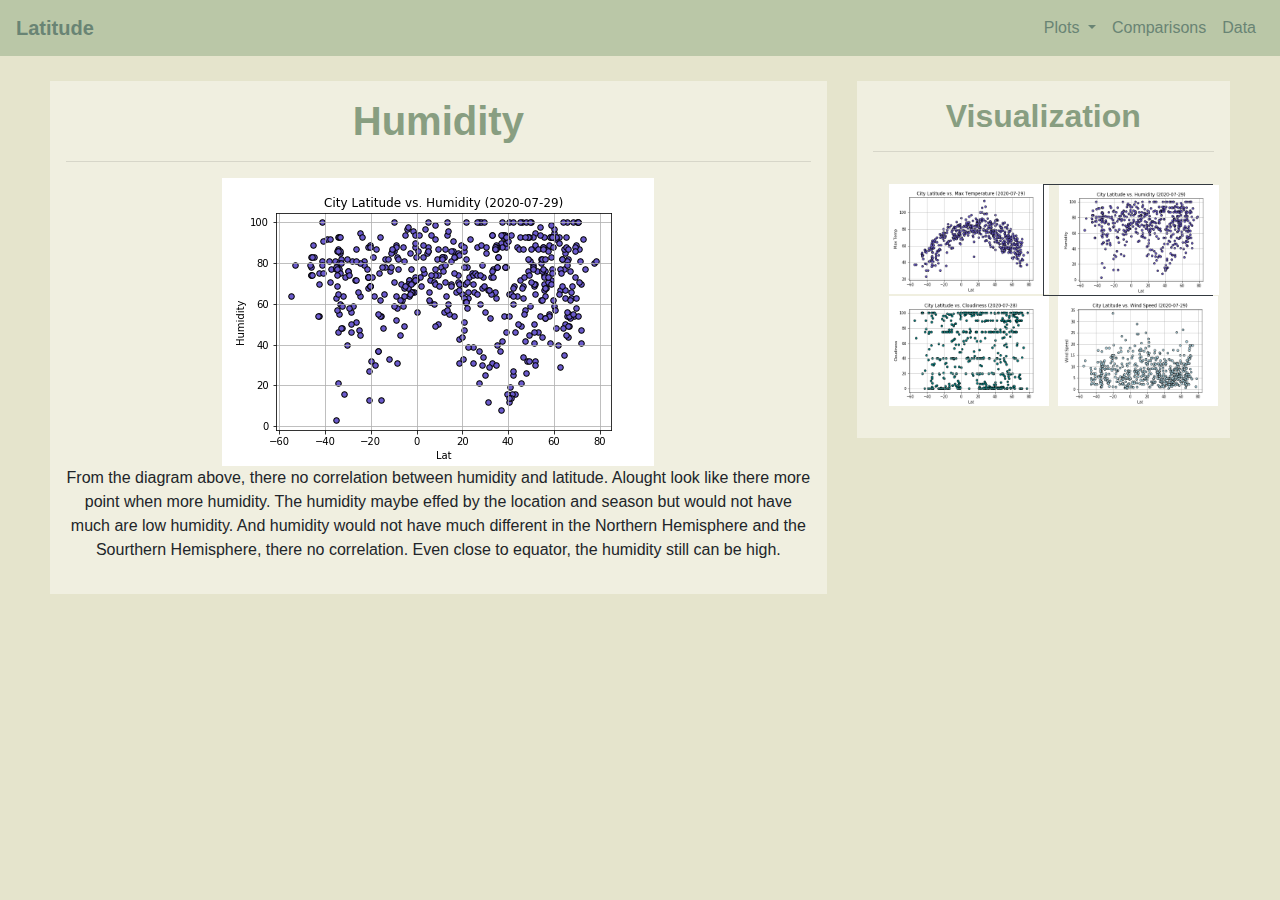
<file: WebVisualizations/humidity.html>
<!DOCTYPE html>
<html lang="en">

<head>
    <meta charset="UTF-8">
    <title>Latitude vs Humidity</title>
    <link rel="stylesheet" href="https://stackpath.bootstrapcdn.com/bootstrap/4.3.1/css/bootstrap.min.css" integrity="sha384-ggOyR0iXCbMQv3Xipma34MD+dH/1fQ784/j6cY/iJTQUOhcWr7x9JvoRxT2MZw1T" crossorigin="anonymous">
    <link rel="stylesheet" href="style.css">
</head>

<body>
    <!-- Nav Bar -->
    <nav class="navbar navbar-expand-lg navbar-custom">
        <a class="navbar-brand" href="..\index.html">Latitude</a>
        <button class="navbar-toggler" type="button" data-toggle="collapse" data-target="#navbarSupportedContent" aria-controls="navbarSupportedContent" aria-expanded="false" aria-label="Toggle navigation">
            <span class="navbar-toggler-icon"></span>
        </button>
        <div class="collapse navbar-collapse" id="navbarSupportedContent">
            <ul class="navbar-nav ml-auto">
                <li class="nav-item dropdown">
                    <a class="nav-link dropdown-toggle" href="#" id="navbarDropdown" role="button" data-toggle="dropdown" aria-haspopup="true" aria-expanded="false">
                      Plots
                    </a>
                    <div class="dropdown-menu" aria-labelledby="navbarDropdown">
                        <a class="dropdown-item" href="max_temp.html">Max Temperature</a>
                        <a class="dropdown-item" href="humidity.html">Humidity</a>
                        <a class="dropdown-item" href="cloudiness.html">Cloudiness</a>
                        <a class="dropdown-item" href="wind_speed.html">Wind Speed</a>
                    </div>
                  </li>
              <li class="nav-item">
                <a class="nav-link" href="comparisons.html">Comparisons</a>
              </li>
              <li class="nav-item">
                <a class="nav-link" href="data.html">Data</a>
              </li>
            </ul>
          </div>
        </nav>
 
    <!-- main -->
    <div class="row row-height">
        <div class="col-sm-12 col-md-8"><div class="main-c p-3">
            <h1>Humidity</h1>
            <hr>
            <img src="Resources\assets\images\Fig2.png">
            <p>
                From the diagram above, there no correlation between humidity and latitude. Alought look like there more point when more humidity.
                The humidity maybe effed by the location and season but would not have much are low humidity. And humidity would not have much different in the Northern Hemisphere and the Sourthern Hemisphere, 
                there no correlation. Even close to equator, the humidity still can be high. 
            </p>

        </div></div>
        <div class="col-sm-12 col-md-4"><div class="side-c p-3">
            <h2>Visualization</h2> <hr>
            <div class="row p-3">
            <div class="col-md-6">
            <a href="max_temp.html"><img src="Resources\assets\images\Fig1.png" width="160" height="110"></a></div>
            <div class="col-md-6  border border-dark">
            <a href="humidity.html"><img src="Resources\assets\images\Fig2.png" width="160" height="110"></a></div>
            <div class="col-md-6">
            <a href="cloudiness.html" ><img src="Resources\assets\images\Fig3.png" width="160" height="110"></a></div>
            <div class="col-md-6">
            <a href="wind_speed.html"><img src="Resources\assets\images\Fig4.png" width="160" height="110"></a></div>

        </div></div></div>
    </div>

    <script src="https://code.jquery.com/jquery-3.3.1.slim.min.js" integrity="sha384-q8i/X+965DzO0rT7abK41JStQIAqVgRVzpbzo5smXKp4YfRvH+8abtTE1Pi6jizo" crossorigin="anonymous"></script>
    <script src="https://cdnjs.cloudflare.com/ajax/libs/popper.js/1.14.7/umd/popper.min.js" integrity="sha384-UO2eT0CpHqdSJQ6hJty5KVphtPhzWj9WO1clHTMGa3JDZwrnQq4sF86dIHNDz0W1" crossorigin="anonymous"></script>
    <script src="https://stackpath.bootstrapcdn.com/bootstrap/4.3.1/js/bootstrap.min.js" integrity="sha384-JjSmVgyd0p3pXB1rRibZUAYoIIy6OrQ6VrjIEaFf/nJGzIxFDsf4x0xIM+B07jRM" crossorigin="anonymous"></script>   
</body>
</html>
</file>
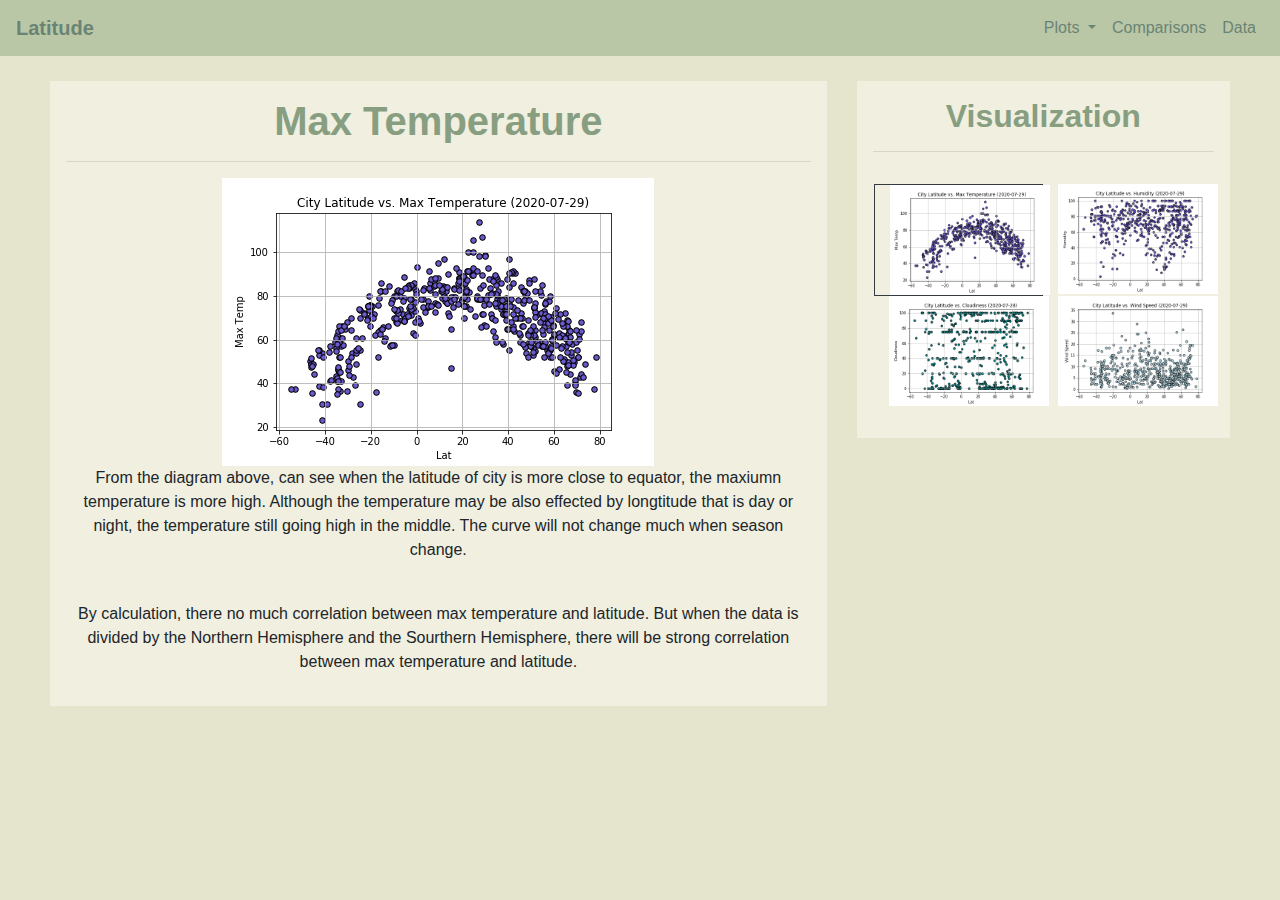
<file: WebVisualizations/max_temp.html>
<!DOCTYPE html>
<html lang="en">

<head>
    <meta charset="UTF-8">
    <title>Latitude vs Max Temperature</title>
    <link rel="stylesheet" href="https://stackpath.bootstrapcdn.com/bootstrap/4.3.1/css/bootstrap.min.css" integrity="sha384-ggOyR0iXCbMQv3Xipma34MD+dH/1fQ784/j6cY/iJTQUOhcWr7x9JvoRxT2MZw1T" crossorigin="anonymous">
    <link rel="stylesheet" href="style.css">
</head>

<body>
    <!-- Nav Bar -->
    <nav class="navbar navbar-expand-lg navbar-custom">
        <a class="navbar-brand" href="..\index.html">Latitude</a>
        <button class="navbar-toggler" type="button" data-toggle="collapse" data-target="#navbarSupportedContent" aria-controls="navbarSupportedContent" aria-expanded="false" aria-label="Toggle navigation">
            <span class="navbar-toggler-icon"></span>
        </button>
        <div class="collapse navbar-collapse" id="navbarSupportedContent">
            <ul class="navbar-nav ml-auto">
                <li class="nav-item dropdown">
                    <a class="nav-link dropdown-toggle" href="#" id="navbarDropdown" role="button" data-toggle="dropdown" aria-haspopup="true" aria-expanded="false">
                      Plots
                    </a>
                    <div class="dropdown-menu" aria-labelledby="navbarDropdown">
                        <a class="dropdown-item" href="max_temp.html">Max Temperature</a>
                        <a class="dropdown-item" href="humidity.html">Humidity</a>
                        <a class="dropdown-item" href="cloudiness.html">Cloudiness</a>
                        <a class="dropdown-item" href="wind_speed.html">Wind Speed</a>
                    </div>
                  </li>
              <li class="nav-item">
                <a class="nav-link" href="comparisons.html">Comparisons</a>
              </li>
              <li class="nav-item">
                <a class="nav-link" href="data.html">Data</a>
              </li>
            </ul>
          </div>
        </nav>
 
    <!-- main -->
    <div class="row row-height">
        <div class="col-sm-12 col-md-8"><div class="main-c p-3">
            <h1>Max Temperature</h1>
            <hr>
            <img src="Resources\assets\images\Fig1.png">
            <p>
            From the diagram above, can see when the latitude of city is more close to equator, the maxiumn temperature is more high.
            Although the temperature may be also effected by longtitude that is day or night, the temperature still going high in the middle.
            The curve will not change much when season change.
            </p>
            <br>
            <p>By calculation, there no much correlation between max temperature and latitude. But when the data is divided by the Northern Hemisphere and the Sourthern Hemisphere, 
                there will be strong correlation between max temperature and latitude.
            </p>

        </div></div>
        <div class="col-sm-12 col-md-4"><div class="side-c p-3">
            <h2>Visualization</h2> <hr>
            <div class="row p-3">
            <div class="col-md-6  border border-dark">
            <a href="max_temp.html"><img src="Resources\assets\images\Fig1.png" width="160" height="110"></a></div>
            <div class="col-md-6">
            <a href="humidity.html"><img src="Resources\assets\images\Fig2.png" width="160" height="110"></a></div>
            <div class="col-md-6">
            <a href="cloudiness.html" ><img src="Resources\assets\images\Fig3.png" width="160" height="110"></a></div>
            <div class="col-md-6">
            <a href="wind_speed.html"><img src="Resources\assets\images\Fig4.png" width="160" height="110"></a></div>

        </div></div></div>
    </div>

    <script src="https://code.jquery.com/jquery-3.3.1.slim.min.js" integrity="sha384-q8i/X+965DzO0rT7abK41JStQIAqVgRVzpbzo5smXKp4YfRvH+8abtTE1Pi6jizo" crossorigin="anonymous"></script>
    <script src="https://cdnjs.cloudflare.com/ajax/libs/popper.js/1.14.7/umd/popper.min.js" integrity="sha384-UO2eT0CpHqdSJQ6hJty5KVphtPhzWj9WO1clHTMGa3JDZwrnQq4sF86dIHNDz0W1" crossorigin="anonymous"></script>
    <script src="https://stackpath.bootstrapcdn.com/bootstrap/4.3.1/js/bootstrap.min.js" integrity="sha384-JjSmVgyd0p3pXB1rRibZUAYoIIy6OrQ6VrjIEaFf/nJGzIxFDsf4x0xIM+B07jRM" crossorigin="anonymous"></script>   
</body>
</html>
</file>
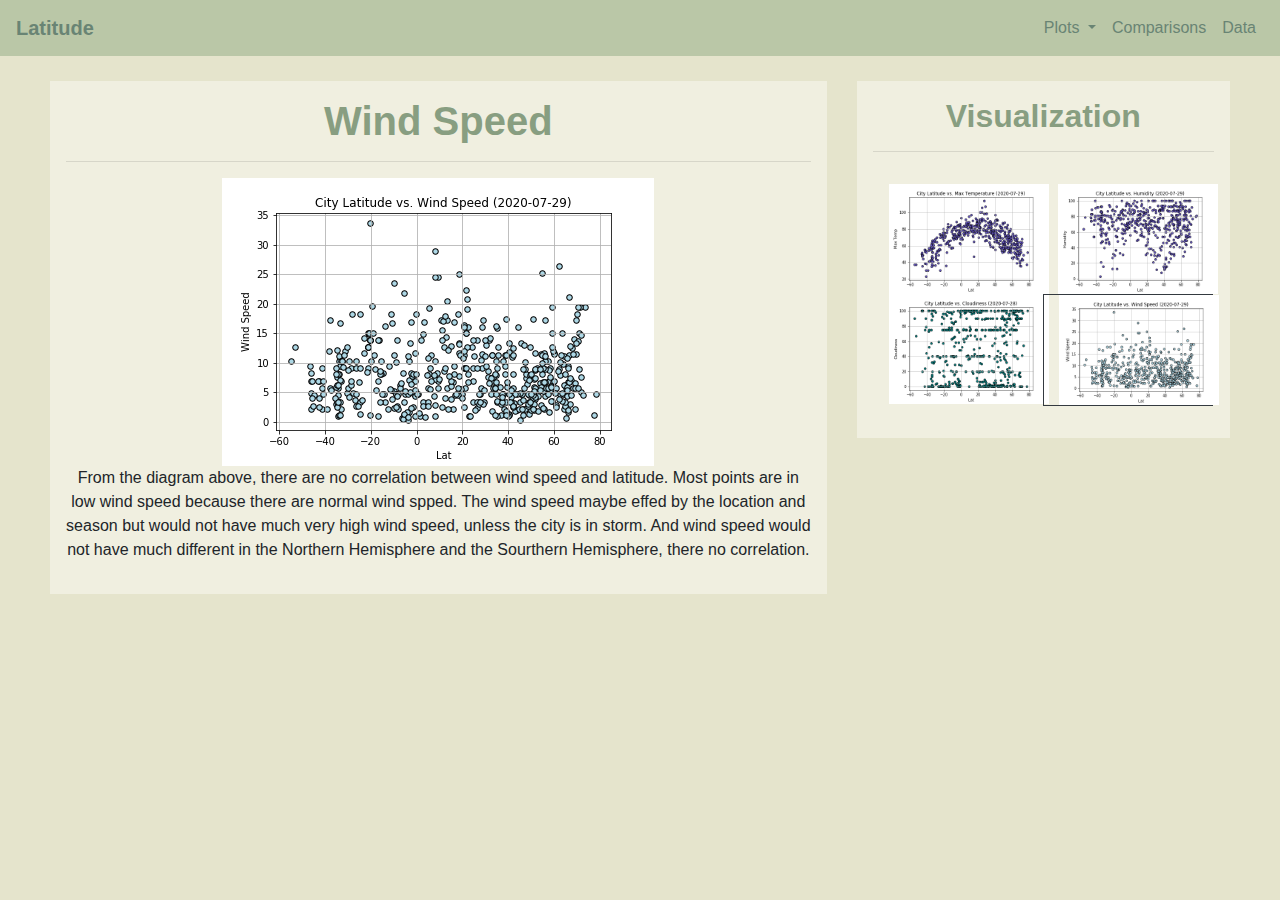
<file: WebVisualizations/wind_speed.html>
<!DOCTYPE html>
<html lang="en">

<head>
    <meta charset="UTF-8">
    <title>Latitude vs Wind Speed</title>
    <link rel="stylesheet" href="https://stackpath.bootstrapcdn.com/bootstrap/4.3.1/css/bootstrap.min.css" integrity="sha384-ggOyR0iXCbMQv3Xipma34MD+dH/1fQ784/j6cY/iJTQUOhcWr7x9JvoRxT2MZw1T" crossorigin="anonymous">
    <link rel="stylesheet" href="style.css">
</head>

<body>
    <!-- Nav Bar -->
    <nav class="navbar navbar-expand-lg navbar-custom">
        <a class="navbar-brand" href="..\index.html">Latitude</a>
        <button class="navbar-toggler" type="button" data-toggle="collapse" data-target="#navbarSupportedContent" aria-controls="navbarSupportedContent" aria-expanded="false" aria-label="Toggle navigation">
            <span class="navbar-toggler-icon"></span>
        </button>
        <div class="collapse navbar-collapse" id="navbarSupportedContent">
            <ul class="navbar-nav ml-auto">
                <li class="nav-item dropdown">
                    <a class="nav-link dropdown-toggle" href="#" id="navbarDropdown" role="button" data-toggle="dropdown" aria-haspopup="true" aria-expanded="false">
                      Plots
                    </a>
                    <div class="dropdown-menu" aria-labelledby="navbarDropdown">
                        <a class="dropdown-item" href="max_temp.html">Max Temperature</a>
                        <a class="dropdown-item" href="humidity.html">Humidity</a>
                        <a class="dropdown-item" href="cloudiness.html">Cloudiness</a>
                        <a class="dropdown-item" href="wind_speed.html">Wind Speed</a>
                    </div>
                  </li>
              <li class="nav-item">
                <a class="nav-link" href="comparisons.html">Comparisons</a>
              </li>
              <li class="nav-item">
                <a class="nav-link" href="data.html">Data</a>
              </li>
            </ul>
          </div>
        </nav>
 
    <!-- main -->
    <div class="row row-height">
        <div class="col-sm-12 col-md-8"><div class="main-c p-3">
            <h1>Wind Speed</h1>
            <hr>
            <img src="Resources\assets\images\Fig4.png">
            <p>
                From the diagram above, there are no correlation between wind speed and latitude. Most points are in low wind speed because there are normal wind spped.
                The wind speed maybe effed by the location and season but would not have much very high wind speed, unless the city is in storm. And wind speed would not have much different in the Northern Hemisphere and the Sourthern Hemisphere, 
                there no correlation.
            </p>
        </div></div>
        
        <div class="col-sm-12 col-md-4"><div class="side-c p-3">
            <h2>Visualization</h2> <hr>
            <div class="row p-3">
            <div class="col-md-6">
            <a href="max_temp.html"><img src="Resources\assets\images\Fig1.png" width="160" height="110"></a></div>
            <div class="col-md-6">
            <a href="humidity.html"><img src="Resources\assets\images\Fig2.png" width="160" height="110"></a></div>
            <div class="col-md-6">
            <a href="cloudiness.html" ><img src="Resources\assets\images\Fig3.png" width="160" height="110"></a></div>
            <div class="col-md-6 border border-dark">
            <a href="wind_speed.html"><img src="Resources\assets\images\Fig4.png" width="160" height="110"></a></div>

        </div></div></div>
    </div>

    <script src="https://code.jquery.com/jquery-3.3.1.slim.min.js" integrity="sha384-q8i/X+965DzO0rT7abK41JStQIAqVgRVzpbzo5smXKp4YfRvH+8abtTE1Pi6jizo" crossorigin="anonymous"></script>
    <script src="https://cdnjs.cloudflare.com/ajax/libs/popper.js/1.14.7/umd/popper.min.js" integrity="sha384-UO2eT0CpHqdSJQ6hJty5KVphtPhzWj9WO1clHTMGa3JDZwrnQq4sF86dIHNDz0W1" crossorigin="anonymous"></script>
    <script src="https://stackpath.bootstrapcdn.com/bootstrap/4.3.1/js/bootstrap.min.js" integrity="sha384-JjSmVgyd0p3pXB1rRibZUAYoIIy6OrQ6VrjIEaFf/nJGzIxFDsf4x0xIM+B07jRM" crossorigin="anonymous"></script>   
</body>
</html>
</file>
<file: WebVisualizations/style.css>
/* nav bar */
.navbar-custom{
    background-color:#BAC7A7;
}

.navbar-custom .navbar-brand,
.navbar-custom .navbar-text{
    color: #698474;
    font-weight: bold;
}
.navbar-custom .navbar-toggler{
    border-color: #e5e4cc;
    color: #698474;
}

.nav-link{
    color: #698474;
}

body{
    background-color: #e5e4cc;

}

h1, h2, h3{
    color: #889E81;
    font-weight: bold;
}

.row{
    padding:50px
}

.side-c{
    background-color: #f0efe0;
}
.main-c{
    background-color: #f0efe0;
    height: auto;
}


.row-height {
    text-align: center;
    padding-top: 25px;
}
</file>
